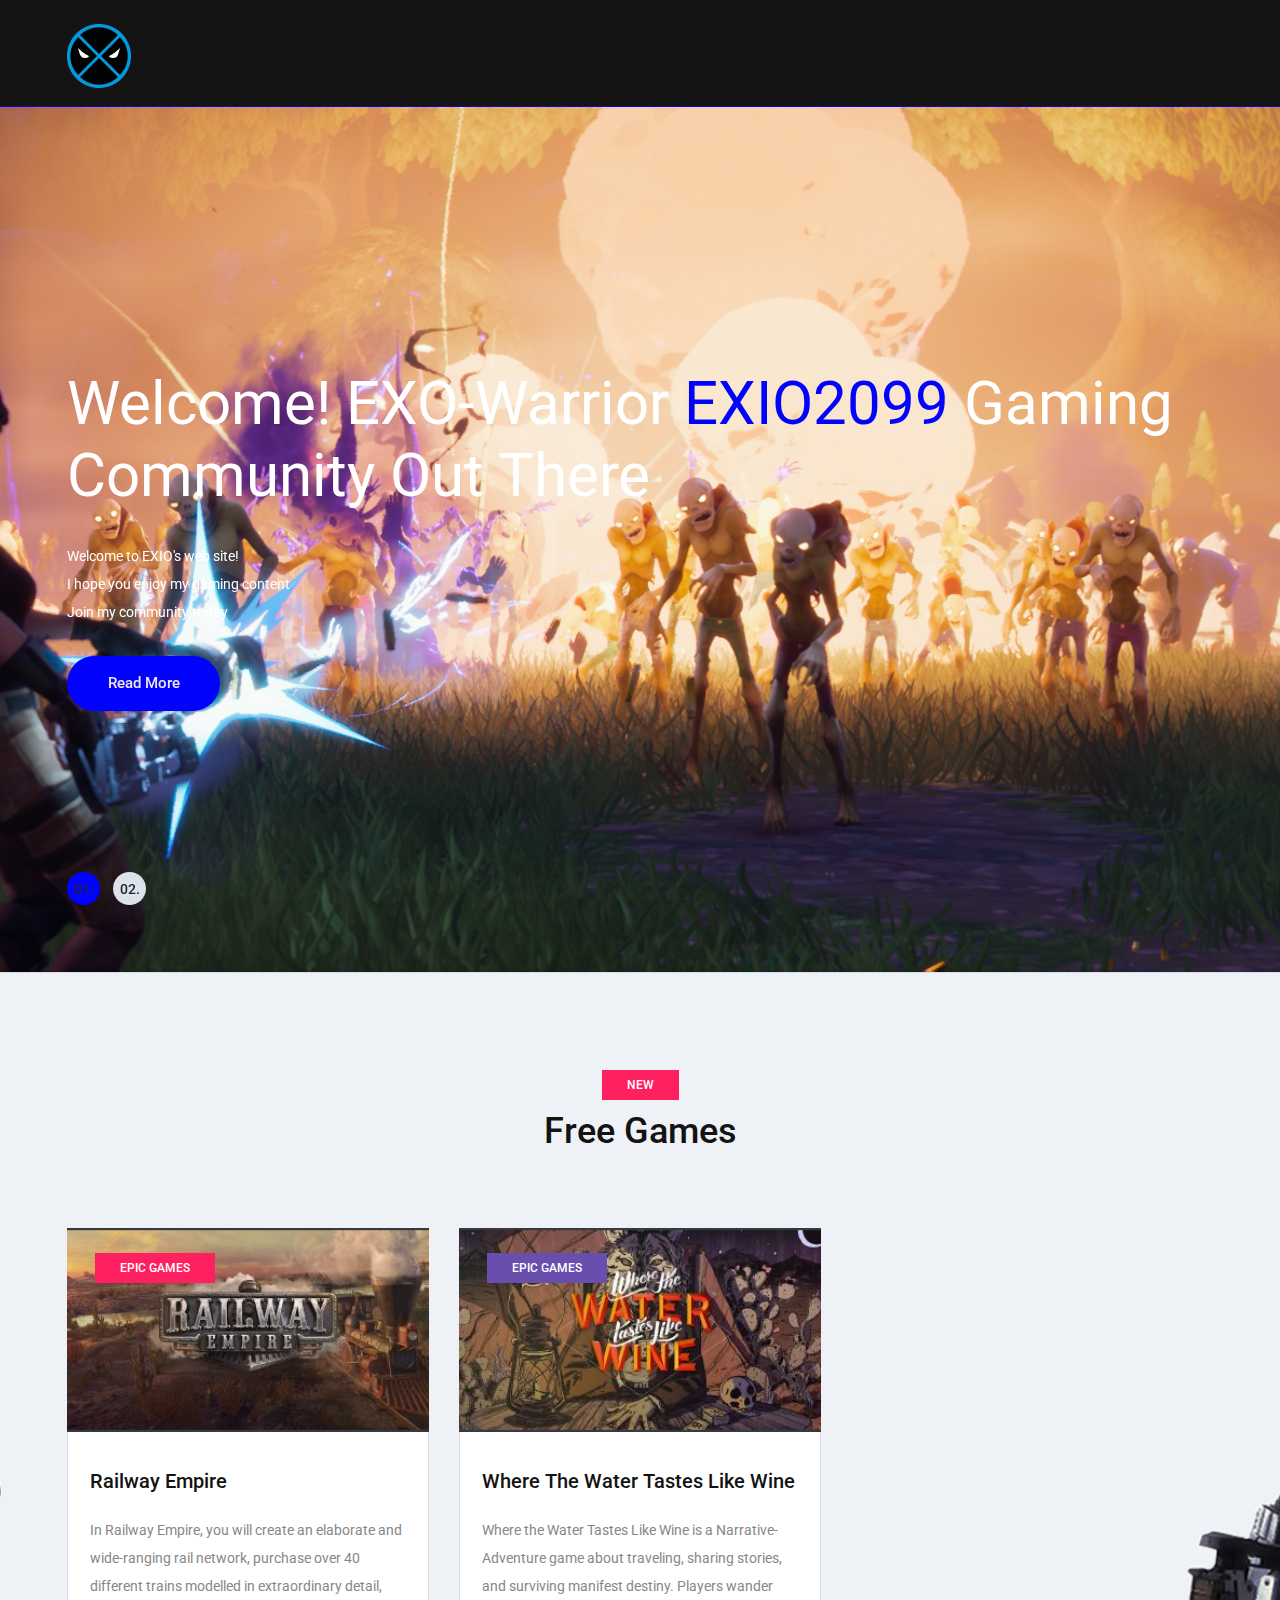
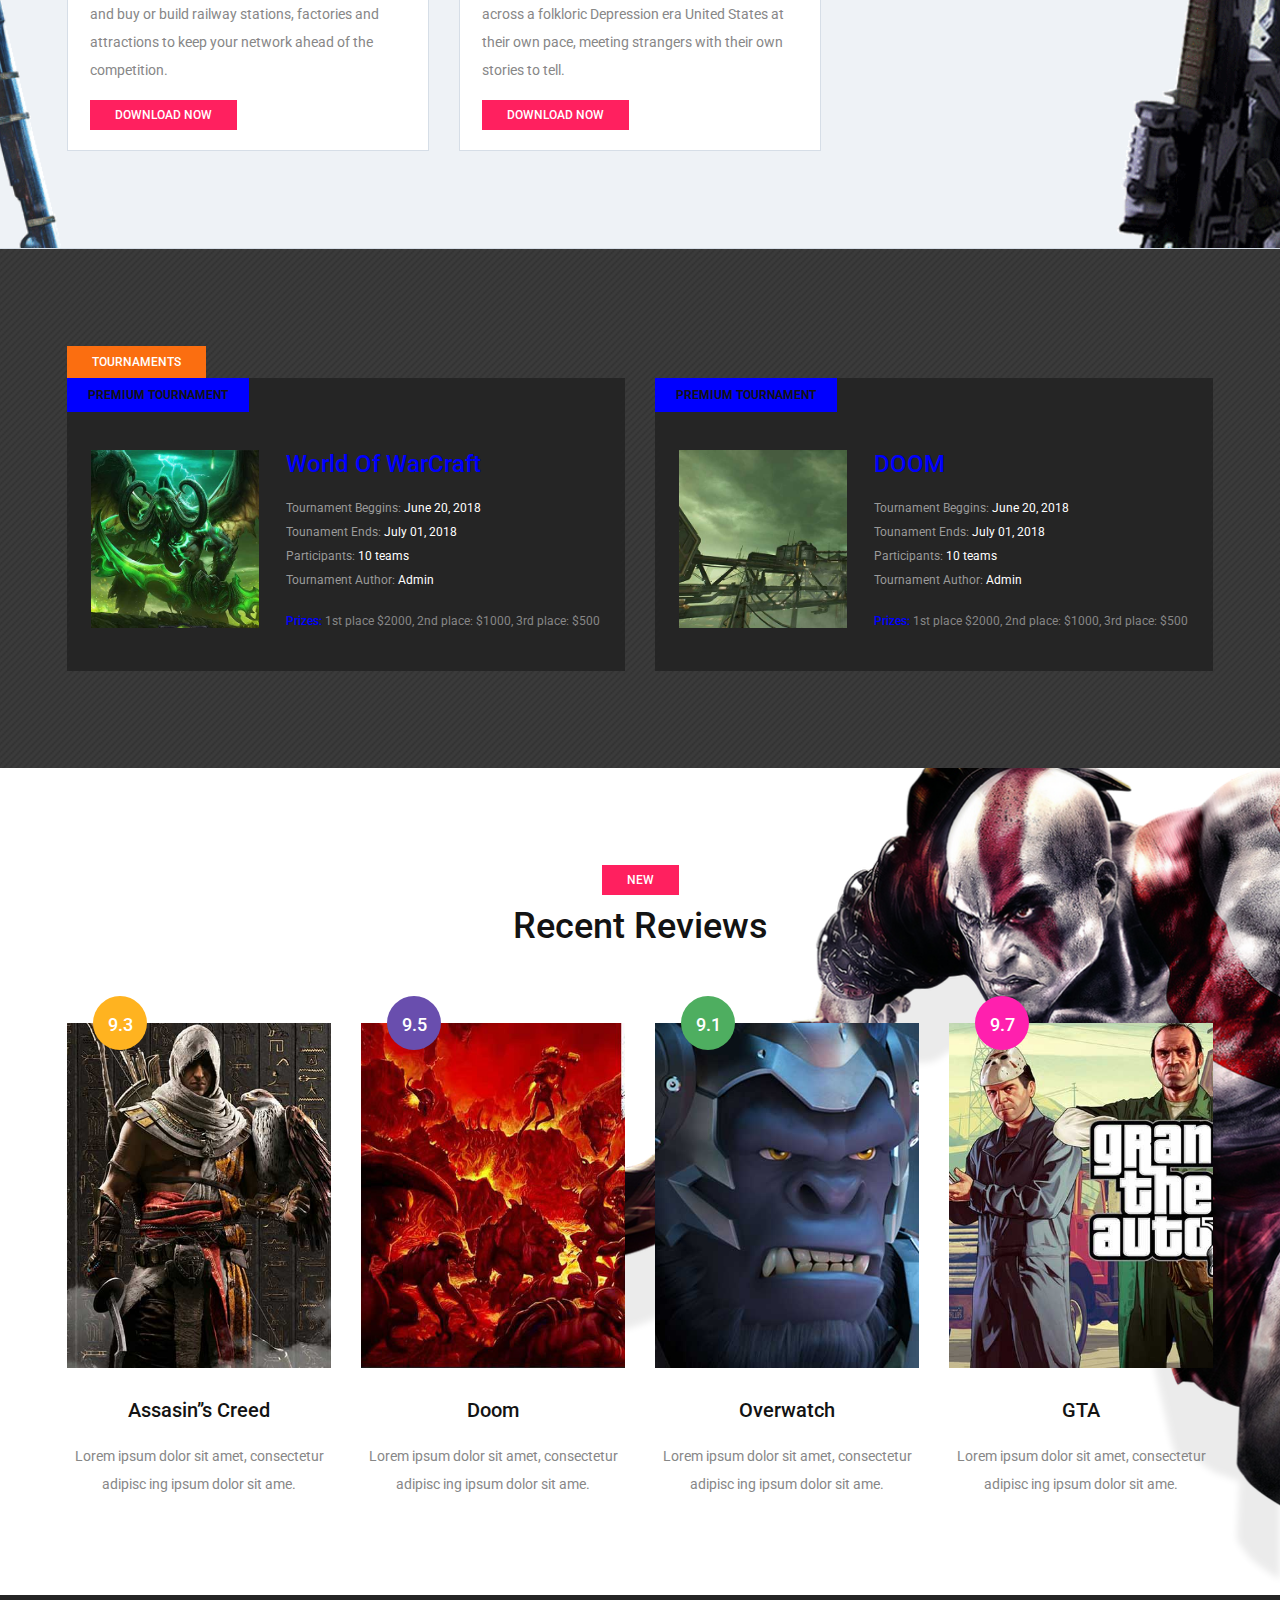
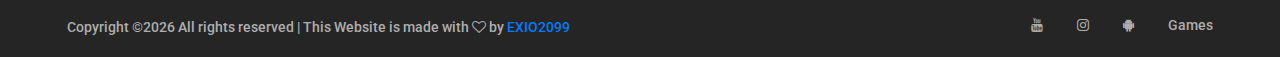
<file: index.html>
<!DOCTYPE html>
<html lang="zxx">
<head>
	<title>EXIO2099</title>
	<meta charset="UTF-8">
	<meta name="description" content="Game Warrior Template">
	<meta name="keywords" content="warrior, game, creative, html">
	<meta name="viewport" content="width=device-width, initial-scale=1.0">
	<!-- Favicon -->   
	<link href="img/EXIO2099_Icon.png" rel="shortcut icon"/>

	<!-- Add icon library -->
<link rel="stylesheet" href="https://cdnjs.cloudflare.com/ajax/libs/font-awesome/4.7.0/css/font-awesome.min.css">

	<!-- Google Fonts -->
	<link href="https://fonts.googleapis.com/css?family=Roboto:400,400i,500,500i,700,700i" rel="stylesheet">

	<!-- Stylesheets -->
	<link rel="stylesheet" href="css/bootstrap.min.css"/>
	<link rel="stylesheet" href="css/font-awesome.min.css"/>
	<link rel="stylesheet" href="css/owl.carousel.css"/>
	<link rel="stylesheet" href="css/style.css"/>
	<link rel="stylesheet" href="css/animate.css"/>


	<!--[if lt IE 9]>
	  <script src="https://oss.maxcdn.com/html5shiv/3.7.2/html5shiv.min.js"></script>
	  <script src="https://oss.maxcdn.com/respond/1.4.2/respond.min.js"></script>
	<![endif]-->

</head>
<body>
	<!-- Page Preloder -->
	<div id="preloder">
		<div class="loader"></div>
	</div>

	<!-- Header section -->
	<header class="header-section">
		<div class="container">
			<!-- logo -->
			<a class="site-logo" href="index.html">
				<img src="img/EXIO2099_Icon.png" alt="">
			</a>
			<!--<div class="user-panel">
				<a href="#">Login</a>  /  <a href="#">Register</a>
			</div>-->
			<!-- responsive -->
			<div class="nav-switch">
				<i class="fa fa-bars"></i>
			</div>
			<!-- site menu -->
			<nav class="main-menu">
				<ul>
					<!--<li><a href="index.html">Home</a></li>
					<li><a href="review.html">Games</a></li>
					<li><a href="categories.html">Blog</a></li>
					<li><a href="community.html">Forums</a></li>
					<li><a href="contact.html">Contact</a></li>-->
				</ul>
			</nav>
		</div>
	</header>
	<!-- Header section end -->


	<!-- Hero section -->
	<section class="hero-section">
		<div class="hero-slider owl-carousel">
			<div class="hs-item set-bg" data-setbg="img/slider-1.png">
				<div class="hs-text">
					<div class="container">
						<h2>Welcome! EXO-Warrior <span>EXIO2099</span> Gaming Community Out There</h2>
						<p>Welcome to EXIO's web site! <br> I hope you enjoy my gaming content <br>Join my community today</p>
						<a href="#" class="site-btn">Read More</a>
					</div>
				</div>
			</div>
			<div class="hs-item set-bg" data-setbg="img/slider-2.jpg">
				<div class="hs-text">
					<div class="container">
						<h2>Join My Developmet jorney with <span>EXIO2099 Development</span></h2>
						<p>Do you want.. <br> Play Games Made by me? <br>Create awsome content?<br>And more <br>Join Here</p>
						<a href="#" class="site-btn">Read More</a>
					</div>
				</div>
			</div>
		</div>
	</section>
	<!-- Hero section end -->


	<!-- Latest news section 
	<div class="latest-news-section">
		<div class="ln-title">Latest News</div>
		<div class="news-ticker">
			<div class="news-ticker-contant">
				<div class="nt-item"><span class="new">new</span>Lorem ipsum dolor sit amet, consectetur adipiscing elit. </div>
				<div class="nt-item"><span class="strategy">strategy</span>Isum dolor sit amet, consectetur adipiscing elit. </div>
				<div class="nt-item"><span class="racing">racing</span>Isum dolor sit amet, consectetur adipiscing elit. </div>
			</div>
		</div>
	</div>-->
	<!-- Latest news section end -->


	<!-- Feature section 
	<section class="feature-section spad">
		<div class="container">
			<div class="row">
				<div class="col-lg-3 col-md-6 p-0">
					<div class="feature-item set-bg" data-setbg="img/features/1.jpg">
						<span class="cata new">new</span>
						<div class="fi-content text-white">
							<h5><a href="#">Suspendisse ut justo tem por, rutrum</a></h5>
							<p>Lorem ipsum dolor sit amet, consectetur adipiscing elit. </p>
							<a href="#" class="fi-comment">3 Comments</a>
						</div>
					</div>
				</div>
				<div class="col-lg-3 col-md-6 p-0">
					<div class="feature-item set-bg" data-setbg="img/features/2.jpg">
						<span class="cata strategy">strategy</span>
						<div class="fi-content text-white">
							<h5><a href="#">Justo tempor, rutrum erat id, molestie</a></h5>
							<p>Lorem ipsum dolor sit amet, consectetur adipiscing elit. </p>
							<a href="#" class="fi-comment">3 Comments</a>
						</div>
					</div>
				</div>
				<div class="col-lg-3 col-md-6 p-0">
					<div class="feature-item set-bg" data-setbg="img/features/3.jpg">
						<span class="cata new">new</span>
						<div class="fi-content text-white">
							<h5><a href="#">Nullam lacinia ex eleifend orci porttitor</a></h5>
							<p>Lorem ipsum dolor sit amet, consectetur adipiscing elit. </p>
							<a href="#" class="fi-comment">3 Comments</a>
						</div>
					</div>
				</div>
				<div class="col-lg-3 col-md-6 p-0">
					<div class="feature-item set-bg" data-setbg="img/features/4.jpg">
						<span class="cata racing">racing</span>
						<div class="fi-content text-white">
							<h5><a href="#">Lacinia ex eleifend orci suscipit</a></h5>
							<p>Lorem ipsum dolor sit amet, consectetur adipiscing elit. </p>
							<a href="#" class="fi-comment">3 Comments</a>
						</div>
					</div>
				</div>
			</div>
		</div>
	</section>-->
	<!-- Feature section end -->


	<!-- Free game section  -->
	<section class="recent-game-section spad set-bg" data-setbg="img/recent-game-bg.png">
		<div class="container">
			<div class="section-title">
				<div class="cata new">new</div>
				<h2>Free Games</h2>
			</div>
			<div class="row">
				<div class="col-lg-4 col-md-6">
					<div class="recent-game-item">
						<div class="rgi-thumb set-bg" data-setbg="img/free-games/1.png">
							<div class="cata new">Epic Games</div>
						</div>
						<div class="rgi-content">
							<h5>Railway Empire</h5>
							<p>In Railway Empire, you will create an elaborate and wide-ranging rail network, 
								purchase over 40 different trains modelled in extraordinary detail, and buy or build railway stations,
								 factories and attractions to keep your network ahead of the competition.</p>
								 <a href="https://www.epicgames.com/store/product/where-the-water-tastes-like-wine" class="cata new">Download Now</a>
							<!--<div class="rgi-extra">
								<div class="rgi-star"><img src="img/icons/star.png" alt=""></div>
								<div class="rgi-heart"><img src="img/icons/heart.png" alt=""></div>
							</div>-->
						</div>
					</div>	
				</div>
				<div class="col-lg-4 col-md-6">
					<div class="recent-game-item">
						<div class="rgi-thumb set-bg" data-setbg="img/free-games/2.png">
							<div class="cata racing">Epic Games</div>
						</div>
						<div class="rgi-content">
							<h5>Where The Water Tastes Like Wine</h5>
							<p>Where the Water Tastes Like Wine is a Narrative-Adventure game about traveling, 
								sharing stories, and surviving manifest destiny. 
								Players wander across a folkloric Depression era United States at their own pace,
								meeting strangers with their own stories to tell. </p>
							<a href="https://www.epicgames.com/store/product/where-the-water-tastes-like-wine" class="cata new">Download Now</a>
							<!--<div class="rgi-extra">
								<div class="rgi-star"><img src="img/icons/star.png" alt=""></div>
								<div class="rgi-heart"><img src="img/icons/heart.png" alt=""></div>-->
							</div>
						</div>
					</div>	
				</div>
				<!--<div class="col-lg-4 col-md-6">
					<div class="recent-game-item">
						<div class="rgi-thumb set-bg" data-setbg="img/recent-game/3.jpg">
							<div class="cata adventure">Adventure</div>
						</div>
						<div class="rgi-content">
							<h5>Suspendisse ut justo tem por, rutrum</h5>
							<p>Lorem ipsum dolor sit amet, consectetur adipisc ing ipsum dolor sit amet, consectetur elit. </p>
							<a href="#" class="comment">3 Comments</a>
							<div class="rgi-extra">
								<div class="rgi-star"><img src="img/icons/star.png" alt=""></div>
								<div class="rgi-heart"><img src="img/icons/heart.png" alt=""></div>
							</div>
						</div>
					</div>	
				</div>
			</div>
		</div>-->
	</section>
	<!-- Recent game section end -->


	<!-- Tournaments section -->
	<section class="tournaments-section spad">
		<div class="container">
			<div class="tournament-title">Tournaments</div>
			<div class="row">
				<div class="col-md-6">
					<div class="tournament-item mb-4 mb-lg-0">
						<div class="ti-notic">Premium Tournament</div>
						<div class="ti-content">
							<div class="ti-thumb set-bg" data-setbg="img/tournament/1.jpg"></div>
							<div class="ti-text">
								<h4>World Of WarCraft</h4>
								<ul>
									<li><span>Tournament Beggins:</span> June 20, 2018</li>
									<li><span>Tounament Ends:</span> July 01, 2018</li>
									<li><span>Participants:</span> 10 teams</li>
									<li><span>Tournament Author:</span> Admin</li>
								</ul>
								<p><span>Prizes:</span> 1st place $2000, 2nd place: $1000, 3rd place: $500</p>
							</div>
						</div>
					</div>
				</div>
				<div class="col-md-6">
					<div class="tournament-item">
						<div class="ti-notic">Premium Tournament</div>
						<div class="ti-content">
							<div class="ti-thumb set-bg" data-setbg="img/tournament/2.jpg"></div>
							<div class="ti-text">
								<h4>DOOM</h4>
								<ul>
									<li><span>Tournament Beggins:</span> June 20, 2018</li>
									<li><span>Tounament Ends:</span> July 01, 2018</li>
									<li><span>Participants:</span> 10 teams</li>
									<li><span>Tournament Author:</span> Admin</li>
								</ul>
								<p><span>Prizes:</span> 1st place $2000, 2nd place: $1000, 3rd place: $500</p>
							</div>
						</div>
					</div>
				</div>
			</div>
		</div>
	</section>
	<!-- Tournaments section bg -->


	<!-- Review section -->
	<section class="review-section spad set-bg" data-setbg="img/review-bg.png">
		<div class="container">
			<div class="section-title">
				<div class="cata new">new</div>
				<h2>Recent Reviews</h2>
			</div>
			<div class="row">
				<div class="col-lg-3 col-md-6">
					<div class="review-item">
						<div class="review-cover set-bg" data-setbg="img/review/1.jpg">
							<div class="score yellow">9.3</div>
						</div>
						<div class="review-text">
							<h5>Assasin’’s Creed</h5>
							<p>Lorem ipsum dolor sit amet, consectetur adipisc ing ipsum dolor sit ame.</p>
						</div>
					</div>
				</div>
				<div class="col-lg-3 col-md-6">
					<div class="review-item">
						<div class="review-cover set-bg" data-setbg="img/review/2.jpg">
							<div class="score purple">9.5</div>
						</div>
						<div class="review-text">
							<h5>Doom</h5>
							<p>Lorem ipsum dolor sit amet, consectetur adipisc ing ipsum dolor sit ame.</p>
						</div>
					</div>
				</div>
				<div class="col-lg-3 col-md-6">
					<div class="review-item">
						<div class="review-cover set-bg" data-setbg="img/review/3.jpg">
							<div class="score green">9.1</div>
						</div>
						<div class="review-text">
							<h5>Overwatch</h5>
							<p>Lorem ipsum dolor sit amet, consectetur adipisc ing ipsum dolor sit ame.</p>
						</div>
					</div>
				</div>
				<div class="col-lg-3 col-md-6">
					<div class="review-item">
						<div class="review-cover set-bg" data-setbg="img/review/4.jpg">
							<div class="score pink">9.7</div>
						</div>
						<div class="review-text">
							<h5>GTA</h5>
							<p>Lorem ipsum dolor sit amet, consectetur adipisc ing ipsum dolor sit ame.</p>
						</div>
					</div>
				</div>
			</div>
		</div>
	</section>
	<!-- Review section end -->

	<!-- Footer section -->
	<footer class="footer-section">
		<div class="container">
			<ul class="footer-menu">
				<li><a href="https://www.youtube.com/channel/UC2KSx2bqUHYbEWfzRWMYRlg	" class="fa fa-youtube"></a></li>
				<li><a href="https://www.instagram.com/exio2099" class="fa fa-instagram"></a></li>
				<li><a href="#" class="fa fa-android"></a></li>
				<li><a href="https://exio2099.itch.io">Games</a></li>
				<!--<li><a href="contact.html">Contact Us</a></li>-->
			</ul>
			<p class="copyright">
Copyright &copy;<script>document.write(new Date().getFullYear());</script> All rights reserved | This Website is made with <i class="fa fa-heart-o" aria-hidden="true"></i> by <a href="https://EXIO2099.com" target="_blank">EXIO2099</a>
<!-- Link back to Colorlib can't be removed. Template is licensed under CC BY 3.0. -->
</p>
		</div>
	</footer>
	<!-- Footer section end -->


	<!--====== Javascripts & Jquery ======-->
	<script src="js/jquery-3.2.1.min.js"></script>
	<script src="js/bootstrap.min.js"></script>
	<script src="js/owl.carousel.min.js"></script>
	<script src="js/jquery.marquee.min.js"></script>
	<script src="js/main.js"></script>
    </body>
</html>
</file>
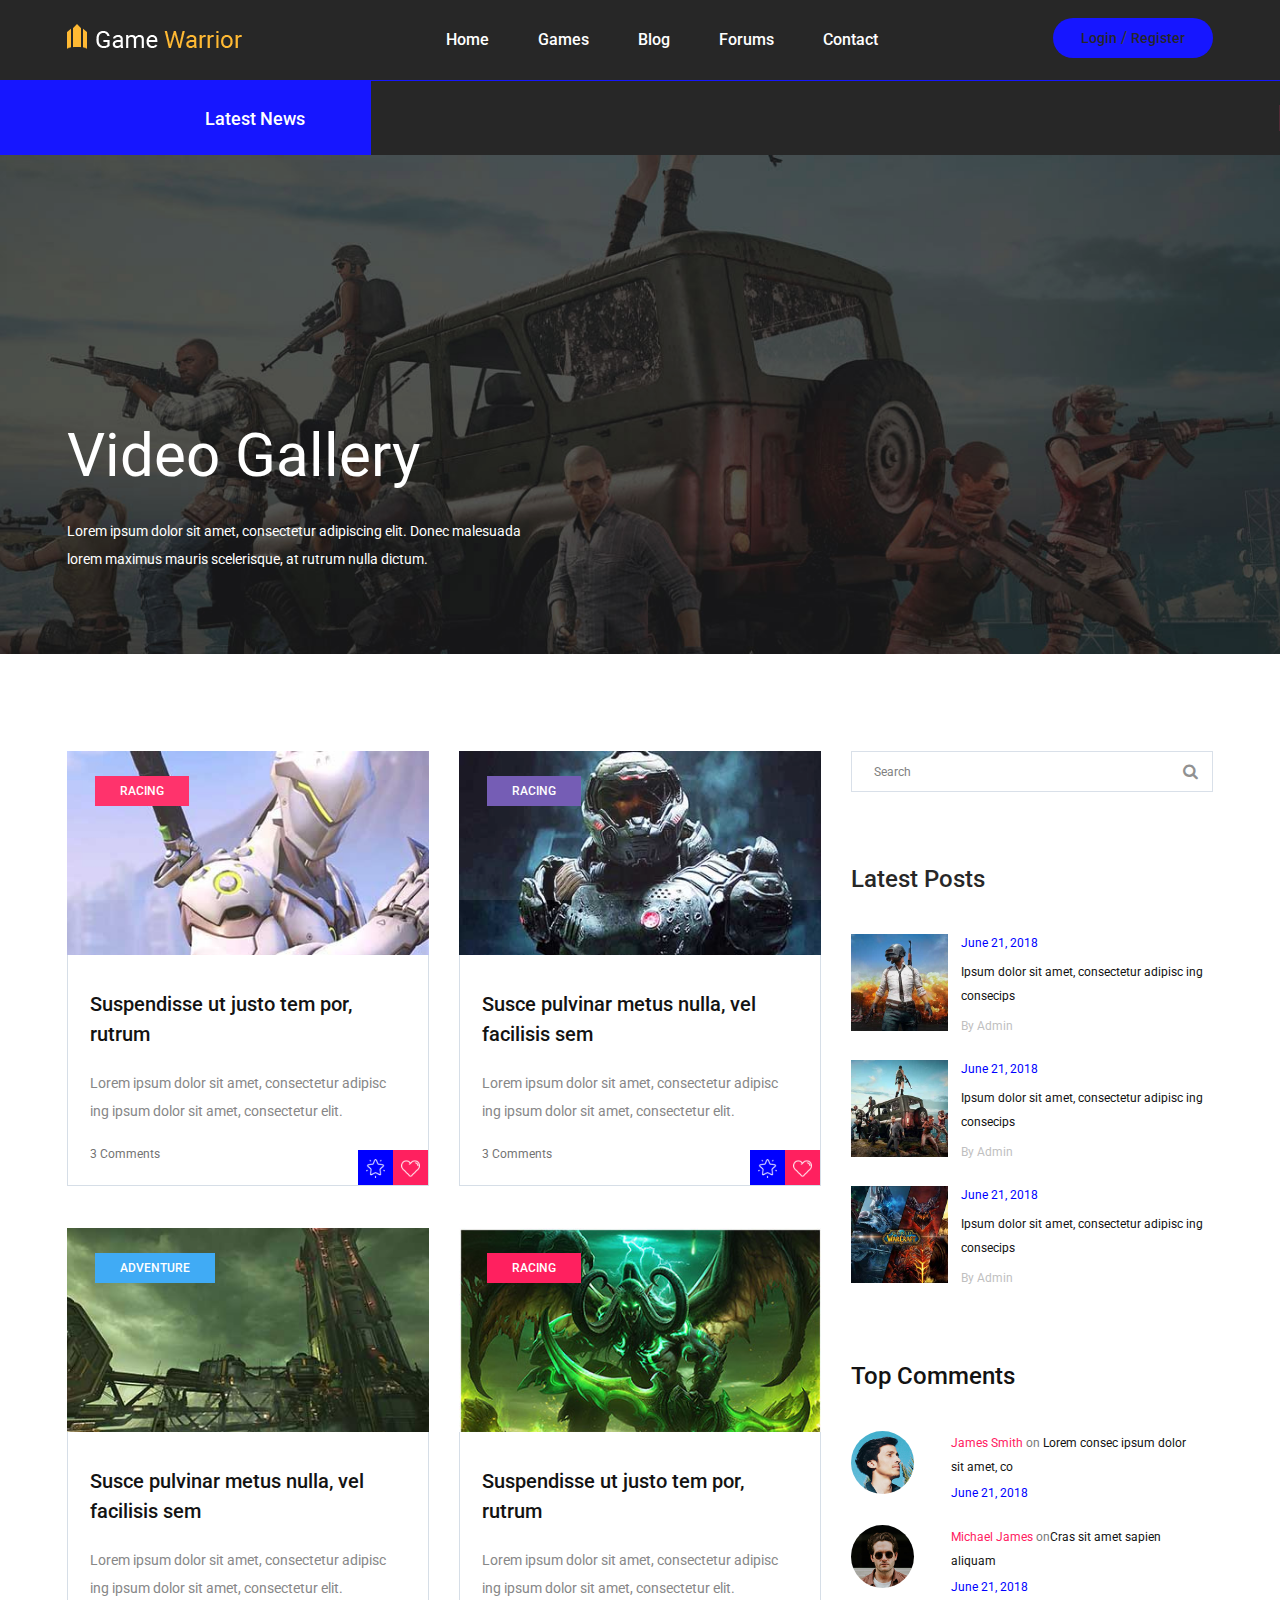
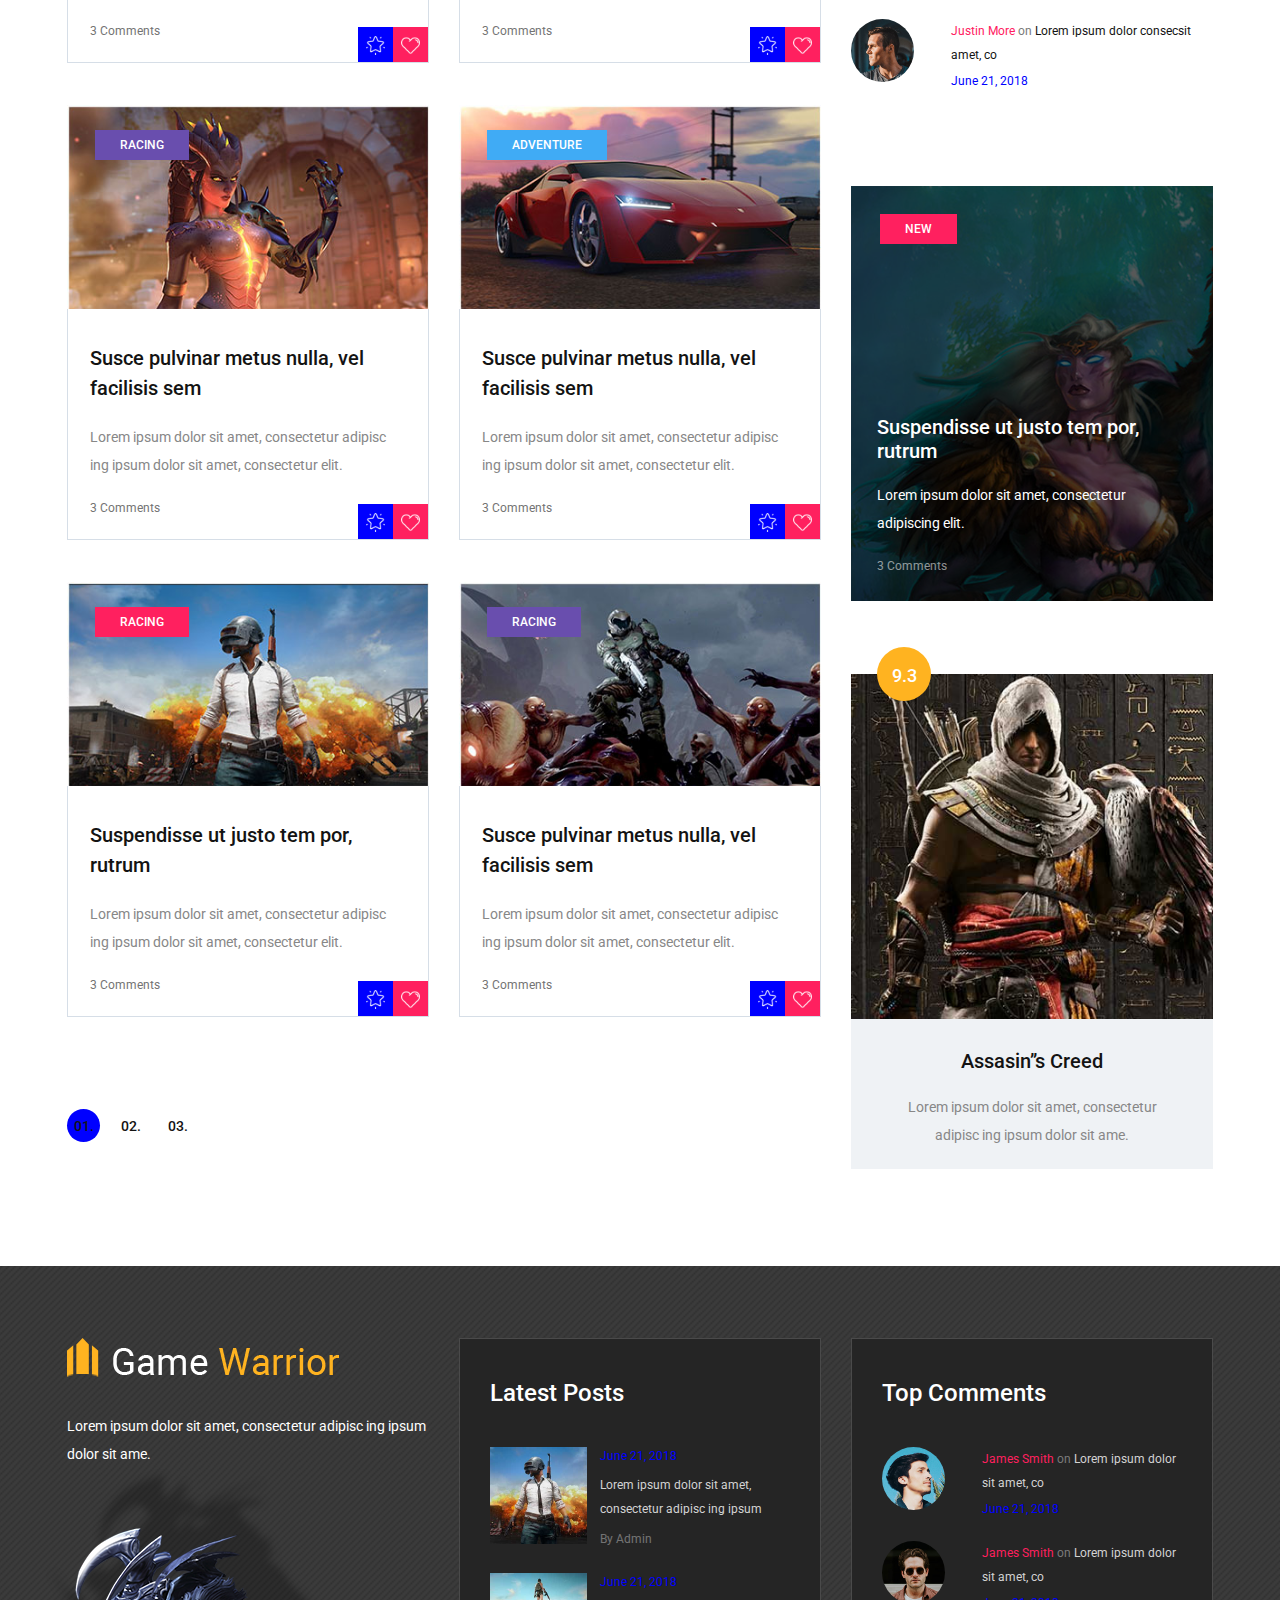
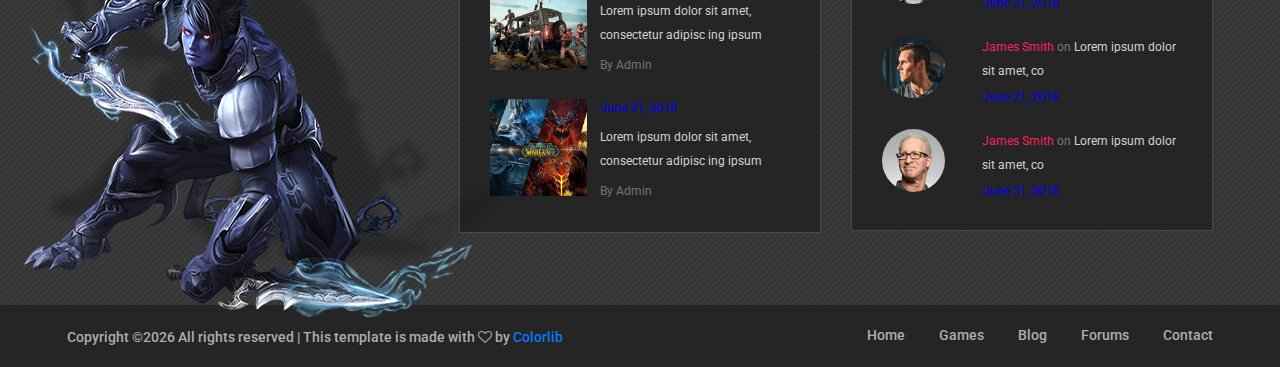
<file: categories.html>
<!DOCTYPE html>
<html lang="zxx">
<head>
	<title>Game Warrior Template</title>
	<meta charset="UTF-8">
	<meta name="description" content="Game Warrior Template">
	<meta name="keywords" content="warrior, game, creative, html">
	<meta name="viewport" content="width=device-width, initial-scale=1.0">
	<!-- Favicon -->   
	<link href="img/favicon.ico" rel="shortcut icon"/>

	<!-- Google Fonts -->
	<link href="https://fonts.googleapis.com/css?family=Roboto:400,400i,500,500i,700,700i" rel="stylesheet">

	<!-- Stylesheets -->
	<link rel="stylesheet" href="css/bootstrap.min.css"/>
	<link rel="stylesheet" href="css/font-awesome.min.css"/>
	<link rel="stylesheet" href="css/owl.carousel.css"/>
	<link rel="stylesheet" href="css/style.css"/>
	<link rel="stylesheet" href="css/animate.css"/>


	<!--[if lt IE 9]>
	  <script src="https://oss.maxcdn.com/html5shiv/3.7.2/html5shiv.min.js"></script>
	  <script src="https://oss.maxcdn.com/respond/1.4.2/respond.min.js"></script>
	<![endif]-->

</head>
<body>
	<!-- Page Preloder -->
	<div id="preloder">
		<div class="loader"></div>
	</div>

	<!-- Header section -->
	<header class="header-section">
		<div class="container">
			<!-- logo -->
			<a class="site-logo" href="index.html">
				<img src="img/logo.png" alt="">
			</a>
			<div class="user-panel">
				<a href="#">Login</a>  /  <a href="#">Register</a>
			</div>
			<!-- responsive -->
			<div class="nav-switch">
				<i class="fa fa-bars"></i>
			</div>
			<!-- site menu -->
			<nav class="main-menu">
				<ul>
					<li><a href="index.html">Home</a></li>
					<li><a href="review.html">Games</a></li>
					<li><a href="categories.html">Blog</a></li>
					<li><a href="community.html">Forums</a></li>
					<li><a href="contact.html">Contact</a></li>
				</ul>
			</nav>
		</div>
	</header>
	<!-- Header section end -->


	<!-- Latest news section -->
	<div class="latest-news-section">
		<div class="ln-title">Latest News</div>
		<div class="news-ticker">
			<div class="news-ticker-contant">
				<div class="nt-item"><span class="new">new</span>Lorem ipsum dolor sit amet, consectetur adipiscing elit. </div>
				<div class="nt-item"><span class="strategy">strategy</span>Isum dolor sit amet, consectetur adipiscing elit. </div>
				<div class="nt-item"><span class="racing">racing</span>Isum dolor sit amet, consectetur adipiscing elit. </div>
			</div>
		</div>
	</div>
	<!-- Latest news section end -->


	<!-- Page info section -->
	<section class="page-info-section set-bg" data-setbg="img/page-top-bg/1.jpg">
		<div class="pi-content">
			<div class="container">
				<div class="row">
					<div class="col-xl-5 col-lg-6 text-white">
						<h2>Video Gallery</h2>
						<p>Lorem ipsum dolor sit amet, consectetur adipiscing elit. Donec malesuada lorem maximus mauris scelerisque, at rutrum nulla dictum.</p>
					</div>
				</div>
			</div>
		</div>
	</section>
	<!-- Page info section -->


	<!-- Page section -->
	<section class="page-section recent-game-page spad">
		<div class="container">
			<div class="row">
				<div class="col-lg-8">
					<div class="row">
						<div class="col-md-6">
							<div class="recent-game-item">
								<div class="rgi-thumb set-bg" data-setbg="img/recent-game/1.jpg">
									<div class="cata new">racing</div>
								</div>
								<div class="rgi-content">
									<h5>Suspendisse ut justo tem por, rutrum</h5>
									<p>Lorem ipsum dolor sit amet, consectetur adipisc ing ipsum dolor sit amet, consectetur elit. </p>
									<a href="#" class="comment">3 Comments</a>
									<div class="rgi-extra">
										<div class="rgi-star"><img src="img/icons/star.png" alt=""></div>
										<div class="rgi-heart"><img src="img/icons/heart.png" alt=""></div>
									</div>
								</div>
							</div>	
						</div>
						<div class="col-md-6">
							<div class="recent-game-item">
								<div class="rgi-thumb set-bg" data-setbg="img/recent-game/2.jpg">
									<div class="cata racing">racing</div>
								</div>
								<div class="rgi-content">
									<h5>Susce pulvinar metus nulla, vel  facilisis sem </h5>
									<p>Lorem ipsum dolor sit amet, consectetur adipisc ing ipsum dolor sit amet, consectetur elit. </p>
									<a href="#" class="comment">3 Comments</a>
									<div class="rgi-extra">
										<div class="rgi-star"><img src="img/icons/star.png" alt=""></div>
										<div class="rgi-heart"><img src="img/icons/heart.png" alt=""></div>
									</div>
								</div>
							</div>	
						</div>
						<div class="col-md-6">
							<div class="recent-game-item">
								<div class="rgi-thumb set-bg" data-setbg="img/recent-game/3.jpg">
									<div class="cata adventure">Adventure</div>
								</div>
								<div class="rgi-content">
									<h5>Susce pulvinar metus nulla, vel  facilisis sem </h5>
									<p>Lorem ipsum dolor sit amet, consectetur adipisc ing ipsum dolor sit amet, consectetur elit. </p>
									<a href="#" class="comment">3 Comments</a>
									<div class="rgi-extra">
										<div class="rgi-star"><img src="img/icons/star.png" alt=""></div>
										<div class="rgi-heart"><img src="img/icons/heart.png" alt=""></div>
									</div>
								</div>
							</div>	
						</div>
						<div class="col-md-6">
							<div class="recent-game-item">
								<div class="rgi-thumb set-bg" data-setbg="img/recent-game/4.jpg">
									<div class="cata new">racing</div>
								</div>
								<div class="rgi-content">
									<h5>Suspendisse ut justo tem por, rutrum</h5>
									<p>Lorem ipsum dolor sit amet, consectetur adipisc ing ipsum dolor sit amet, consectetur elit. </p>
									<a href="#" class="comment">3 Comments</a>
									<div class="rgi-extra">
										<div class="rgi-star"><img src="img/icons/star.png" alt=""></div>
										<div class="rgi-heart"><img src="img/icons/heart.png" alt=""></div>
									</div>
								</div>
							</div>	
						</div>
						<div class="col-md-6">
							<div class="recent-game-item">
								<div class="rgi-thumb set-bg" data-setbg="img/recent-game/5.jpg">
									<div class="cata racing">racing</div>
								</div>
								<div class="rgi-content">
									<h5>Susce pulvinar metus nulla, vel  facilisis sem </h5>
									<p>Lorem ipsum dolor sit amet, consectetur adipisc ing ipsum dolor sit amet, consectetur elit. </p>
									<a href="#" class="comment">3 Comments</a>
									<div class="rgi-extra">
										<div class="rgi-star"><img src="img/icons/star.png" alt=""></div>
										<div class="rgi-heart"><img src="img/icons/heart.png" alt=""></div>
									</div>
								</div>
							</div>	
						</div>
						<div class="col-md-6">
							<div class="recent-game-item">
								<div class="rgi-thumb set-bg" data-setbg="img/recent-game/6.jpg">
									<div class="cata adventure">Adventure</div>
								</div>
								<div class="rgi-content">
									<h5>Susce pulvinar metus nulla, vel  facilisis sem </h5>
									<p>Lorem ipsum dolor sit amet, consectetur adipisc ing ipsum dolor sit amet, consectetur elit. </p>
									<a href="#" class="comment">3 Comments</a>
									<div class="rgi-extra">
										<div class="rgi-star"><img src="img/icons/star.png" alt=""></div>
										<div class="rgi-heart"><img src="img/icons/heart.png" alt=""></div>
									</div>
								</div>
							</div>	
						</div>
						<div class="col-md-6">
							<div class="recent-game-item">
								<div class="rgi-thumb set-bg" data-setbg="img/recent-game/7.jpg">
									<div class="cata new">racing</div>
								</div>
								<div class="rgi-content">
									<h5>Suspendisse ut justo tem por, rutrum</h5>
									<p>Lorem ipsum dolor sit amet, consectetur adipisc ing ipsum dolor sit amet, consectetur elit. </p>
									<a href="#" class="comment">3 Comments</a>
									<div class="rgi-extra">
										<div class="rgi-star"><img src="img/icons/star.png" alt=""></div>
										<div class="rgi-heart"><img src="img/icons/heart.png" alt=""></div>
									</div>
								</div>
							</div>	
						</div>
						<div class="col-md-6">
							<div class="recent-game-item">
								<div class="rgi-thumb set-bg" data-setbg="img/recent-game/8.jpg">
									<div class="cata racing">racing</div>
								</div>
								<div class="rgi-content">
									<h5>Susce pulvinar metus nulla, vel  facilisis sem </h5>
									<p>Lorem ipsum dolor sit amet, consectetur adipisc ing ipsum dolor sit amet, consectetur elit. </p>
									<a href="#" class="comment">3 Comments</a>
									<div class="rgi-extra">
										<div class="rgi-star"><img src="img/icons/star.png" alt=""></div>
										<div class="rgi-heart"><img src="img/icons/heart.png" alt=""></div>
									</div>
								</div>
							</div>	
						</div>
					</div>
					<div class="site-pagination">
						<span class="active">01.</span>
						<a href="#">02.</a>
						<a href="#">03.</a>
					</div>
				</div>
				<!-- sidebar -->
				<div class="col-lg-4 col-md-7 sidebar pt-5 pt-lg-0">
					<!-- widget -->
					<div class="widget-item">
						<form class="search-widget">
							<input type="text" placeholder="Search">
							<button><i class="fa fa-search"></i></button>
						</form>
					</div>
					<!-- widget -->
					<div class="widget-item">
						<h4 class="widget-title">Latest Posts</h4>
						<div class="latest-blog">
							<div class="lb-item">
								<div class="lb-thumb set-bg" data-setbg="img/latest-blog/1.jpg"></div>
								<div class="lb-content">
									<div class="lb-date">June 21, 2018</div>
									<p>Ipsum dolor sit amet, consectetur adipisc ing consecips</p>
									<a href="#" class="lb-author">By Admin</a>
								</div>
							</div>
							<div class="lb-item">
								<div class="lb-thumb set-bg" data-setbg="img/latest-blog/2.jpg"></div>
								<div class="lb-content">
									<div class="lb-date">June 21, 2018</div>
									<p>Ipsum dolor sit amet, consectetur adipisc ing consecips</p>
									<a href="#" class="lb-author">By Admin</a>
								</div>
							</div>
							<div class="lb-item">
								<div class="lb-thumb set-bg" data-setbg="img/latest-blog/3.jpg"></div>
								<div class="lb-content">
									<div class="lb-date">June 21, 2018</div>
									<p>Ipsum dolor sit amet, consectetur adipisc ing consecips</p>
									<a href="#" class="lb-author">By Admin</a>
								</div>
							</div>
						</div>
					</div>
					<!-- widget -->
					<div class="widget-item">
						<h4 class="widget-title">Top Comments</h4>
						<div class="top-comment">
							<div class="tc-item">
								<div class="tc-thumb set-bg" data-setbg="img/authors/1.jpg"></div>
								<div class="tc-content">
									<p><a href="#">James Smith</a> <span>on</span> Lorem consec ipsum dolor sit amet, co</p>
									<div class="tc-date">June 21, 2018</div>
								</div>
							</div>
							<div class="tc-item">
								<div class="tc-thumb set-bg" data-setbg="img/authors/2.jpg"></div>
								<div class="tc-content">
									<p><a href="#">Michael James</a> <span>on</span>Cras sit amet sapien aliquam</p>
									<div class="tc-date">June 21, 2018</div>
								</div>
							</div>
							<div class="tc-item">
								<div class="tc-thumb set-bg" data-setbg="img/authors/3.jpg"></div>
								<div class="tc-content">
									<p><a href="#">Justin More</a> <span>on</span> Lorem ipsum dolor consecsit amet, co</p>
									<div class="tc-date">June 21, 2018</div>
								</div>
							</div>
						</div>
					</div>
					<!-- widget -->
					<div class="widget-item">
						<div class="feature-item set-bg" data-setbg="img/features/1.jpg">
							<span class="cata new">new</span>
							<div class="fi-content text-white">
								<h5><a href="#">Suspendisse ut justo tem por, rutrum</a></h5>
								<p>Lorem ipsum dolor sit amet, consectetur adipiscing elit. </p>
								<a href="#" class="fi-comment">3 Comments</a>
							</div>
						</div>
					</div>
					<!-- widget -->
					<div class="widget-item">
						<div class="review-item">
							<div class="review-cover set-bg" data-setbg="img/review/1.jpg">
								<div class="score yellow">9.3</div>
							</div>
							<div class="review-text">
								<h5>Assasin’’s Creed</h5>
								<p>Lorem ipsum dolor sit amet, consectetur adipisc ing ipsum dolor sit ame.</p>
							</div>
						</div>
					</div>
				</div>
			</div>
		</div>
	</section>
	<!-- Page section end -->


	<!-- Footer top section -->
	<section class="footer-top-section">
		<div class="container">
			<div class="footer-top-bg">
				<img src="img/footer-top-bg.png" alt="">
			</div>
			<div class="row">
				<div class="col-lg-4">
					<div class="footer-logo text-white">
						<img src="img/footer-logo.png" alt="">
						<p>Lorem ipsum dolor sit amet, consectetur adipisc ing ipsum dolor sit ame.</p>
					</div>
				</div>
				<div class="col-lg-4 col-md-6">
					<div class="footer-widget mb-5 mb-md-0">
						<h4 class="fw-title">Latest Posts</h4>
						<div class="latest-blog">
							<div class="lb-item">
								<div class="lb-thumb set-bg" data-setbg="img/latest-blog/1.jpg"></div>
								<div class="lb-content">
									<div class="lb-date">June 21, 2018</div>
									<p>Lorem ipsum dolor sit amet, consectetur adipisc ing ipsum </p>
									<a href="#" class="lb-author">By Admin</a>
								</div>
							</div>
							<div class="lb-item">
								<div class="lb-thumb set-bg" data-setbg="img/latest-blog/2.jpg"></div>
								<div class="lb-content">
									<div class="lb-date">June 21, 2018</div>
									<p>Lorem ipsum dolor sit amet, consectetur adipisc ing ipsum </p>
									<a href="#" class="lb-author">By Admin</a>
								</div>
							</div>
							<div class="lb-item">
								<div class="lb-thumb set-bg" data-setbg="img/latest-blog/3.jpg"></div>
								<div class="lb-content">
									<div class="lb-date">June 21, 2018</div>
									<p>Lorem ipsum dolor sit amet, consectetur adipisc ing ipsum </p>
									<a href="#" class="lb-author">By Admin</a>
								</div>
							</div>
						</div>
					</div>
				</div>
				<div class="col-lg-4 col-md-6">
					<div class="footer-widget">
						<h4 class="fw-title">Top Comments</h4>
						<div class="top-comment">
							<div class="tc-item">
								<div class="tc-thumb set-bg" data-setbg="img/authors/1.jpg"></div>
								<div class="tc-content">
									<p><a href="#">James Smith</a> <span>on</span>  Lorem ipsum dolor sit amet, co</p>
									<div class="tc-date">June 21, 2018</div>
								</div>
							</div>
							<div class="tc-item">
								<div class="tc-thumb set-bg" data-setbg="img/authors/2.jpg"></div>
								<div class="tc-content">
									<p><a href="#">James Smith</a> <span>on</span>  Lorem ipsum dolor sit amet, co</p>
									<div class="tc-date">June 21, 2018</div>
								</div>
							</div>
							<div class="tc-item">
								<div class="tc-thumb set-bg" data-setbg="img/authors/3.jpg"></div>
								<div class="tc-content">
									<p><a href="#">James Smith</a> <span>on</span>  Lorem ipsum dolor sit amet, co</p>
									<div class="tc-date">June 21, 2018</div>
								</div>
							</div>
							<div class="tc-item">
								<div class="tc-thumb set-bg" data-setbg="img/authors/4.jpg"></div>
								<div class="tc-content">
									<p><a href="#">James Smith</a> <span>on</span>  Lorem ipsum dolor sit amet, co</p>
									<div class="tc-date">June 21, 2018</div>
								</div>
							</div>
						</div>
					</div>
				</div>
			</div>
		</div>
	</section>
	<!-- Footer top section end -->

	
	<!-- Footer section -->
	<footer class="footer-section">
		<div class="container">
			<ul class="footer-menu">
				<li><a href="index.html">Home</a></li>
				<li><a href="review.html">Games</a></li>
				<li><a href="categories.html">Blog</a></li>
				<li><a href="community.html">Forums</a></li>
				<li><a href="contact.html">Contact</a></li>
			</ul>
			<p class="copyright"><!-- Link back to Colorlib can't be removed. Template is licensed under CC BY 3.0. -->
Copyright &copy;<script>document.write(new Date().getFullYear());</script> All rights reserved | This template is made with <i class="fa fa-heart-o" aria-hidden="true"></i> by <a href="https://colorlib.com" target="_blank">Colorlib</a>
<!-- Link back to Colorlib can't be removed. Template is licensed under CC BY 3.0. -->
</p>
		</div>
	</footer>
	<!-- Footer section end -->


	<!--====== Javascripts & Jquery ======-->
	<script src="js/jquery-3.2.1.min.js"></script>
	<script src="js/bootstrap.min.js"></script>
	<script src="js/owl.carousel.min.js"></script>
	<script src="js/jquery.marquee.min.js"></script>
	<script src="js/main.js"></script>
    </body>
</html>
</file>
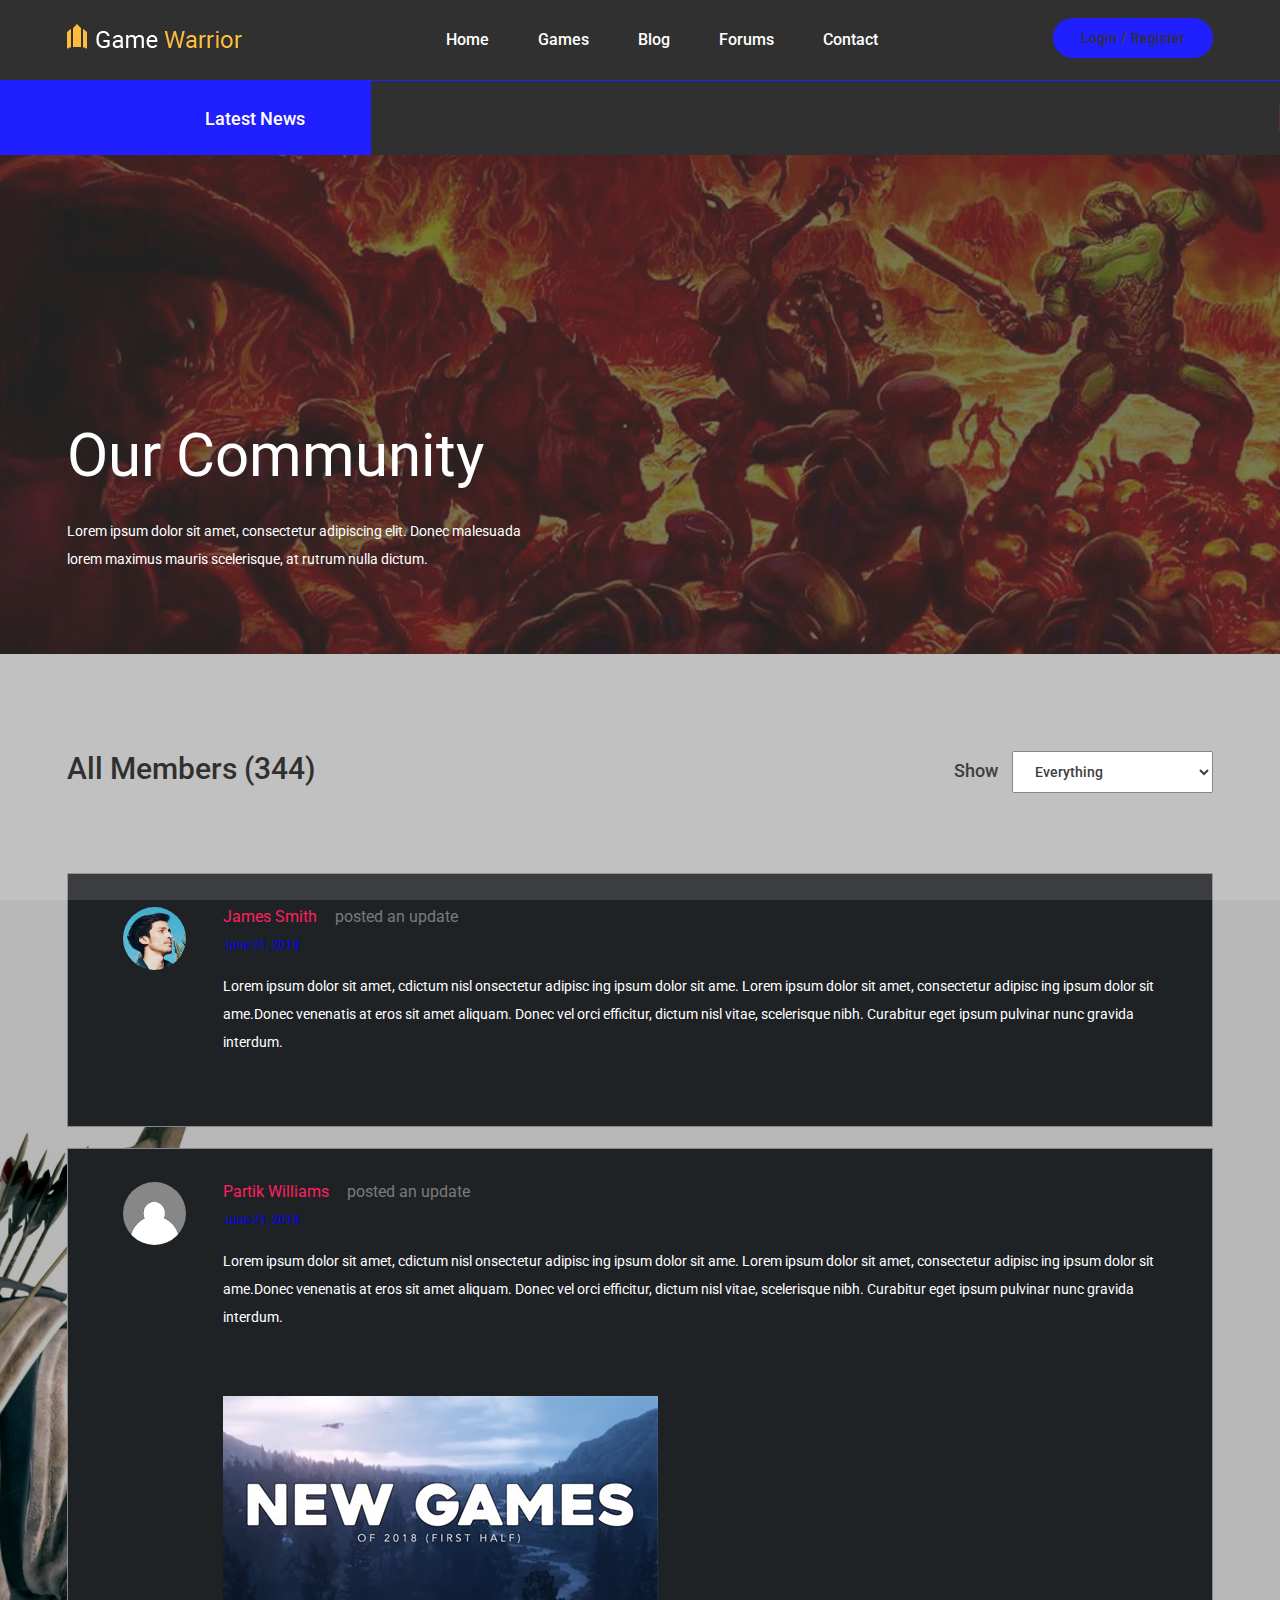
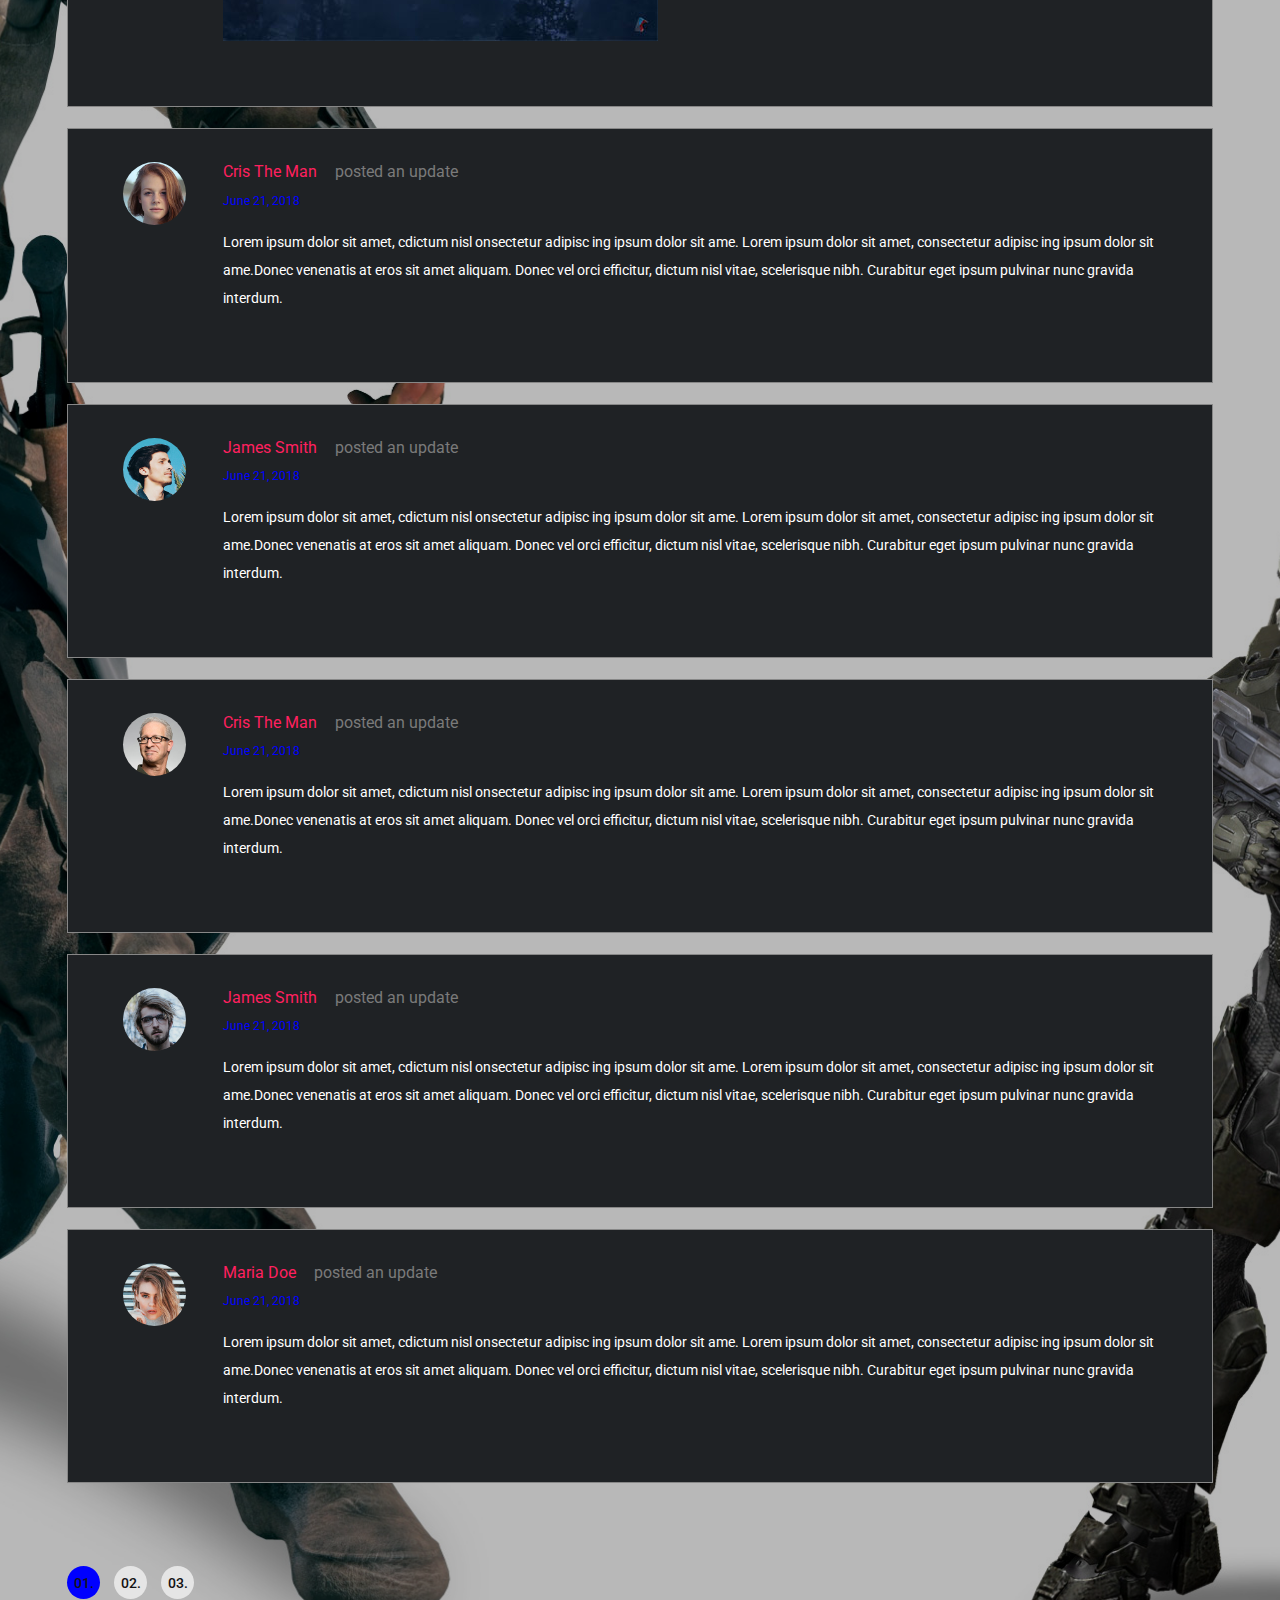
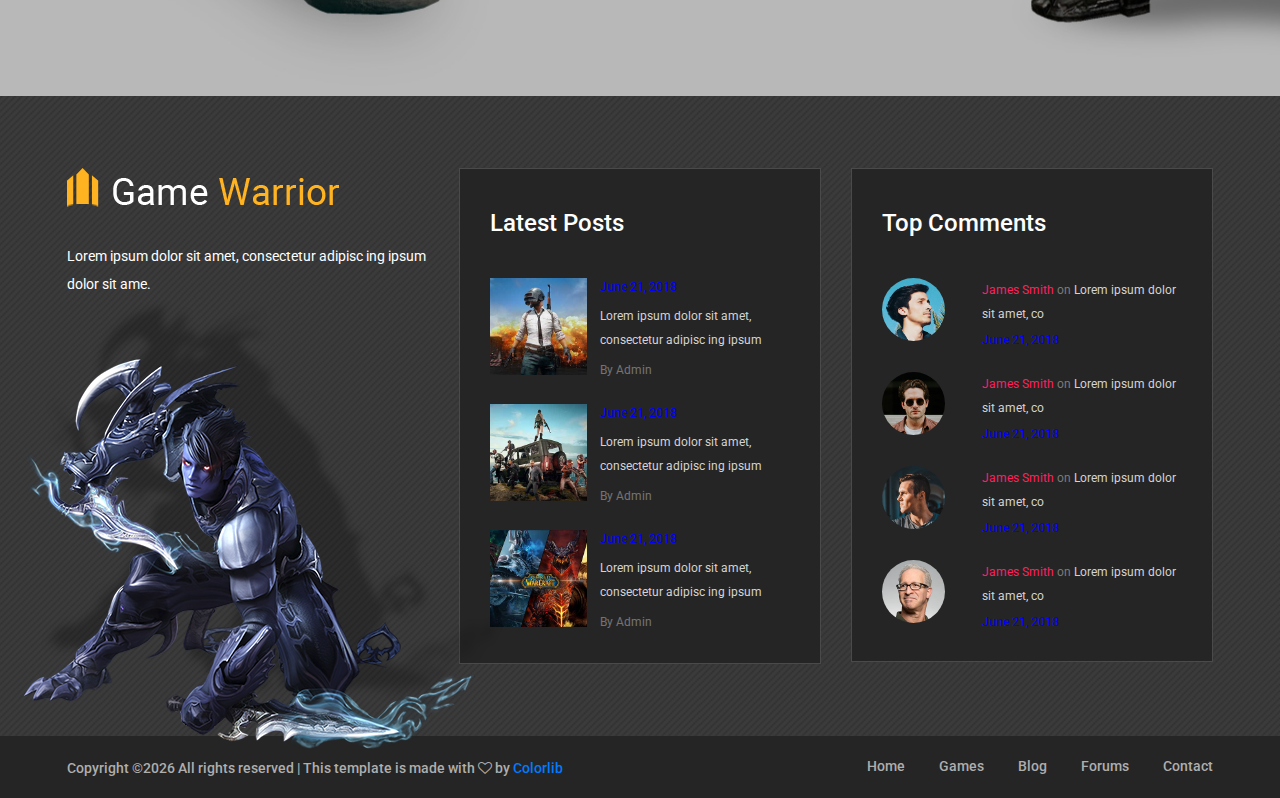
<file: community.html>
<!DOCTYPE html>
<html lang="en">
<head>
	<title>Game Warrior Template</title>
	<meta charset="UTF-8">
	<meta name="description" content="Game Warrior Template">
	<meta name="keywords" content="warrior, game, creative, html">
	<meta name="viewport" content="width=device-width, initial-scale=1.0">
	<!-- Favicon -->   
	<link href="img/favicon.ico" rel="shortcut icon"/>

	<!-- Google Fonts -->
	<link href="https://fonts.googleapis.com/css?family=Roboto:400,400i,500,500i,700,700i" rel="stylesheet">

	<!-- Stylesheets -->
	<link rel="stylesheet" href="css/bootstrap.min.css"/>
	<link rel="stylesheet" href="css/font-awesome.min.css"/>
	<link rel="stylesheet" href="css/owl.carousel.css"/>
	<link rel="stylesheet" href="css/style.css"/>
	<link rel="stylesheet" href="css/animate.css"/>


	<!--[if lt IE 9]>
	  <script src="https://oss.maxcdn.com/html5shiv/3.7.2/html5shiv.min.js"></script>
	  <script src="https://oss.maxcdn.com/respond/1.4.2/respond.min.js"></script>
	<![endif]-->

</head>
<body>
	<!-- Page Preloder -->
	<div id="preloder">
		<div class="loader"></div>
	</div>

	<!-- Header section -->
	<header class="header-section">
		<div class="container">
			<!-- logo -->
			<a class="site-logo" href="index.html">
				<img src="img/logo.png" alt="">
			</a>
			<div class="user-panel">
				<a href="#">Login</a>  /  <a href="#">Register</a>
			</div>
			<!-- responsive -->
			<div class="nav-switch">
				<i class="fa fa-bars"></i>
			</div>
			<!-- site menu -->
			<nav class="main-menu">
				<ul>
					<li><a href="index.html">Home</a></li>
					<li><a href="review.html">Games</a></li>
					<li><a href="categories.html">Blog</a></li>
					<li><a href="community.html">Forums</a></li>
					<li><a href="contact.html">Contact</a></li>
				</ul>
			</nav>
		</div>
	</header>
	<!-- Header section end -->


	<!-- Latest news section -->
	<div class="latest-news-section">
		<div class="ln-title">Latest News</div>
		<div class="news-ticker">
			<div class="news-ticker-contant">
				<div class="nt-item"><span class="new">new</span>Lorem ipsum dolor sit amet, consectetur adipiscing elit. </div>
				<div class="nt-item"><span class="strategy">strategy</span>Isum dolor sit amet, consectetur adipiscing elit. </div>
				<div class="nt-item"><span class="racing">racing</span>Isum dolor sit amet, consectetur adipiscing elit. </div>
			</div>
		</div>
	</div>
	<!-- Latest news section end -->


	<!-- Page info section -->
	<section class="page-info-section set-bg" data-setbg="img/page-top-bg/4.jpg">
		<div class="pi-content">
			<div class="container">
				<div class="row">
					<div class="col-xl-5 col-lg-6 text-white">
						<h2>Our Community</h2>
						<p>Lorem ipsum dolor sit amet, consectetur adipiscing elit. Donec malesuada lorem maximus mauris scelerisque, at rutrum nulla dictum.</p>
					</div>
				</div>
			</div>
		</div>
	</section>
	<!-- Page info section -->


	<!-- Page section -->
	<section class="page-section community-page set-bg" data-setbg="img/community-bg.jpg">
		<div class="community-warp spad">
			<div class="container">
				<div class="row">
					<div class="col-md-6">
						<h3 class="community-top-title">All Members (344)</h3>
					</div>
					<div class="col-md-6 text-lg-right">
						<form class="community-filter">
							<label for="fdf5">Show</label>
							<select id="fdf5">
								<option value="#">Everything</option>
								<option value="#">Everything</option>
							</select>
						</form>
					</div>
				</div>
				<ul class="community-post-list">
					<li>
						<div class="community-post">
							<div class="author-avator set-bg" data-setbg="img/authors/1.jpg"></div>
							<div class="post-content">
								<h5>James Smith<span>posted an update</span></h5>
								<div class="post-date">June 21, 2018</div>
								<p>Lorem ipsum dolor sit amet, cdictum nisl onsectetur adipisc ing ipsum dolor sit ame. Lorem ipsum dolor sit amet, consectetur adipisc ing ipsum dolor sit ame.Donec venenatis at eros sit amet aliquam. Donec vel orci efficitur, dictum nisl vitae, scelerisque nibh. Curabitur eget ipsum pulvinar nunc gravida interdum. </p>
							</div>
						</div>
					</li>
					<li>
						<div class="community-post">
							<div class="author-avator set-bg" data-setbg="img/authors/8.jpg"></div>
							<div class="post-content">
								<h5>Partik Williams<span>posted an update</span></h5>
								<div class="post-date">June 21, 2018</div>
								<p>Lorem ipsum dolor sit amet, cdictum nisl onsectetur adipisc ing ipsum dolor sit ame. Lorem ipsum dolor sit amet, consectetur adipisc ing ipsum dolor sit ame.Donec venenatis at eros sit amet aliquam. Donec vel orci efficitur, dictum nisl vitae, scelerisque nibh. Curabitur eget ipsum pulvinar nunc gravida interdum. </p>
								<div class="attachment-file">
									<img src="img/attachment.jpg" alt="">
								</div>
							</div>
						</div>
					</li>
					<li>
						<div class="community-post">
							<div class="author-avator set-bg" data-setbg="img/authors/5.jpg"></div>
							<div class="post-content">
								<h5>Cris The Man<span>posted an update</span></h5>
								<div class="post-date">June 21, 2018</div>
								<p>Lorem ipsum dolor sit amet, cdictum nisl onsectetur adipisc ing ipsum dolor sit ame. Lorem ipsum dolor sit amet, consectetur adipisc ing ipsum dolor sit ame.Donec venenatis at eros sit amet aliquam. Donec vel orci efficitur, dictum nisl vitae, scelerisque nibh. Curabitur eget ipsum pulvinar nunc gravida interdum. </p>
							</div>
						</div>
					</li>
					<li>
						<div class="community-post">
							<div class="author-avator set-bg" data-setbg="img/authors/1.jpg"></div>
							<div class="post-content">
								<h5>James Smith<span>posted an update</span></h5>
								<div class="post-date">June 21, 2018</div>
								<p>Lorem ipsum dolor sit amet, cdictum nisl onsectetur adipisc ing ipsum dolor sit ame. Lorem ipsum dolor sit amet, consectetur adipisc ing ipsum dolor sit ame.Donec venenatis at eros sit amet aliquam. Donec vel orci efficitur, dictum nisl vitae, scelerisque nibh. Curabitur eget ipsum pulvinar nunc gravida interdum. </p>
							</div>
						</div>
					</li>
					<li>
						<div class="community-post">
							<div class="author-avator set-bg" data-setbg="img/authors/4.jpg"></div>
							<div class="post-content">
								<h5>Cris The Man<span>posted an update</span></h5>
								<div class="post-date">June 21, 2018</div>
								<p>Lorem ipsum dolor sit amet, cdictum nisl onsectetur adipisc ing ipsum dolor sit ame. Lorem ipsum dolor sit amet, consectetur adipisc ing ipsum dolor sit ame.Donec venenatis at eros sit amet aliquam. Donec vel orci efficitur, dictum nisl vitae, scelerisque nibh. Curabitur eget ipsum pulvinar nunc gravida interdum. </p>
							</div>
						</div>
					</li>
					<li>
						<div class="community-post">
							<div class="author-avator set-bg" data-setbg="img/authors/6.jpg"></div>
							<div class="post-content">
								<h5>James Smith<span>posted an update</span></h5>
								<div class="post-date">June 21, 2018</div>
								<p>Lorem ipsum dolor sit amet, cdictum nisl onsectetur adipisc ing ipsum dolor sit ame. Lorem ipsum dolor sit amet, consectetur adipisc ing ipsum dolor sit ame.Donec venenatis at eros sit amet aliquam. Donec vel orci efficitur, dictum nisl vitae, scelerisque nibh. Curabitur eget ipsum pulvinar nunc gravida interdum. </p>
							</div>
						</div>
					</li>
					<li>
						<div class="community-post">
							<div class="author-avator set-bg" data-setbg="img/authors/7.jpg"></div>
							<div class="post-content">
								<h5>Maria Doe<span>posted an update</span></h5>
								<div class="post-date">June 21, 2018</div>
								<p>Lorem ipsum dolor sit amet, cdictum nisl onsectetur adipisc ing ipsum dolor sit ame. Lorem ipsum dolor sit amet, consectetur adipisc ing ipsum dolor sit ame.Donec venenatis at eros sit amet aliquam. Donec vel orci efficitur, dictum nisl vitae, scelerisque nibh. Curabitur eget ipsum pulvinar nunc gravida interdum. </p>
							</div>
						</div>
					</li>
				</ul>
				<div class="site-pagination sp-style-2">
					<span class="active">01.</span>
					<a href="#">02.</a>
					<a href="#">03.</a>
				</div>
			</div>
		</div>
	</section>
	<!-- Page section end -->


	<!-- Footer top section -->
	<section class="footer-top-section">
		<div class="container">
			<div class="footer-top-bg">
				<img src="img/footer-top-bg.png" alt="">
			</div>
			<div class="row">
				<div class="col-lg-4">
					<div class="footer-logo text-white">
						<img src="img/footer-logo.png" alt="">
						<p>Lorem ipsum dolor sit amet, consectetur adipisc ing ipsum dolor sit ame.</p>
					</div>
				</div>
				<div class="col-lg-4 col-md-6">
					<div class="footer-widget mb-5 mb-md-0">
						<h4 class="fw-title">Latest Posts</h4>
						<div class="latest-blog">
							<div class="lb-item">
								<div class="lb-thumb set-bg" data-setbg="img/latest-blog/1.jpg"></div>
								<div class="lb-content">
									<div class="lb-date">June 21, 2018</div>
									<p>Lorem ipsum dolor sit amet, consectetur adipisc ing ipsum </p>
									<a href="#" class="lb-author">By Admin</a>
								</div>
							</div>
							<div class="lb-item">
								<div class="lb-thumb set-bg" data-setbg="img/latest-blog/2.jpg"></div>
								<div class="lb-content">
									<div class="lb-date">June 21, 2018</div>
									<p>Lorem ipsum dolor sit amet, consectetur adipisc ing ipsum </p>
									<a href="#" class="lb-author">By Admin</a>
								</div>
							</div>
							<div class="lb-item">
								<div class="lb-thumb set-bg" data-setbg="img/latest-blog/3.jpg"></div>
								<div class="lb-content">
									<div class="lb-date">June 21, 2018</div>
									<p>Lorem ipsum dolor sit amet, consectetur adipisc ing ipsum </p>
									<a href="#" class="lb-author">By Admin</a>
								</div>
							</div>
						</div>
					</div>
				</div>
				<div class="col-lg-4 col-md-6">
					<div class="footer-widget">
						<h4 class="fw-title">Top Comments</h4>
						<div class="top-comment">
							<div class="tc-item">
								<div class="tc-thumb set-bg" data-setbg="img/authors/1.jpg"></div>
								<div class="tc-content">
									<p><a href="#">James Smith</a> <span>on</span>  Lorem ipsum dolor sit amet, co</p>
									<div class="tc-date">June 21, 2018</div>
								</div>
							</div>
							<div class="tc-item">
								<div class="tc-thumb set-bg" data-setbg="img/authors/2.jpg"></div>
								<div class="tc-content">
									<p><a href="#">James Smith</a> <span>on</span>  Lorem ipsum dolor sit amet, co</p>
									<div class="tc-date">June 21, 2018</div>
								</div>
							</div>
							<div class="tc-item">
								<div class="tc-thumb set-bg" data-setbg="img/authors/3.jpg"></div>
								<div class="tc-content">
									<p><a href="#">James Smith</a> <span>on</span>  Lorem ipsum dolor sit amet, co</p>
									<div class="tc-date">June 21, 2018</div>
								</div>
							</div>
							<div class="tc-item">
								<div class="tc-thumb set-bg" data-setbg="img/authors/4.jpg"></div>
								<div class="tc-content">
									<p><a href="#">James Smith</a> <span>on</span>  Lorem ipsum dolor sit amet, co</p>
									<div class="tc-date">June 21, 2018</div>
								</div>
							</div>
						</div>
					</div>
				</div>
			</div>
		</div>
	</section>
	<!-- Footer top section end -->

	
	<!-- Footer section -->
	<footer class="footer-section">
		<div class="container">
			<ul class="footer-menu">
				<li><a href="index.html">Home</a></li>
				<li><a href="review.html">Games</a></li>
				<li><a href="categories.html">Blog</a></li>
				<li><a href="community.html">Forums</a></li>
				<li><a href="contact.html">Contact</a></li>
			</ul>
			<p class="copyright"><!-- Link back to Colorlib can't be removed. Template is licensed under CC BY 3.0. -->
Copyright &copy;<script>document.write(new Date().getFullYear());</script> All rights reserved | This template is made with <i class="fa fa-heart-o" aria-hidden="true"></i> by <a href="https://colorlib.com" target="_blank">Colorlib</a>
<!-- Link back to Colorlib can't be removed. Template is licensed under CC BY 3.0. -->
</p>
		</div>
	</footer>
	<!-- Footer section end -->


	<!--====== Javascripts & Jquery ======-->
	<script src="js/jquery-3.2.1.min.js"></script>
	<script src="js/bootstrap.min.js"></script>
	<script src="js/owl.carousel.min.js"></script>
	<script src="js/jquery.marquee.min.js"></script>
	<script src="js/main.js"></script>
    </body>
</html>
</file>
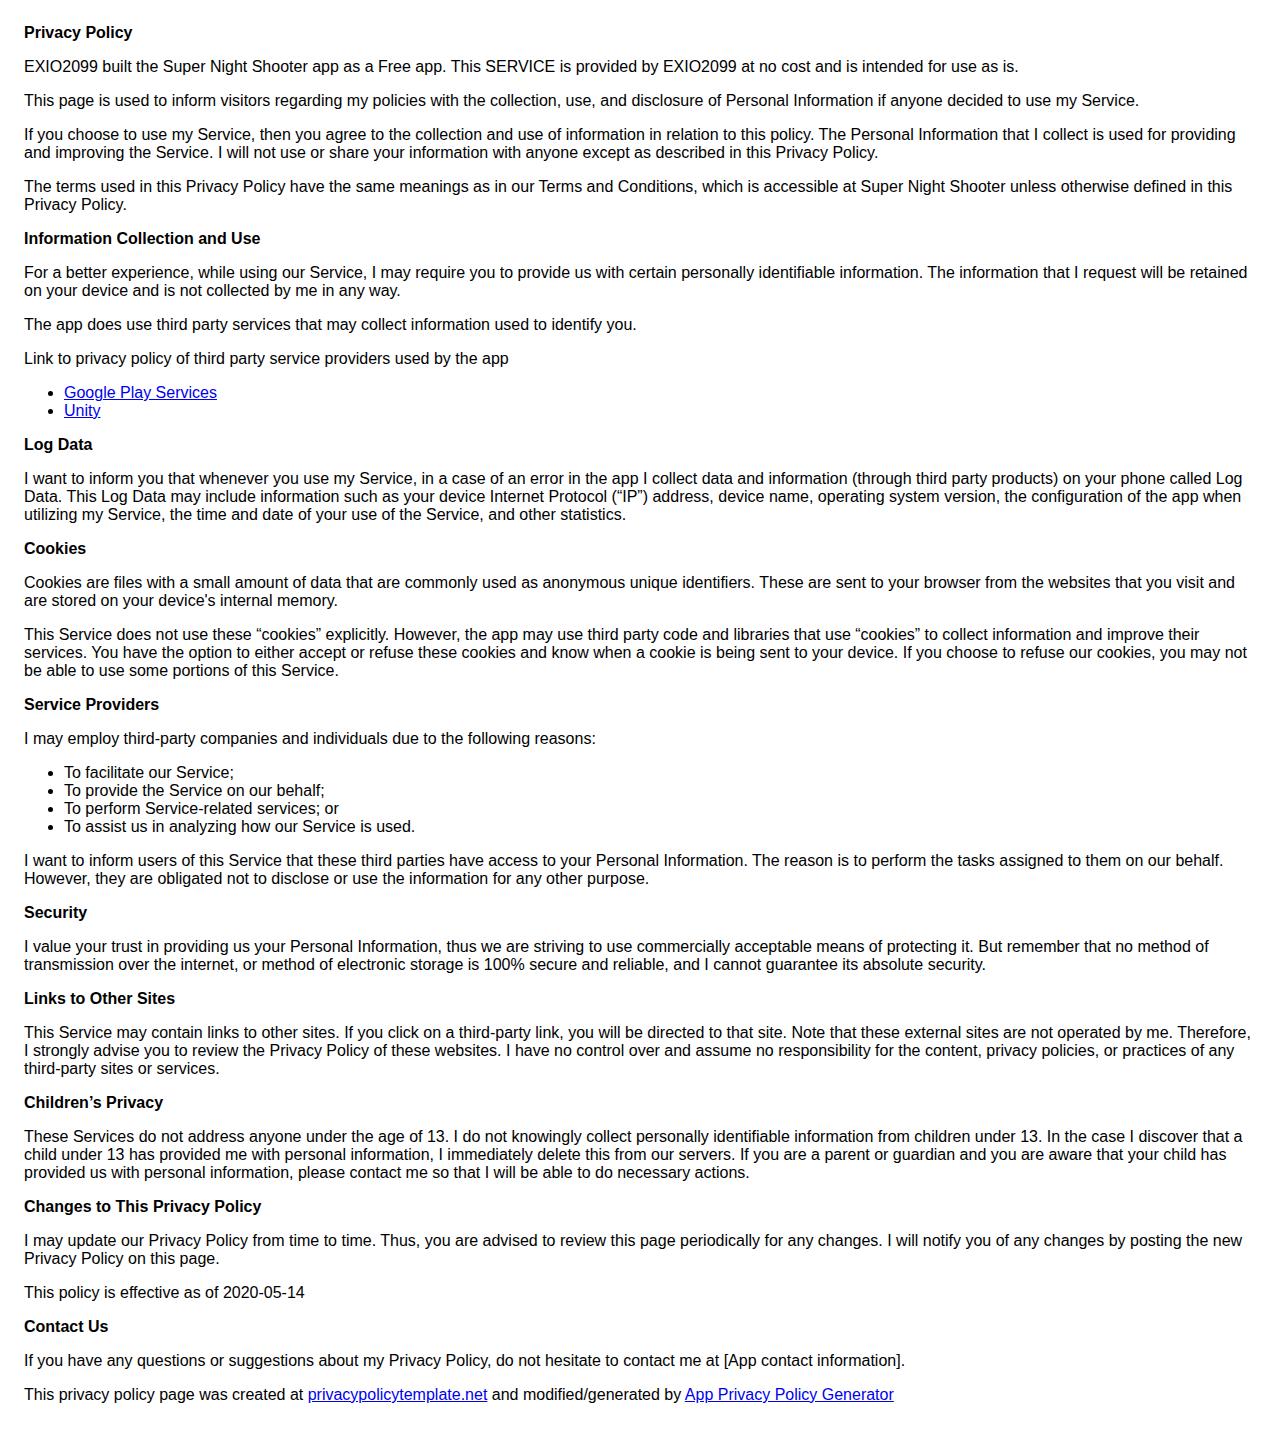
<file: Privacy.html>
<!DOCTYPE html>
    <html>
    <head>
      <meta charset='utf-8'>
      <meta name='viewport' content='width=device-width'>
      <title>Privacy Policy</title>
      <style> body { font-family: 'Helvetica Neue', Helvetica, Arial, sans-serif; padding:1em; } </style>
    </head>
    <body>
    <strong>Privacy Policy</strong> <p>
                  EXIO2099 built the Super Night Shooter app as
                  a Free app. This SERVICE is provided by
                  EXIO2099 at no cost and is intended for use as
                  is.
                </p> <p>
                  This page is used to inform visitors regarding my
                  policies with the collection, use, and disclosure of Personal
                  Information if anyone decided to use my Service.
                </p> <p>
                  If you choose to use my Service, then you agree to
                  the collection and use of information in relation to this
                  policy. The Personal Information that I collect is
                  used for providing and improving the Service. I will not use or share your information with
                  anyone except as described in this Privacy Policy.
                </p> <p>
                  The terms used in this Privacy Policy have the same meanings
                  as in our Terms and Conditions, which is accessible at
                  Super Night Shooter unless otherwise defined in this Privacy Policy.
                </p> <p><strong>Information Collection and Use</strong></p> <p>
                  For a better experience, while using our Service, I
                  may require you to provide us with certain personally
                  identifiable information. The information that
                  I request will be retained on your device and is not collected by me in any way.
                </p> <div><p>
                    The app does use third party services that may collect
                    information used to identify you.
                  </p> <p>
                    Link to privacy policy of third party service providers used
                    by the app
                  </p> <ul><li><a href="https://www.google.com/policies/privacy/" target="_blank">Google Play Services</a></li><!----><!----><!----><!----><!----><!----><!----><!----><!----><!----><li><a href="https://unity3d.com/legal/privacy-policy" target="_blank">Unity</a></li><!----><!----><!----><!----></ul></div> <p><strong>Log Data</strong></p> <p>
                  I want to inform you that whenever you
                  use my Service, in a case of an error in the app
                  I collect data and information (through third party
                  products) on your phone called Log Data. This Log Data may
                  include information such as your device Internet Protocol
                  (“IP”) address, device name, operating system version, the
                  configuration of the app when utilizing my Service,
                  the time and date of your use of the Service, and other
                  statistics.
                </p> <p><strong>Cookies</strong></p> <p>
                  Cookies are files with a small amount of data that are
                  commonly used as anonymous unique identifiers. These are sent
                  to your browser from the websites that you visit and are
                  stored on your device's internal memory.
                </p> <p>
                  This Service does not use these “cookies” explicitly. However,
                  the app may use third party code and libraries that use
                  “cookies” to collect information and improve their services.
                  You have the option to either accept or refuse these cookies
                  and know when a cookie is being sent to your device. If you
                  choose to refuse our cookies, you may not be able to use some
                  portions of this Service.
                </p> <p><strong>Service Providers</strong></p> <p>
                  I may employ third-party companies and
                  individuals due to the following reasons:
                </p> <ul><li>To facilitate our Service;</li> <li>To provide the Service on our behalf;</li> <li>To perform Service-related services; or</li> <li>To assist us in analyzing how our Service is used.</li></ul> <p>
                  I want to inform users of this Service
                  that these third parties have access to your Personal
                  Information. The reason is to perform the tasks assigned to
                  them on our behalf. However, they are obligated not to
                  disclose or use the information for any other purpose.
                </p> <p><strong>Security</strong></p> <p>
                  I value your trust in providing us your
                  Personal Information, thus we are striving to use commercially
                  acceptable means of protecting it. But remember that no method
                  of transmission over the internet, or method of electronic
                  storage is 100% secure and reliable, and I cannot
                  guarantee its absolute security.
                </p> <p><strong>Links to Other Sites</strong></p> <p>
                  This Service may contain links to other sites. If you click on
                  a third-party link, you will be directed to that site. Note
                  that these external sites are not operated by me.
                  Therefore, I strongly advise you to review the
                  Privacy Policy of these websites. I have
                  no control over and assume no responsibility for the content,
                  privacy policies, or practices of any third-party sites or
                  services.
                </p> <p><strong>Children’s Privacy</strong></p> <p>
                  These Services do not address anyone under the age of 13.
                  I do not knowingly collect personally
                  identifiable information from children under 13. In the case
                  I discover that a child under 13 has provided
                  me with personal information, I immediately
                  delete this from our servers. If you are a parent or guardian
                  and you are aware that your child has provided us with
                  personal information, please contact me so that
                  I will be able to do necessary actions.
                </p> <p><strong>Changes to This Privacy Policy</strong></p> <p>
                  I may update our Privacy Policy from
                  time to time. Thus, you are advised to review this page
                  periodically for any changes. I will
                  notify you of any changes by posting the new Privacy Policy on
                  this page.
                </p> <p>This policy is effective as of 2020-05-14</p> <p><strong>Contact Us</strong></p> <p>
                  If you have any questions or suggestions about my
                  Privacy Policy, do not hesitate to contact me at [App contact information].
                </p> <p>
                  This privacy policy page was created at
                  <a href="https://privacypolicytemplate.net" target="_blank">privacypolicytemplate.net</a>
                  and modified/generated by
                  <a href="https://app-privacy-policy-generator.firebaseapp.com/" target="_blank">App Privacy Policy Generator</a></p>
    </body>
    </html>
</file>
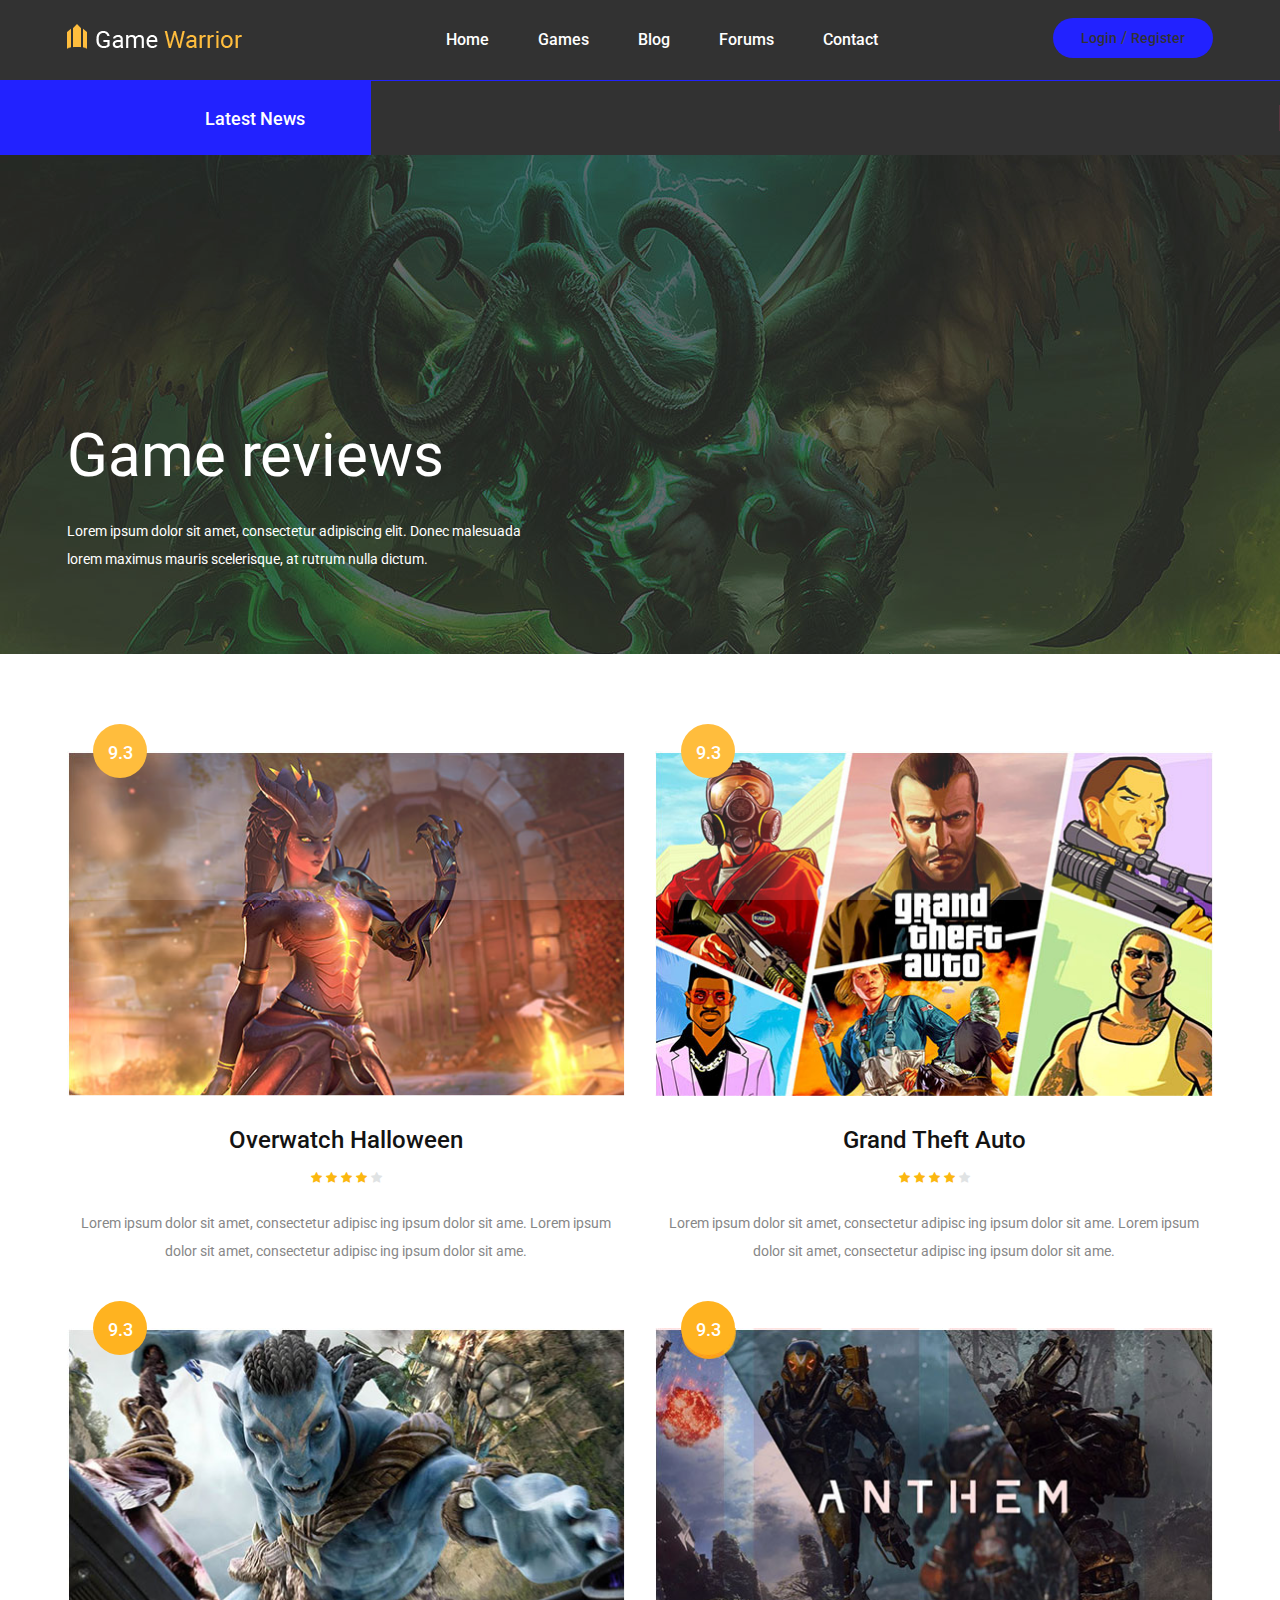
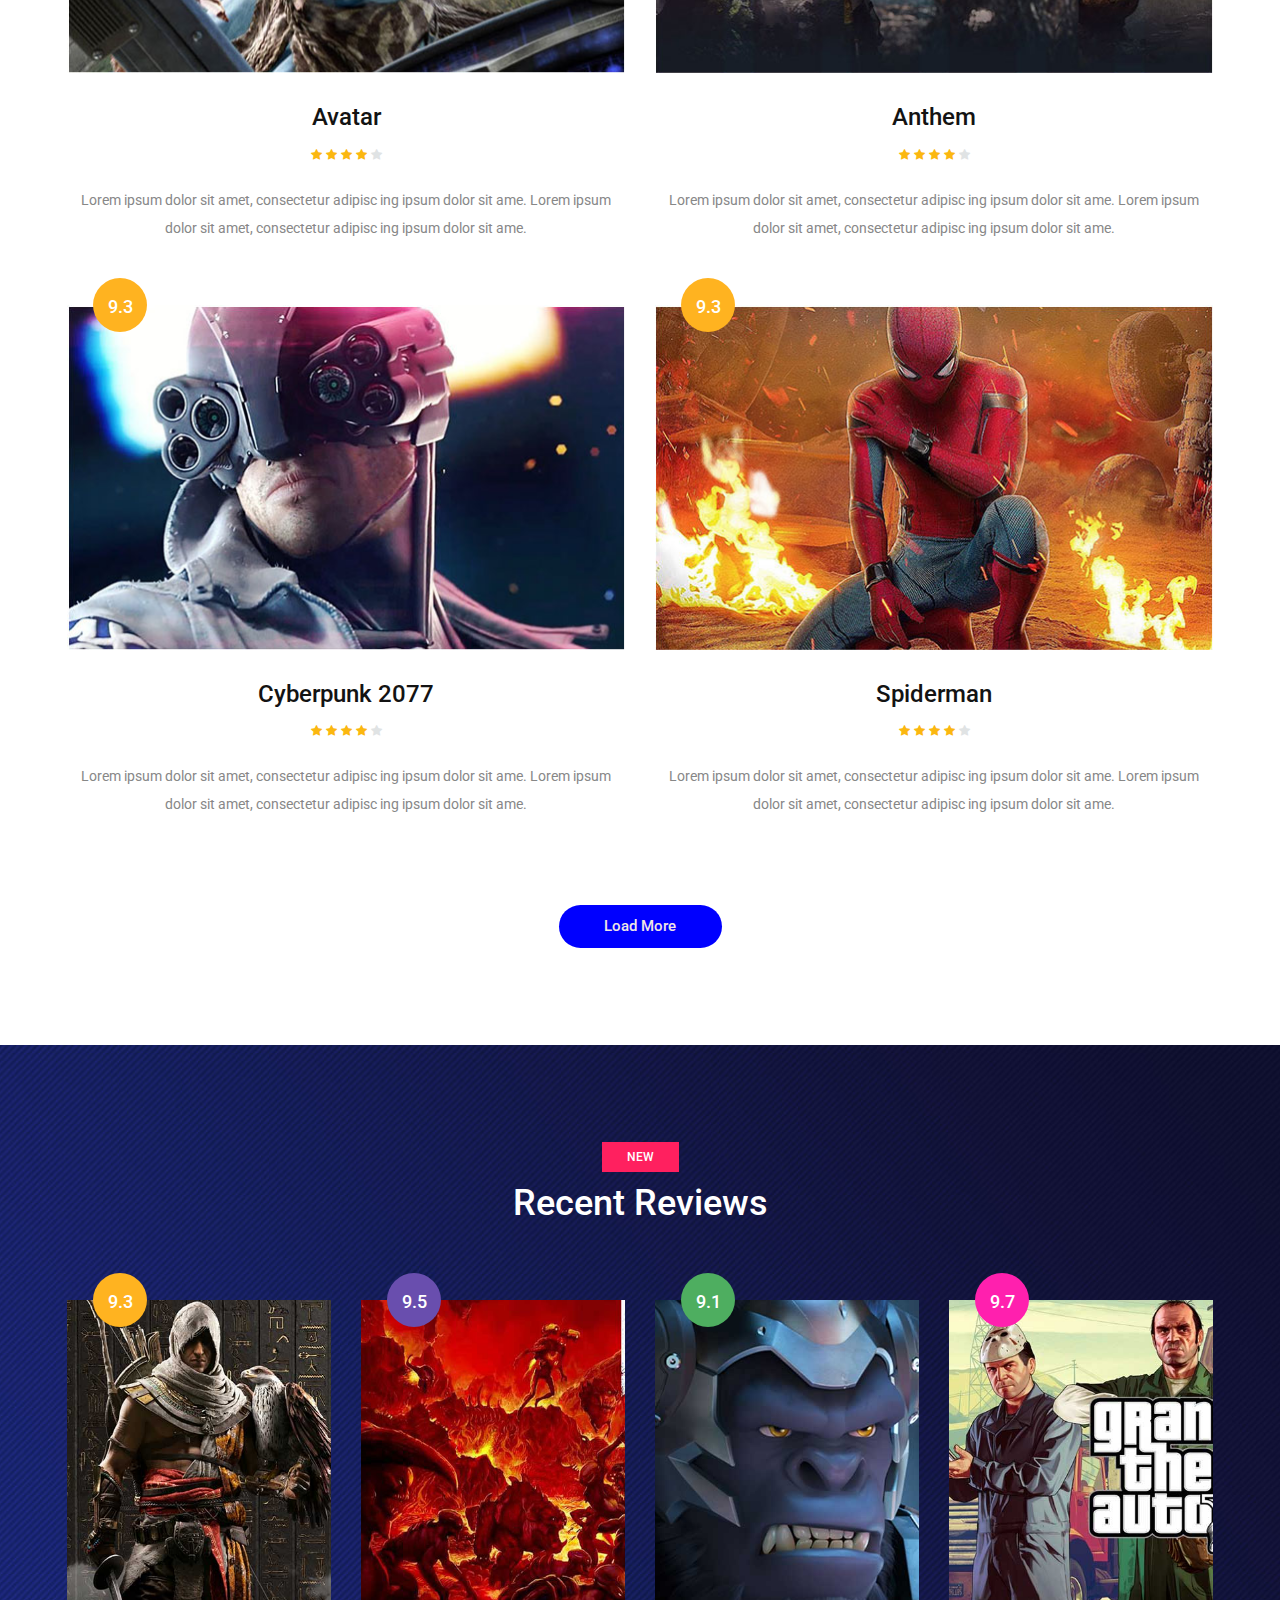
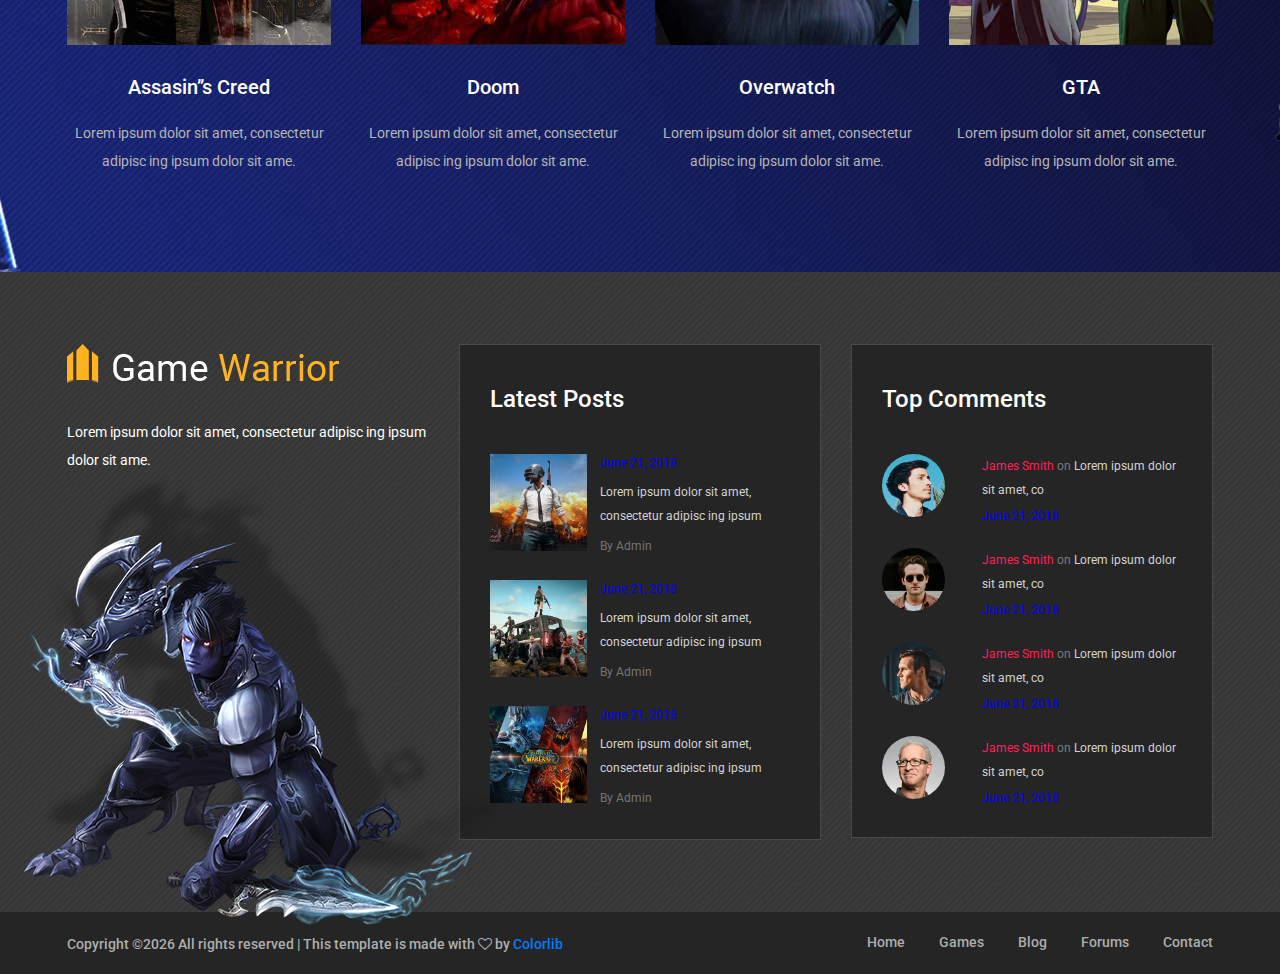
<file: review.html>
<!DOCTYPE html>
<html lang="zxx">
<head>
	<title>Game Warrior Template</title>
	<meta charset="UTF-8">
	<meta name="description" content="Game Warrior Template">
	<meta name="keywords" content="warrior, game, creative, html">
	<meta name="viewport" content="width=device-width, initial-scale=1.0">
	<!-- Favicon -->   
	<link href="img/favicon.ico" rel="shortcut icon"/>

	<!-- Google Fonts -->
	<link href="https://fonts.googleapis.com/css?family=Roboto:400,400i,500,500i,700,700i" rel="stylesheet">

	<!-- Stylesheets -->
	<link rel="stylesheet" href="css/bootstrap.min.css"/>
	<link rel="stylesheet" href="css/font-awesome.min.css"/>
	<link rel="stylesheet" href="css/owl.carousel.css"/>
	<link rel="stylesheet" href="css/style.css"/>
	<link rel="stylesheet" href="css/animate.css"/>


	<!--[if lt IE 9]>
	  <script src="https://oss.maxcdn.com/html5shiv/3.7.2/html5shiv.min.js"></script>
	  <script src="https://oss.maxcdn.com/respond/1.4.2/respond.min.js"></script>
	<![endif]-->

</head>
<body>
	<!-- Page Preloder -->
	<div id="preloder">
		<div class="loader"></div>
	</div>

	<!-- Header section -->
	<header class="header-section">
		<div class="container">
			<!-- logo -->
			<a class="site-logo" href="index.html">
				<img src="img/logo.png" alt="">
			</a>
			<div class="user-panel">
				<a href="#">Login</a>  /  <a href="#">Register</a>
			</div>
			<!-- responsive -->
			<div class="nav-switch">
				<i class="fa fa-bars"></i>
			</div>
			<!-- site menu -->
			<nav class="main-menu">
				<ul>
					<li><a href="index.html">Home</a></li>
					<li><a href="review.html">Games</a></li>
					<li><a href="categories.html">Blog</a></li>
					<li><a href="community.html">Forums</a></li>
					<li><a href="contact.html">Contact</a></li>
				</ul>
			</nav>
		</div>
	</header>
	<!-- Header section end -->


	<!-- Latest news section -->
	<div class="latest-news-section">
		<div class="ln-title">Latest News</div>
		<div class="news-ticker">
			<div class="news-ticker-contant">
				<div class="nt-item"><span class="new">new</span>Lorem ipsum dolor sit amet, consectetur adipiscing elit. </div>
				<div class="nt-item"><span class="strategy">strategy</span>Isum dolor sit amet, consectetur adipiscing elit. </div>
				<div class="nt-item"><span class="racing">racing</span>Isum dolor sit amet, consectetur adipiscing elit. </div>
			</div>
		</div>
	</div>
	<!-- Latest news section end -->


	<!-- Page info section -->
	<section class="page-info-section set-bg" data-setbg="img/page-top-bg/3.jpg">
		<div class="pi-content">
			<div class="container">
				<div class="row">
					<div class="col-xl-5 col-lg-6 text-white">
						<h2>Game reviews</h2>
						<p>Lorem ipsum dolor sit amet, consectetur adipiscing elit. Donec malesuada lorem maximus mauris scelerisque, at rutrum nulla dictum.</p>
					</div>
				</div>
			</div>
		</div>
	</section>
	<!-- Page info section -->


	<!-- Page section -->
	<section class="page-section review-page spad">
		<div class="container">
			<div class="row">
				<div class="col-md-6">
					<div class="review-item">
						<div class="review-cover set-bg" data-setbg="img/review/5.jpg">
							<div class="score yellow">9.3</div>
						</div>
						<div class="review-text">
							<h4>Overwatch Halloween</h4>
							<div class="rating">
								<i class="fa fa-star"></i>
								<i class="fa fa-star"></i>
								<i class="fa fa-star"></i>
								<i class="fa fa-star"></i>
								<i class="fa fa-star is-fade"></i>
							</div>
							<p>Lorem ipsum dolor sit amet, consectetur adipisc ing ipsum dolor sit ame. Lorem ipsum dolor sit amet, consectetur adipisc ing ipsum dolor sit ame.</p>
						</div>
					</div>
				</div>
				<div class="col-md-6">
					<div class="review-item">
						<div class="review-cover set-bg" data-setbg="img/review/6.jpg">
							<div class="score yellow">9.3</div>
						</div>
						<div class="review-text">
							<h4>Grand Theft Auto</h4>
							<div class="rating">
								<i class="fa fa-star"></i>
								<i class="fa fa-star"></i>
								<i class="fa fa-star"></i>
								<i class="fa fa-star"></i>
								<i class="fa fa-star is-fade"></i>
							</div>
							<p>Lorem ipsum dolor sit amet, consectetur adipisc ing ipsum dolor sit ame. Lorem ipsum dolor sit amet, consectetur adipisc ing ipsum dolor sit ame.</p>
						</div>
					</div>
				</div>
				<div class="col-md-6">
					<div class="review-item">
						<div class="review-cover set-bg" data-setbg="img/review/7.jpg">
							<div class="score yellow">9.3</div>
						</div>
						<div class="review-text">
							<h4>Avatar</h4>
							<div class="rating">
								<i class="fa fa-star"></i>
								<i class="fa fa-star"></i>
								<i class="fa fa-star"></i>
								<i class="fa fa-star"></i>
								<i class="fa fa-star is-fade"></i>
							</div>
							<p>Lorem ipsum dolor sit amet, consectetur adipisc ing ipsum dolor sit ame. Lorem ipsum dolor sit amet, consectetur adipisc ing ipsum dolor sit ame.</p>
						</div>
					</div>
				</div>
				<div class="col-md-6">
					<div class="review-item">
						<div class="review-cover set-bg" data-setbg="img/review/8.jpg">
							<div class="score yellow">9.3</div>
						</div>
						<div class="review-text">
							<h4>Anthem</h4>
							<div class="rating">
								<i class="fa fa-star"></i>
								<i class="fa fa-star"></i>
								<i class="fa fa-star"></i>
								<i class="fa fa-star"></i>
								<i class="fa fa-star is-fade"></i>
							</div>
							<p>Lorem ipsum dolor sit amet, consectetur adipisc ing ipsum dolor sit ame. Lorem ipsum dolor sit amet, consectetur adipisc ing ipsum dolor sit ame.</p>
						</div>
					</div>
				</div>
				<div class="col-md-6">
					<div class="review-item">
						<div class="review-cover set-bg" data-setbg="img/review/9.jpg">
							<div class="score yellow">9.3</div>
						</div>
						<div class="review-text">
							<h4>Cyberpunk 2077</h4>
							<div class="rating">
								<i class="fa fa-star"></i>
								<i class="fa fa-star"></i>
								<i class="fa fa-star"></i>
								<i class="fa fa-star"></i>
								<i class="fa fa-star is-fade"></i>
							</div>
							<p>Lorem ipsum dolor sit amet, consectetur adipisc ing ipsum dolor sit ame. Lorem ipsum dolor sit amet, consectetur adipisc ing ipsum dolor sit ame.</p>
						</div>
					</div>
				</div>
				<div class="col-md-6">
					<div class="review-item">
						<div class="review-cover set-bg" data-setbg="img/review/10.jpg">
							<div class="score yellow">9.3</div>
						</div>
						<div class="review-text">
							<h4>Spiderman</h4>
							<div class="rating">
								<i class="fa fa-star"></i>
								<i class="fa fa-star"></i>
								<i class="fa fa-star"></i>
								<i class="fa fa-star"></i>
								<i class="fa fa-star is-fade"></i>
							</div>
							<p>Lorem ipsum dolor sit amet, consectetur adipisc ing ipsum dolor sit ame. Lorem ipsum dolor sit amet, consectetur adipisc ing ipsum dolor sit ame.</p>
						</div>
					</div>
				</div>
			</div>
			<div class="text-center pt-4">
				<button class="site-btn btn-sm">Load More</button>
			</div>
		</div>
	</section>
	<!-- Page section end -->


	<!-- Review section -->
	<section class="review-section review-dark spad set-bg" data-setbg="img/review-bg-2.jpg">
		<div class="container">
			<div class="section-title text-white">
				<div class="cata new">new</div>
				<h2>Recent Reviews</h2>
			</div>
			<div class="row text-white">
				<div class="col-lg-3 col-md-6">
					<div class="review-item">
						<div class="review-cover set-bg" data-setbg="img/review/1.jpg">
							<div class="score yellow">9.3</div>
						</div>
						<div class="review-text">
							<h5>Assasin’’s Creed</h5>
							<p>Lorem ipsum dolor sit amet, consectetur adipisc ing ipsum dolor sit ame.</p>
						</div>
					</div>
				</div>
				<div class="col-lg-3 col-md-6">
					<div class="review-item">
						<div class="review-cover set-bg" data-setbg="img/review/2.jpg">
							<div class="score purple">9.5</div>
						</div>
						<div class="review-text">
							<h5>Doom</h5>
							<p>Lorem ipsum dolor sit amet, consectetur adipisc ing ipsum dolor sit ame.</p>
						</div>
					</div>
				</div>
				<div class="col-lg-3 col-md-6">
					<div class="review-item">
						<div class="review-cover set-bg" data-setbg="img/review/3.jpg">
							<div class="score green">9.1</div>
						</div>
						<div class="review-text">
							<h5>Overwatch</h5>
							<p>Lorem ipsum dolor sit amet, consectetur adipisc ing ipsum dolor sit ame.</p>
						</div>
					</div>
				</div>
				<div class="col-lg-3 col-md-6">
					<div class="review-item">
						<div class="review-cover set-bg" data-setbg="img/review/4.jpg">
							<div class="score pink">9.7</div>
						</div>
						<div class="review-text">
							<h5>GTA</h5>
							<p>Lorem ipsum dolor sit amet, consectetur adipisc ing ipsum dolor sit ame.</p>
						</div>
					</div>
				</div>
			</div>
		</div>
	</section>
	<!-- Review section end -->


	<!-- Footer top section -->
	<section class="footer-top-section">
		<div class="container">
			<div class="footer-top-bg">
				<img src="img/footer-top-bg.png" alt="">
			</div>
			<div class="row">
				<div class="col-lg-4">
					<div class="footer-logo text-white">
						<img src="img/footer-logo.png" alt="">
						<p>Lorem ipsum dolor sit amet, consectetur adipisc ing ipsum dolor sit ame.</p>
					</div>
				</div>
				<div class="col-lg-4 col-md-6">
					<div class="footer-widget mb-5 mb-md-0">
						<h4 class="fw-title">Latest Posts</h4>
						<div class="latest-blog">
							<div class="lb-item">
								<div class="lb-thumb set-bg" data-setbg="img/latest-blog/1.jpg"></div>
								<div class="lb-content">
									<div class="lb-date">June 21, 2018</div>
									<p>Lorem ipsum dolor sit amet, consectetur adipisc ing ipsum </p>
									<a href="#" class="lb-author">By Admin</a>
								</div>
							</div>
							<div class="lb-item">
								<div class="lb-thumb set-bg" data-setbg="img/latest-blog/2.jpg"></div>
								<div class="lb-content">
									<div class="lb-date">June 21, 2018</div>
									<p>Lorem ipsum dolor sit amet, consectetur adipisc ing ipsum </p>
									<a href="#" class="lb-author">By Admin</a>
								</div>
							</div>
							<div class="lb-item">
								<div class="lb-thumb set-bg" data-setbg="img/latest-blog/3.jpg"></div>
								<div class="lb-content">
									<div class="lb-date">June 21, 2018</div>
									<p>Lorem ipsum dolor sit amet, consectetur adipisc ing ipsum </p>
									<a href="#" class="lb-author">By Admin</a>
								</div>
							</div>
						</div>
					</div>
				</div>
				<div class="col-lg-4 col-md-6">
					<div class="footer-widget">
						<h4 class="fw-title">Top Comments</h4>
						<div class="top-comment">
							<div class="tc-item">
								<div class="tc-thumb set-bg" data-setbg="img/authors/1.jpg"></div>
								<div class="tc-content">
									<p><a href="#">James Smith</a> <span>on</span>  Lorem ipsum dolor sit amet, co</p>
									<div class="tc-date">June 21, 2018</div>
								</div>
							</div>
							<div class="tc-item">
								<div class="tc-thumb set-bg" data-setbg="img/authors/2.jpg"></div>
								<div class="tc-content">
									<p><a href="#">James Smith</a> <span>on</span>  Lorem ipsum dolor sit amet, co</p>
									<div class="tc-date">June 21, 2018</div>
								</div>
							</div>
							<div class="tc-item">
								<div class="tc-thumb set-bg" data-setbg="img/authors/3.jpg"></div>
								<div class="tc-content">
									<p><a href="#">James Smith</a> <span>on</span>  Lorem ipsum dolor sit amet, co</p>
									<div class="tc-date">June 21, 2018</div>
								</div>
							</div>
							<div class="tc-item">
								<div class="tc-thumb set-bg" data-setbg="img/authors/4.jpg"></div>
								<div class="tc-content">
									<p><a href="#">James Smith</a> <span>on</span>  Lorem ipsum dolor sit amet, co</p>
									<div class="tc-date">June 21, 2018</div>
								</div>
							</div>
						</div>
					</div>
				</div>
			</div>
		</div>
	</section>
	<!-- Footer top section end -->

	
	<!-- Footer section -->
	<footer class="footer-section">
		<div class="container">
			<ul class="footer-menu">
				<li><a href="index.html">Home</a></li>
				<li><a href="review.html">Games</a></li>
				<li><a href="categories.html">Blog</a></li>
				<li><a href="community.html">Forums</a></li>
				<li><a href="contact.html">Contact</a></li>
			</ul>
			<p class="copyright"><!-- Link back to Colorlib can't be removed. Template is licensed under CC BY 3.0. -->
Copyright &copy;<script>document.write(new Date().getFullYear());</script> All rights reserved | This template is made with <i class="fa fa-heart-o" aria-hidden="true"></i> by <a href="https://colorlib.com" target="_blank">Colorlib</a>
<!-- Link back to Colorlib can't be removed. Template is licensed under CC BY 3.0. -->
</p>
		</div>
	</footer>
	<!-- Footer section end -->


	<!--====== Javascripts & Jquery ======-->
	<script src="js/jquery-3.2.1.min.js"></script>
	<script src="js/bootstrap.min.js"></script>
	<script src="js/owl.carousel.min.js"></script>
	<script src="js/jquery.marquee.min.js"></script>
	<script src="js/main.js"></script>
    </body>
</html>
</file>
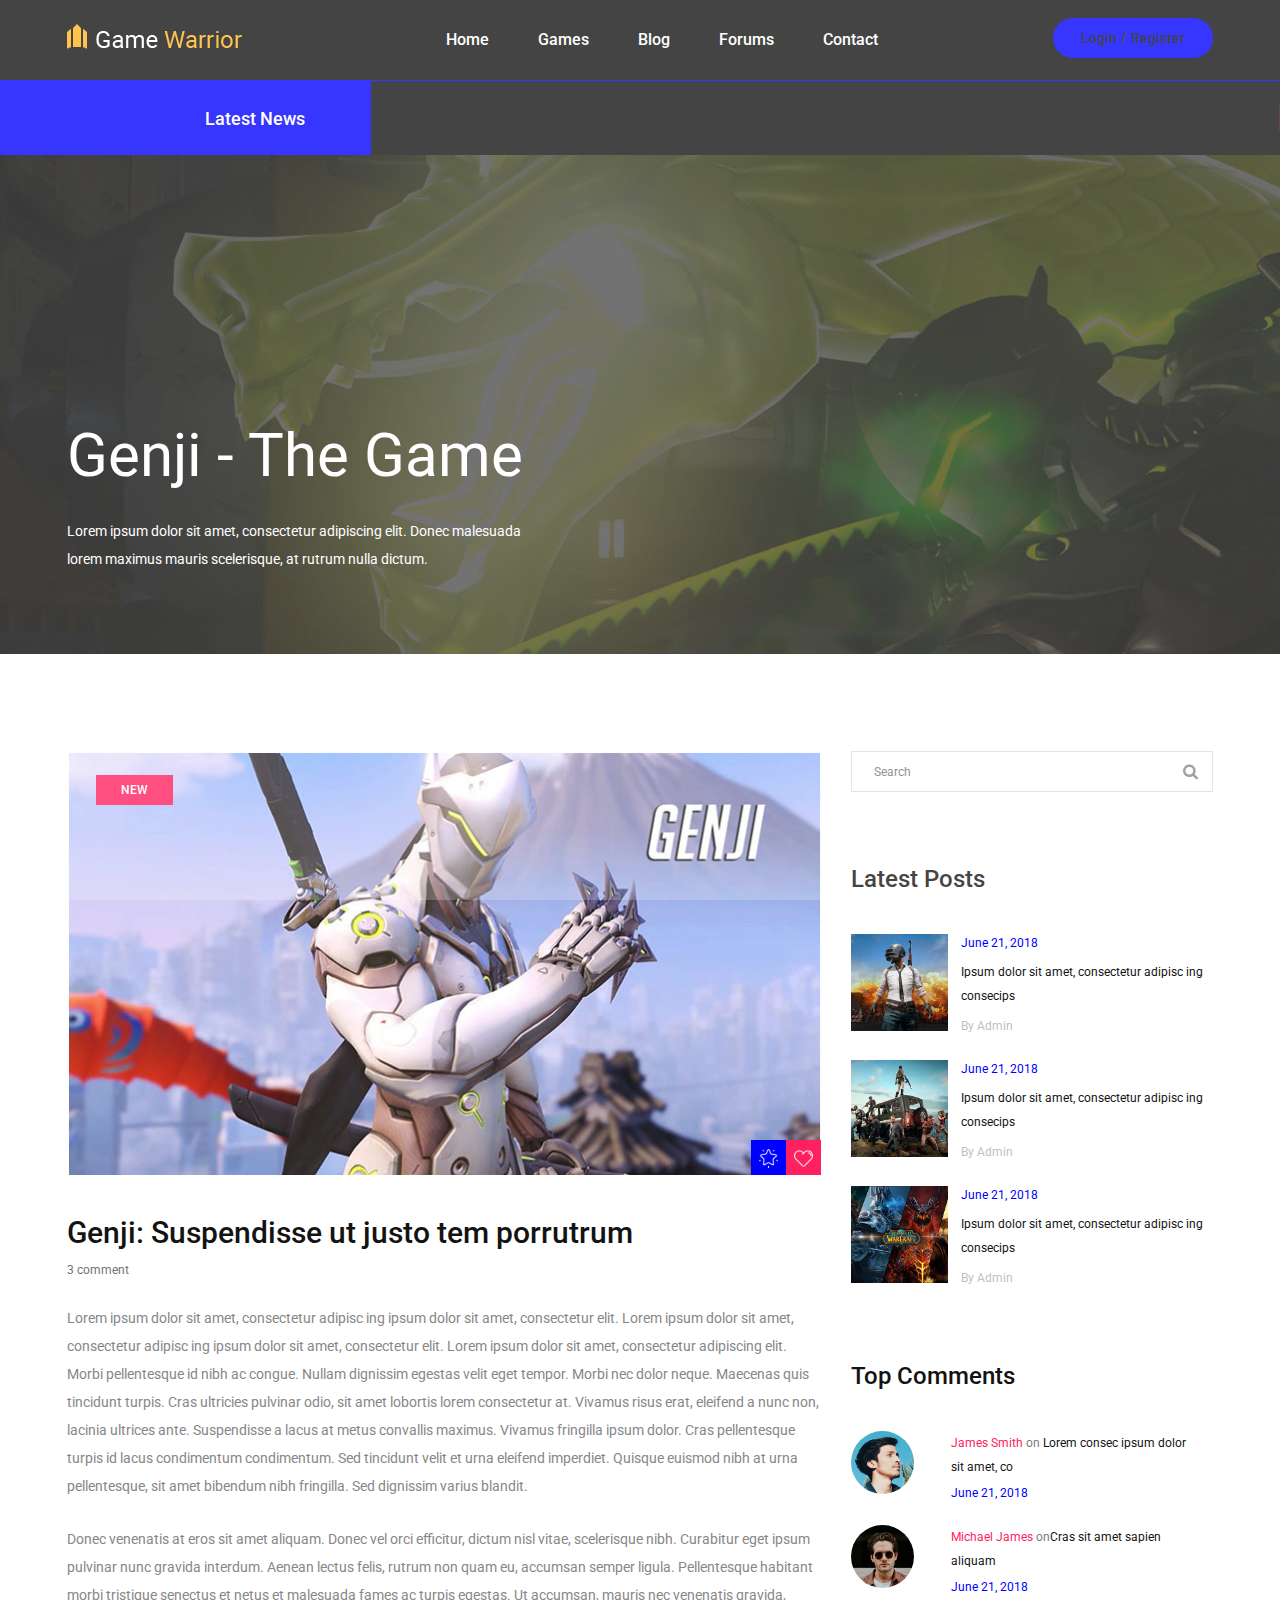
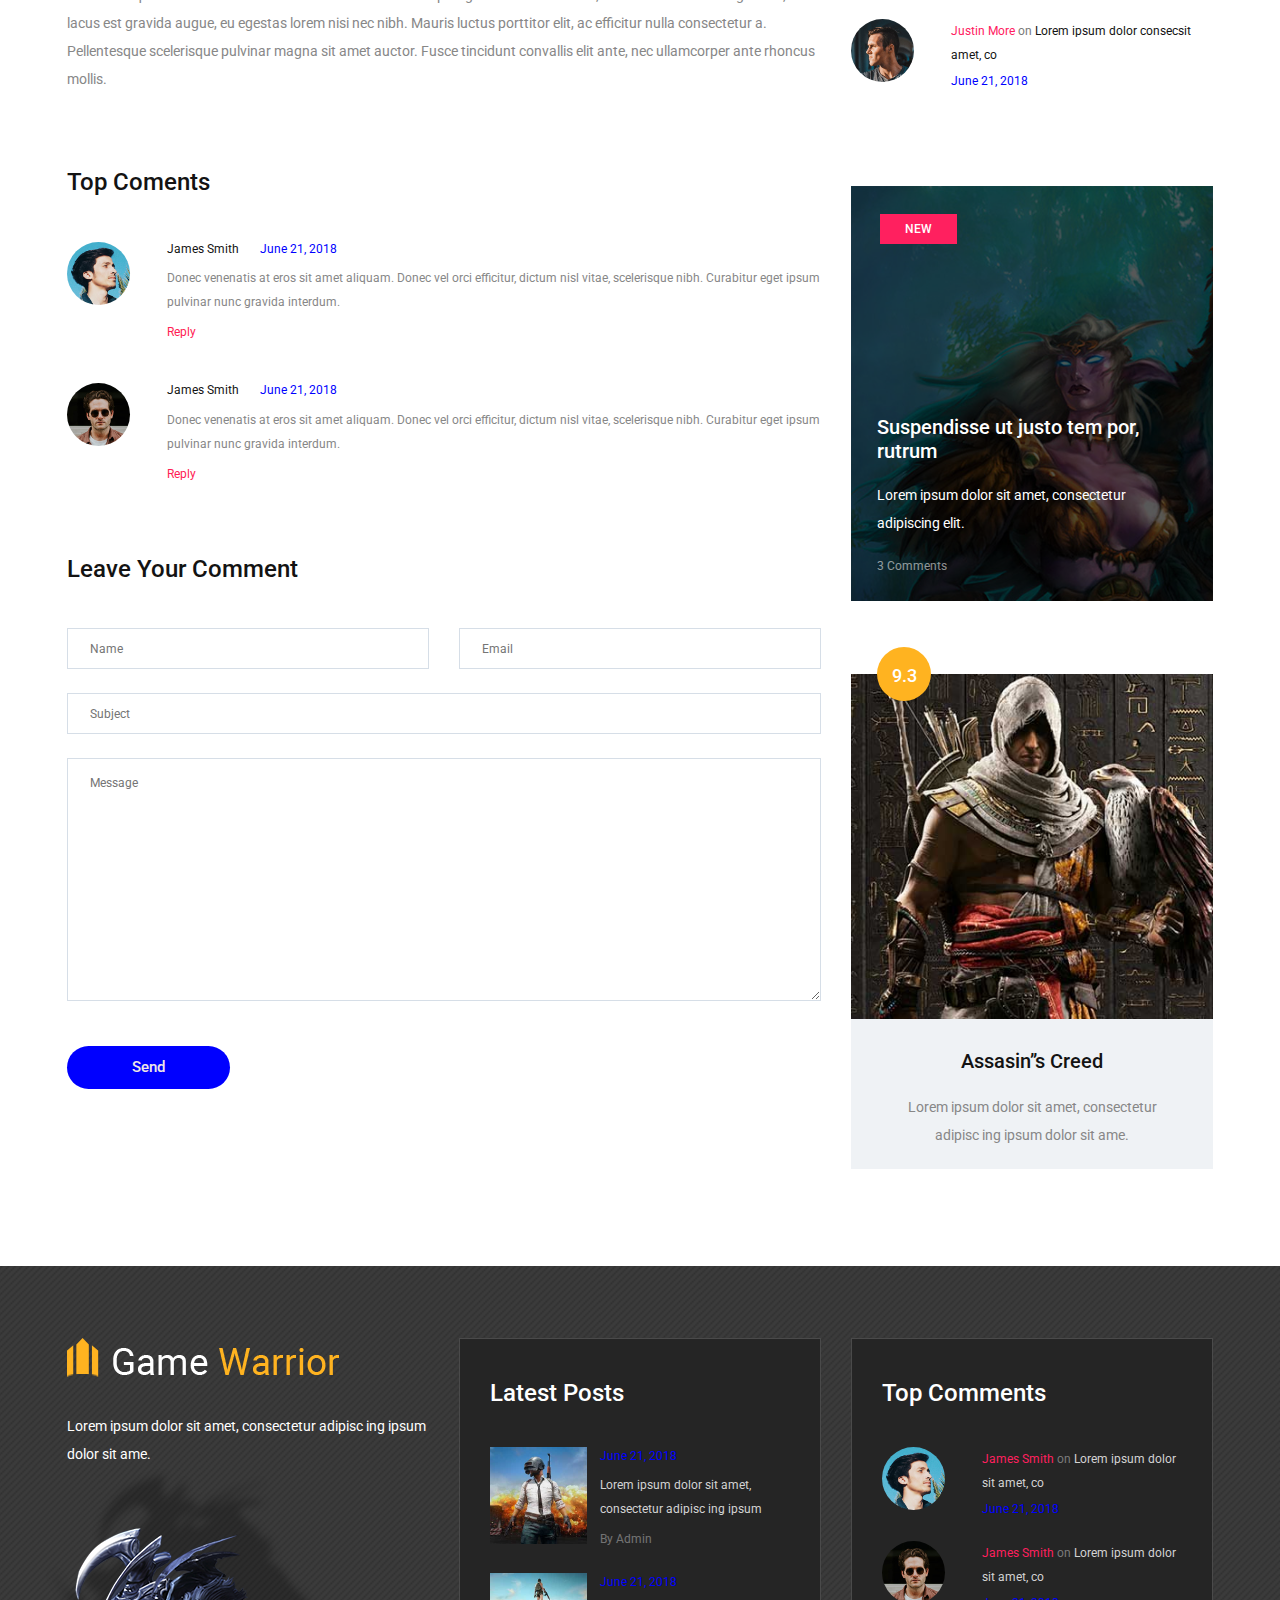
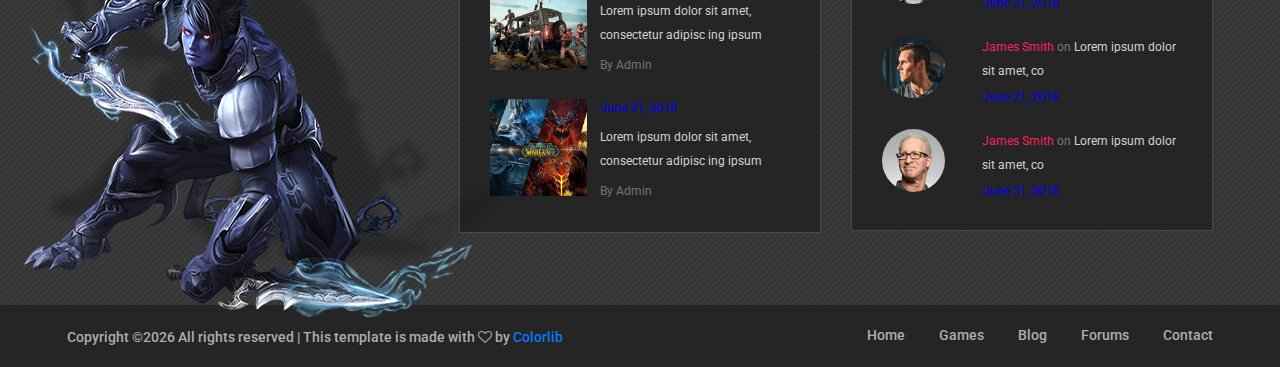
<file: single-blog.html>
<!DOCTYPE html>
<html lang="zxx">
<head>
	<title>Game Warrior Template</title>
	<meta charset="UTF-8">
	<meta name="description" content="Game Warrior Template">
	<meta name="keywords" content="warrior, game, creative, html">
	<meta name="viewport" content="width=device-width, initial-scale=1.0">
	<!-- Favicon -->   
	<link href="img/favicon.ico" rel="shortcut icon"/>

	<!-- Google Fonts -->
	<link href="https://fonts.googleapis.com/css?family=Roboto:400,400i,500,500i,700,700i" rel="stylesheet">

	<!-- Stylesheets -->
	<link rel="stylesheet" href="css/bootstrap.min.css"/>
	<link rel="stylesheet" href="css/font-awesome.min.css"/>
	<link rel="stylesheet" href="css/owl.carousel.css"/>
	<link rel="stylesheet" href="css/style.css"/>
	<link rel="stylesheet" href="css/animate.css"/>


	<!--[if lt IE 9]>
	  <script src="https://oss.maxcdn.com/html5shiv/3.7.2/html5shiv.min.js"></script>
	  <script src="https://oss.maxcdn.com/respond/1.4.2/respond.min.js"></script>
	<![endif]-->

</head>
<body>
	<!-- Page Preloder -->
	<div id="preloder">
		<div class="loader"></div>
	</div>

	<!-- Header section -->
	<header class="header-section">
		<div class="container">
			<!-- logo -->
			<a class="site-logo" href="index.html">
				<img src="img/logo.png" alt="">
			</a>
			<div class="user-panel">
				<a href="#">Login</a>  /  <a href="#">Register</a>
			</div>
			<!-- responsive -->
			<div class="nav-switch">
				<i class="fa fa-bars"></i>
			</div>
			<!-- site menu -->
			<nav class="main-menu">
				<ul>
					<li><a href="index.html">Home</a></li>
					<li><a href="review.html">Games</a></li>
					<li><a href="categories.html">Blog</a></li>
					<li><a href="community.html">Forums</a></li>
					<li><a href="contact.html">Contact</a></li>
				</ul>
			</nav>
		</div>
	</header>
	<!-- Header section end -->


	<!-- Latest news section -->
	<div class="latest-news-section">
		<div class="ln-title">Latest News</div>
		<div class="news-ticker">
			<div class="news-ticker-contant">
				<div class="nt-item"><span class="new">new</span>Lorem ipsum dolor sit amet, consectetur adipiscing elit. </div>
				<div class="nt-item"><span class="strategy">strategy</span>Isum dolor sit amet, consectetur adipiscing elit. </div>
				<div class="nt-item"><span class="racing">racing</span>Isum dolor sit amet, consectetur adipiscing elit. </div>
			</div>
		</div>
	</div>
	<!-- Latest news section end -->


	<!-- Page info section -->
	<section class="page-info-section set-bg" data-setbg="img/page-top-bg/2.jpg">
		<div class="pi-content">
			<div class="container">
				<div class="row">
					<div class="col-xl-5 col-lg-6 text-white">
						<h2>Genji - The Game</h2>
						<p>Lorem ipsum dolor sit amet, consectetur adipiscing elit. Donec malesuada lorem maximus mauris scelerisque, at rutrum nulla dictum.</p>
					</div>
				</div>
			</div>
		</div>
	</section>
	<!-- Page info section -->


	<!-- Page section -->
	<section class="page-section single-blog-page spad">
		<div class="container">
			<div class="row">
				<div class="col-lg-8">
					<div class="blog-thumb set-bg" data-setbg="img/recent-game/big.jpg">
						<div class="cata new">new</div>
						<div class="rgi-extra">
							<div class="rgi-star"><img src="img/icons/star.png" alt=""></div>
							<div class="rgi-heart"><img src="img/icons/heart.png" alt=""></div>
						</div>
					</div>
					<div class="blog-content">
						<h3>Genji: Suspendisse ut justo tem porrutrum</h3>
						<a href="" class="meta-comment">3 comment</a>
						<p>Lorem ipsum dolor sit amet, consectetur adipisc ing ipsum dolor sit amet, consectetur elit. Lorem ipsum dolor sit amet, consectetur adipisc ing ipsum dolor sit amet, consectetur elit.  Lorem ipsum dolor sit amet, consectetur adipiscing elit. Morbi pellentesque id nibh ac congue. Nullam dignissim egestas velit eget tempor. Morbi nec dolor neque. Maecenas quis tincidunt turpis. Cras ultricies pulvinar odio, sit amet lobortis lorem consectetur at. Vivamus risus erat, eleifend a nunc non, lacinia ultrices ante. Suspendisse a lacus at metus convallis maximus. Vivamus fringilla ipsum dolor. Cras pellentesque turpis id lacus condimentum condimentum. Sed tincidunt velit et urna eleifend imperdiet. Quisque euismod nibh at urna pellentesque, sit amet bibendum nibh fringilla. Sed dignissim varius blandit.</p>
						<p>Donec venenatis at eros sit amet aliquam. Donec vel orci efficitur, dictum nisl vitae, scelerisque nibh. Curabitur eget ipsum pulvinar nunc gravida interdum. Aenean lectus felis, rutrum non quam eu, accumsan semper ligula. Pellentesque habitant morbi tristique senectus et netus et malesuada fames ac turpis egestas. Ut accumsan, mauris nec venenatis gravida, lacus est gravida augue, eu egestas lorem nisi nec nibh. Mauris luctus porttitor elit, ac efficitur nulla consectetur a. Pellentesque scelerisque pulvinar magna sit amet auctor. Fusce tincidunt convallis elit ante, nec ullamcorper ante rhoncus mollis. </p>
					</div>
					<div class="comment-warp">
						<h4 class="comment-title">Top Coments</h4>
						<ul class="comment-list">
							<li>
								<div class="comment">
									<div class="comment-avator set-bg" data-setbg="img/authors/1.jpg"></div>
									<div class="comment-content">
										<h5>James Smith <span>June 21, 2018</span></h5>
										<p>Donec venenatis at eros sit amet aliquam. Donec vel orci efficitur, dictum nisl vitae, scelerisque nibh. Curabitur eget ipsum pulvinar nunc gravida interdum. </p>
										<a href="" class="reply">Reply</a>
									</div>
								</div>
							</li>
							<li>
								<div class="comment">
									<div class="comment-avator set-bg" data-setbg="img/authors/2.jpg"></div>
									<div class="comment-content">
										<h5>James Smith <span>June 21, 2018</span></h5>
										<p>Donec venenatis at eros sit amet aliquam. Donec vel orci efficitur, dictum nisl vitae, scelerisque nibh. Curabitur eget ipsum pulvinar nunc gravida interdum. </p>
										<a href="" class="reply">Reply</a>
									</div>
								</div>
							</li>
						</ul>
					</div>
					<div class="comment-form-warp">
						<h4 class="comment-title">Leave Your Comment</h4>
						<form class="comment-form">
							<div class="row">
								<div class="col-md-6">
									<input type="text" placeholder="Name">
								</div>
								<div class="col-md-6">
									<input type="email" placeholder="Email">
								</div>
								<div class="col-lg-12">
									<input type="text" placeholder="Subject">
									<textarea placeholder="Message"></textarea>
									<button class="site-btn btn-sm">Send</button>
								</div>
							</div>
						</form>
					</div>
				</div>
				<!-- sidebar -->
				<div class="col-lg-4 col-md-7 sidebar pt-5 pt-lg-0">
					<!-- widget -->
					<div class="widget-item">
						<form class="search-widget">
							<input type="text" placeholder="Search">
							<button><i class="fa fa-search"></i></button>
						</form>
					</div>
					<!-- widget -->
					<div class="widget-item">
						<h4 class="widget-title">Latest Posts</h4>
						<div class="latest-blog">
							<div class="lb-item">
								<div class="lb-thumb set-bg" data-setbg="img/latest-blog/1.jpg"></div>
								<div class="lb-content">
									<div class="lb-date">June 21, 2018</div>
									<p>Ipsum dolor sit amet, consectetur adipisc ing consecips</p>
									<a href="#" class="lb-author">By Admin</a>
								</div>
							</div>
							<div class="lb-item">
								<div class="lb-thumb set-bg" data-setbg="img/latest-blog/2.jpg"></div>
								<div class="lb-content">
									<div class="lb-date">June 21, 2018</div>
									<p>Ipsum dolor sit amet, consectetur adipisc ing consecips</p>
									<a href="#" class="lb-author">By Admin</a>
								</div>
							</div>
							<div class="lb-item">
								<div class="lb-thumb set-bg" data-setbg="img/latest-blog/3.jpg"></div>
								<div class="lb-content">
									<div class="lb-date">June 21, 2018</div>
									<p>Ipsum dolor sit amet, consectetur adipisc ing consecips</p>
									<a href="#" class="lb-author">By Admin</a>
								</div>
							</div>
						</div>
					</div>
					<!-- widget -->
					<div class="widget-item">
						<h4 class="widget-title">Top Comments</h4>
						<div class="top-comment">
							<div class="tc-item">
								<div class="tc-thumb set-bg" data-setbg="img/authors/1.jpg"></div>
								<div class="tc-content">
									<p><a href="#">James Smith</a> <span>on</span> Lorem consec ipsum dolor sit amet, co</p>
									<div class="tc-date">June 21, 2018</div>
								</div>
							</div>
							<div class="tc-item">
								<div class="tc-thumb set-bg" data-setbg="img/authors/2.jpg"></div>
								<div class="tc-content">
									<p><a href="#">Michael James</a> <span>on</span>Cras sit amet sapien aliquam</p>
									<div class="tc-date">June 21, 2018</div>
								</div>
							</div>
							<div class="tc-item">
								<div class="tc-thumb set-bg" data-setbg="img/authors/3.jpg"></div>
								<div class="tc-content">
									<p><a href="#">Justin More</a> <span>on</span> Lorem ipsum dolor consecsit amet, co</p>
									<div class="tc-date">June 21, 2018</div>
								</div>
							</div>
						</div>
					</div>
					<!-- widget -->
					<div class="widget-item">
						<div class="feature-item set-bg" data-setbg="img/features/1.jpg">
							<span class="cata new">new</span>
							<div class="fi-content text-white">
								<h5><a href="#">Suspendisse ut justo tem por, rutrum</a></h5>
								<p>Lorem ipsum dolor sit amet, consectetur adipiscing elit. </p>
								<a href="#" class="fi-comment">3 Comments</a>
							</div>
						</div>
					</div>
					<!-- widget -->
					<div class="widget-item">
						<div class="review-item">
							<div class="review-cover set-bg" data-setbg="img/review/1.jpg">
								<div class="score yellow">9.3</div>
							</div>
							<div class="review-text">
								<h5>Assasin’’s Creed</h5>
								<p>Lorem ipsum dolor sit amet, consectetur adipisc ing ipsum dolor sit ame.</p>
							</div>
						</div>
					</div>
				</div>
			</div>
		</div>
	</section>
	<!-- Page section end -->


	<!-- Footer top section -->
	<section class="footer-top-section">
		<div class="container">
			<div class="footer-top-bg">
				<img src="img/footer-top-bg.png" alt="">
			</div>
			<div class="row">
				<div class="col-lg-4">
					<div class="footer-logo text-white">
						<img src="img/footer-logo.png" alt="">
						<p>Lorem ipsum dolor sit amet, consectetur adipisc ing ipsum dolor sit ame.</p>
					</div>
				</div>
				<div class="col-lg-4 col-md-6">
					<div class="footer-widget mb-5 mb-md-0">
						<h4 class="fw-title">Latest Posts</h4>
						<div class="latest-blog">
							<div class="lb-item">
								<div class="lb-thumb set-bg" data-setbg="img/latest-blog/1.jpg"></div>
								<div class="lb-content">
									<div class="lb-date">June 21, 2018</div>
									<p>Lorem ipsum dolor sit amet, consectetur adipisc ing ipsum </p>
									<a href="#" class="lb-author">By Admin</a>
								</div>
							</div>
							<div class="lb-item">
								<div class="lb-thumb set-bg" data-setbg="img/latest-blog/2.jpg"></div>
								<div class="lb-content">
									<div class="lb-date">June 21, 2018</div>
									<p>Lorem ipsum dolor sit amet, consectetur adipisc ing ipsum </p>
									<a href="#" class="lb-author">By Admin</a>
								</div>
							</div>
							<div class="lb-item">
								<div class="lb-thumb set-bg" data-setbg="img/latest-blog/3.jpg"></div>
								<div class="lb-content">
									<div class="lb-date">June 21, 2018</div>
									<p>Lorem ipsum dolor sit amet, consectetur adipisc ing ipsum </p>
									<a href="#" class="lb-author">By Admin</a>
								</div>
							</div>
						</div>
					</div>
				</div>
				<div class="col-lg-4 col-md-6">
					<div class="footer-widget">
						<h4 class="fw-title">Top Comments</h4>
						<div class="top-comment">
							<div class="tc-item">
								<div class="tc-thumb set-bg" data-setbg="img/authors/1.jpg"></div>
								<div class="tc-content">
									<p><a href="#">James Smith</a> <span>on</span>  Lorem ipsum dolor sit amet, co</p>
									<div class="tc-date">June 21, 2018</div>
								</div>
							</div>
							<div class="tc-item">
								<div class="tc-thumb set-bg" data-setbg="img/authors/2.jpg"></div>
								<div class="tc-content">
									<p><a href="#">James Smith</a> <span>on</span>  Lorem ipsum dolor sit amet, co</p>
									<div class="tc-date">June 21, 2018</div>
								</div>
							</div>
							<div class="tc-item">
								<div class="tc-thumb set-bg" data-setbg="img/authors/3.jpg"></div>
								<div class="tc-content">
									<p><a href="#">James Smith</a> <span>on</span>  Lorem ipsum dolor sit amet, co</p>
									<div class="tc-date">June 21, 2018</div>
								</div>
							</div>
							<div class="tc-item">
								<div class="tc-thumb set-bg" data-setbg="img/authors/4.jpg"></div>
								<div class="tc-content">
									<p><a href="#">James Smith</a> <span>on</span>  Lorem ipsum dolor sit amet, co</p>
									<div class="tc-date">June 21, 2018</div>
								</div>
							</div>
						</div>
					</div>
				</div>
			</div>
		</div>
	</section>
	<!-- Footer top section end -->

	
	<!-- Footer section -->
	<footer class="footer-section">
		<div class="container">
			<ul class="footer-menu">
				<li><a href="index.html">Home</a></li>
				<li><a href="review.html">Games</a></li>
				<li><a href="categories.html">Blog</a></li>
				<li><a href="community.html">Forums</a></li>
				<li><a href="contact.html">Contact</a></li>
			</ul>
			<p class="copyright"><!-- Link back to Colorlib can't be removed. Template is licensed under CC BY 3.0. -->
Copyright &copy;<script>document.write(new Date().getFullYear());</script> All rights reserved | This template is made with <i class="fa fa-heart-o" aria-hidden="true"></i> by <a href="https://colorlib.com" target="_blank">Colorlib</a>
<!-- Link back to Colorlib can't be removed. Template is licensed under CC BY 3.0. -->
</p>
		</div>
	</footer>
	<!-- Footer section end -->


	<!--====== Javascripts & Jquery ======-->
	<script src="js/jquery-3.2.1.min.js"></script>
	<script src="js/bootstrap.min.js"></script>
	<script src="js/owl.carousel.min.js"></script>
	<script src="js/jquery.marquee.min.js"></script>
	<script src="js/main.js"></script>
    </body>
</html>
</file>
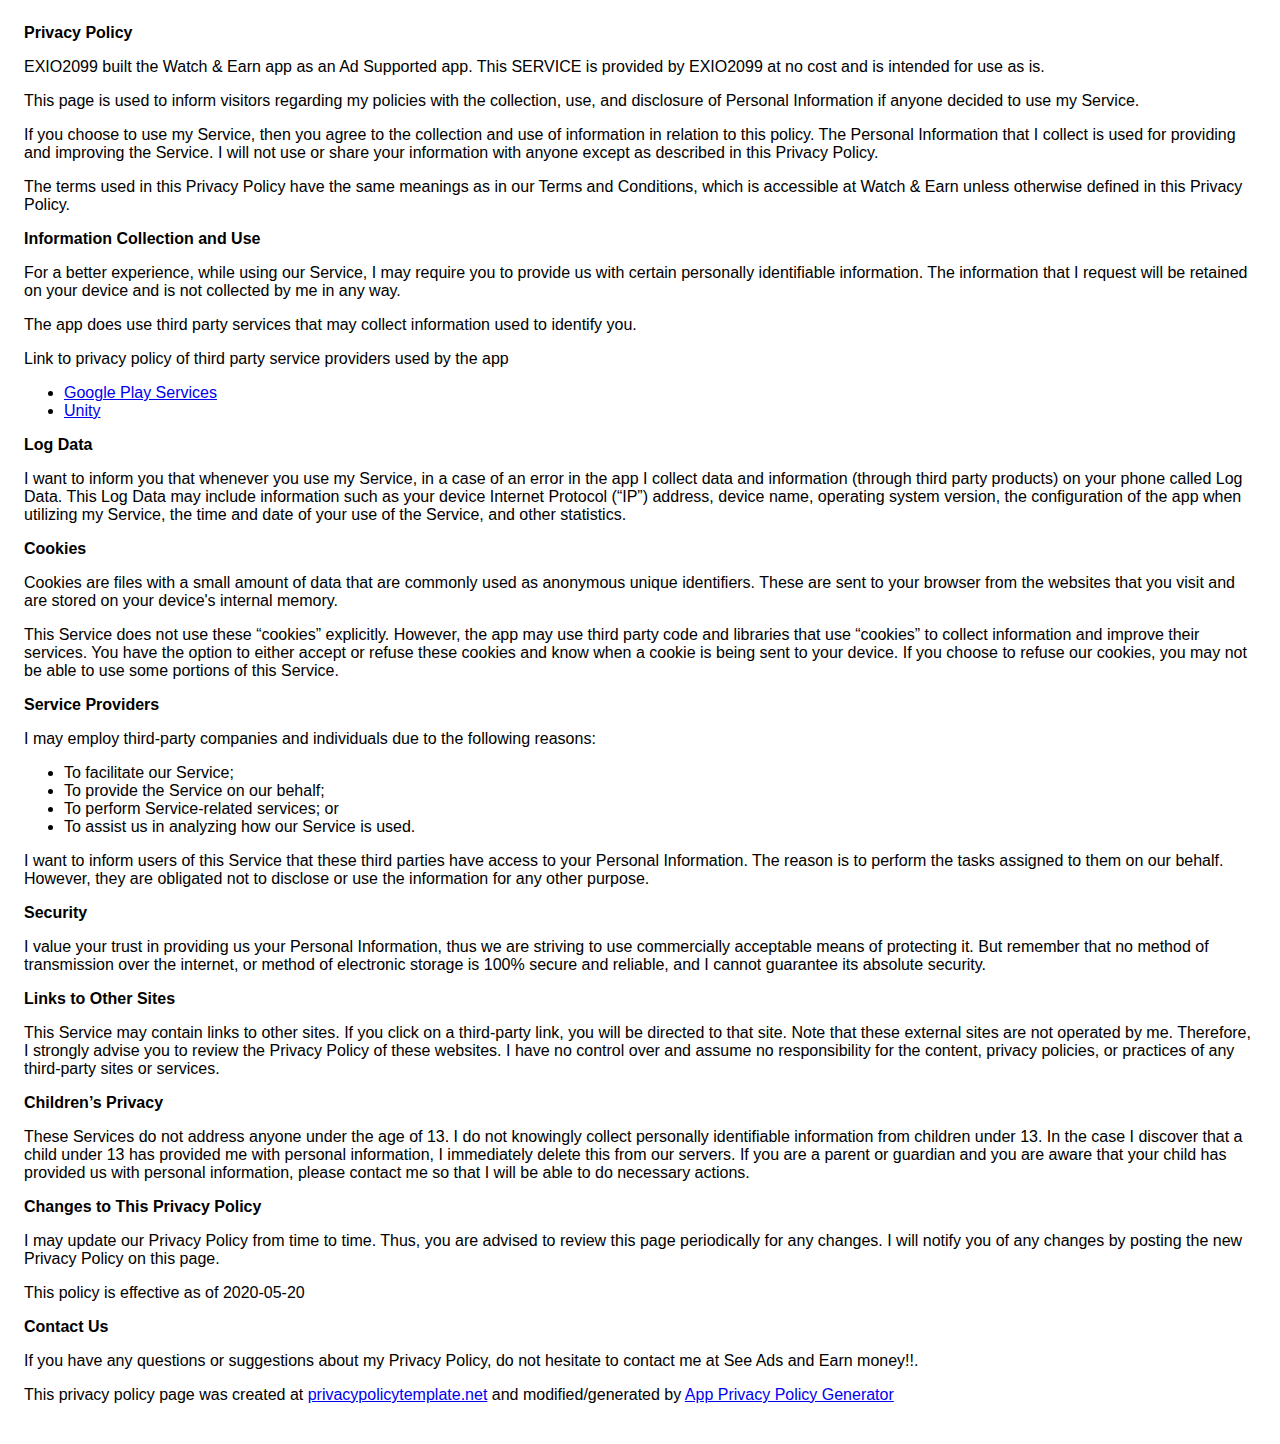
<file: Watch&EarnPrivacyPolicy.html>
<!DOCTYPE html>
    <html>
    <head>
      <meta charset='utf-8'>
      <meta name='viewport' content='width=device-width'>
      <title>Privacy Policy</title>
      <style> body { font-family: 'Helvetica Neue', Helvetica, Arial, sans-serif; padding:1em; } </style>
    </head>
    <body>
    <strong>Privacy Policy</strong> <p>
                  EXIO2099 built the Watch &amp; Earn app as
                  an Ad Supported app. This SERVICE is provided by
                  EXIO2099 at no cost and is intended for use as
                  is.
                </p> <p>
                  This page is used to inform visitors regarding my
                  policies with the collection, use, and disclosure of Personal
                  Information if anyone decided to use my Service.
                </p> <p>
                  If you choose to use my Service, then you agree to
                  the collection and use of information in relation to this
                  policy. The Personal Information that I collect is
                  used for providing and improving the Service. I will not use or share your information with
                  anyone except as described in this Privacy Policy.
                </p> <p>
                  The terms used in this Privacy Policy have the same meanings
                  as in our Terms and Conditions, which is accessible at
                  Watch &amp; Earn unless otherwise defined in this Privacy Policy.
                </p> <p><strong>Information Collection and Use</strong></p> <p>
                  For a better experience, while using our Service, I
                  may require you to provide us with certain personally
                  identifiable information. The information that
                  I request will be retained on your device and is not collected by me in any way.
                </p> <div><p>
                    The app does use third party services that may collect
                    information used to identify you.
                  </p> <p>
                    Link to privacy policy of third party service providers used
                    by the app
                  </p> <ul><li><a href="https://www.google.com/policies/privacy/" target="_blank">Google Play Services</a></li><!----><!----><!----><!----><!----><!----><!----><!----><!----><!----><li><a href="https://unity3d.com/legal/privacy-policy" target="_blank">Unity</a></li><!----><!----><!----><!----></ul></div> <p><strong>Log Data</strong></p> <p>
                  I want to inform you that whenever you
                  use my Service, in a case of an error in the app
                  I collect data and information (through third party
                  products) on your phone called Log Data. This Log Data may
                  include information such as your device Internet Protocol
                  (“IP”) address, device name, operating system version, the
                  configuration of the app when utilizing my Service,
                  the time and date of your use of the Service, and other
                  statistics.
                </p> <p><strong>Cookies</strong></p> <p>
                  Cookies are files with a small amount of data that are
                  commonly used as anonymous unique identifiers. These are sent
                  to your browser from the websites that you visit and are
                  stored on your device's internal memory.
                </p> <p>
                  This Service does not use these “cookies” explicitly. However,
                  the app may use third party code and libraries that use
                  “cookies” to collect information and improve their services.
                  You have the option to either accept or refuse these cookies
                  and know when a cookie is being sent to your device. If you
                  choose to refuse our cookies, you may not be able to use some
                  portions of this Service.
                </p> <p><strong>Service Providers</strong></p> <p>
                  I may employ third-party companies and
                  individuals due to the following reasons:
                </p> <ul><li>To facilitate our Service;</li> <li>To provide the Service on our behalf;</li> <li>To perform Service-related services; or</li> <li>To assist us in analyzing how our Service is used.</li></ul> <p>
                  I want to inform users of this Service
                  that these third parties have access to your Personal
                  Information. The reason is to perform the tasks assigned to
                  them on our behalf. However, they are obligated not to
                  disclose or use the information for any other purpose.
                </p> <p><strong>Security</strong></p> <p>
                  I value your trust in providing us your
                  Personal Information, thus we are striving to use commercially
                  acceptable means of protecting it. But remember that no method
                  of transmission over the internet, or method of electronic
                  storage is 100% secure and reliable, and I cannot
                  guarantee its absolute security.
                </p> <p><strong>Links to Other Sites</strong></p> <p>
                  This Service may contain links to other sites. If you click on
                  a third-party link, you will be directed to that site. Note
                  that these external sites are not operated by me.
                  Therefore, I strongly advise you to review the
                  Privacy Policy of these websites. I have
                  no control over and assume no responsibility for the content,
                  privacy policies, or practices of any third-party sites or
                  services.
                </p> <p><strong>Children’s Privacy</strong></p> <p>
                  These Services do not address anyone under the age of 13.
                  I do not knowingly collect personally
                  identifiable information from children under 13. In the case
                  I discover that a child under 13 has provided
                  me with personal information, I immediately
                  delete this from our servers. If you are a parent or guardian
                  and you are aware that your child has provided us with
                  personal information, please contact me so that
                  I will be able to do necessary actions.
                </p> <p><strong>Changes to This Privacy Policy</strong></p> <p>
                  I may update our Privacy Policy from
                  time to time. Thus, you are advised to review this page
                  periodically for any changes. I will
                  notify you of any changes by posting the new Privacy Policy on
                  this page.
                </p> <p>This policy is effective as of 2020-05-20</p> <p><strong>Contact Us</strong></p> <p>
                  If you have any questions or suggestions about my
                  Privacy Policy, do not hesitate to contact me at See Ads and Earn money!!.
                </p> <p>
                  This privacy policy page was created at
                  <a href="https://privacypolicytemplate.net" target="_blank">privacypolicytemplate.net</a>
                  and modified/generated by
                  <a href="https://app-privacy-policy-generator.firebaseapp.com/" target="_blank">App Privacy Policy Generator</a></p>
    </body>
    </html>
</file>
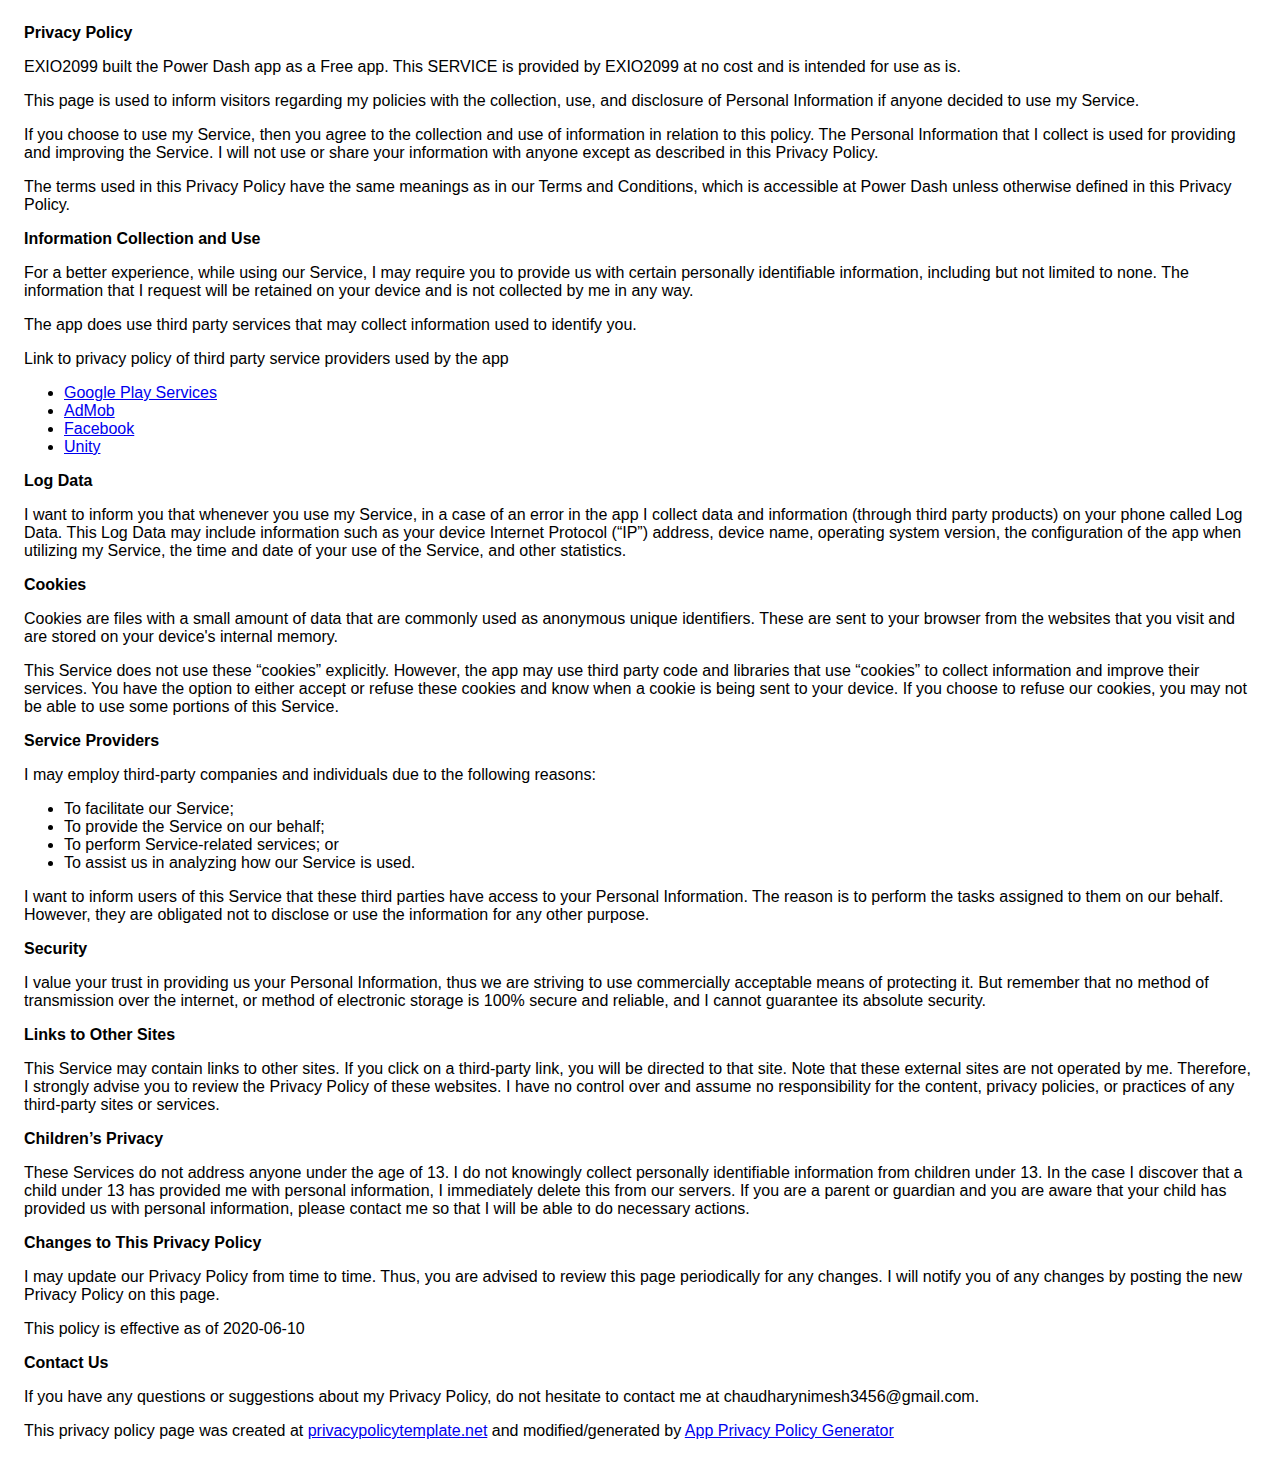
<file: PowerDash/Powerdashprivacy&Policy.html>
<!DOCTYPE html>
    <html>
    <head>
      <meta charset='utf-8'>
      <meta name='viewport' content='width=device-width'>
      <title>Privacy Policy</title>
      <style> body { font-family: 'Helvetica Neue', Helvetica, Arial, sans-serif; padding:1em; } </style>
    </head>
    <body>
    <strong>Privacy Policy</strong> <p>
                  EXIO2099 built the Power Dash app as
                  a Free app. This SERVICE is provided by
                  EXIO2099 at no cost and is intended for use as
                  is.
                </p> <p>
                  This page is used to inform visitors regarding my
                  policies with the collection, use, and disclosure of Personal
                  Information if anyone decided to use my Service.
                </p> <p>
                  If you choose to use my Service, then you agree to
                  the collection and use of information in relation to this
                  policy. The Personal Information that I collect is
                  used for providing and improving the Service. I will not use or share your information with
                  anyone except as described in this Privacy Policy.
                </p> <p>
                  The terms used in this Privacy Policy have the same meanings
                  as in our Terms and Conditions, which is accessible at
                  Power Dash unless otherwise defined in this Privacy Policy.
                </p> <p><strong>Information Collection and Use</strong></p> <p>
                  For a better experience, while using our Service, I
                  may require you to provide us with certain personally
                  identifiable information, including but not limited to none. The information that
                  I request will be retained on your device and is not collected by me in any way.
                </p> <div><p>
                    The app does use third party services that may collect
                    information used to identify you.
                  </p> <p>
                    Link to privacy policy of third party service providers used
                    by the app
                  </p> <ul><li><a href="https://www.google.com/policies/privacy/" target="_blank" rel="noopener noreferrer">Google Play Services</a></li><li><a href="https://support.google.com/admob/answer/6128543?hl=en" target="_blank" rel="noopener noreferrer">AdMob</a></li><!----><!----><li><a href="https://www.facebook.com/about/privacy/update/printable" target="_blank" rel="noopener noreferrer">Facebook</a></li><!----><!----><!----><!----><!----><!----><li><a href="https://unity3d.com/legal/privacy-policy" target="_blank" rel="noopener noreferrer">Unity</a></li><!----><!----><!----><!----><!----></ul></div> <p><strong>Log Data</strong></p> <p>
                  I want to inform you that whenever you
                  use my Service, in a case of an error in the app
                  I collect data and information (through third party
                  products) on your phone called Log Data. This Log Data may
                  include information such as your device Internet Protocol
                  (“IP”) address, device name, operating system version, the
                  configuration of the app when utilizing my Service,
                  the time and date of your use of the Service, and other
                  statistics.
                </p> <p><strong>Cookies</strong></p> <p>
                  Cookies are files with a small amount of data that are
                  commonly used as anonymous unique identifiers. These are sent
                  to your browser from the websites that you visit and are
                  stored on your device's internal memory.
                </p> <p>
                  This Service does not use these “cookies” explicitly. However,
                  the app may use third party code and libraries that use
                  “cookies” to collect information and improve their services.
                  You have the option to either accept or refuse these cookies
                  and know when a cookie is being sent to your device. If you
                  choose to refuse our cookies, you may not be able to use some
                  portions of this Service.
                </p> <p><strong>Service Providers</strong></p> <p>
                  I may employ third-party companies and
                  individuals due to the following reasons:
                </p> <ul><li>To facilitate our Service;</li> <li>To provide the Service on our behalf;</li> <li>To perform Service-related services; or</li> <li>To assist us in analyzing how our Service is used.</li></ul> <p>
                  I want to inform users of this Service
                  that these third parties have access to your Personal
                  Information. The reason is to perform the tasks assigned to
                  them on our behalf. However, they are obligated not to
                  disclose or use the information for any other purpose.
                </p> <p><strong>Security</strong></p> <p>
                  I value your trust in providing us your
                  Personal Information, thus we are striving to use commercially
                  acceptable means of protecting it. But remember that no method
                  of transmission over the internet, or method of electronic
                  storage is 100% secure and reliable, and I cannot
                  guarantee its absolute security.
                </p> <p><strong>Links to Other Sites</strong></p> <p>
                  This Service may contain links to other sites. If you click on
                  a third-party link, you will be directed to that site. Note
                  that these external sites are not operated by me.
                  Therefore, I strongly advise you to review the
                  Privacy Policy of these websites. I have
                  no control over and assume no responsibility for the content,
                  privacy policies, or practices of any third-party sites or
                  services.
                </p> <p><strong>Children’s Privacy</strong></p> <p>
                  These Services do not address anyone under the age of 13.
                  I do not knowingly collect personally
                  identifiable information from children under 13. In the case
                  I discover that a child under 13 has provided
                  me with personal information, I immediately
                  delete this from our servers. If you are a parent or guardian
                  and you are aware that your child has provided us with
                  personal information, please contact me so that
                  I will be able to do necessary actions.
                </p> <p><strong>Changes to This Privacy Policy</strong></p> <p>
                  I may update our Privacy Policy from
                  time to time. Thus, you are advised to review this page
                  periodically for any changes. I will
                  notify you of any changes by posting the new Privacy Policy on
                  this page.
                </p> <p>This policy is effective as of 2020-06-10</p> <p><strong>Contact Us</strong></p> <p>
                  If you have any questions or suggestions about my
                  Privacy Policy, do not hesitate to contact me at chaudharynimesh3456@gmail.com.
                </p> <p>
                  This privacy policy page was created at
                  <a href="https://privacypolicytemplate.net" target="_blank" rel="noopener noreferrer">privacypolicytemplate.net</a>
                  and modified/generated by
                  <a href="https://app-privacy-policy-generator.firebaseapp.com/" target="_blank" rel="noopener noreferrer">App Privacy Policy Generator</a></p>
    </body>
    </html>
</file>
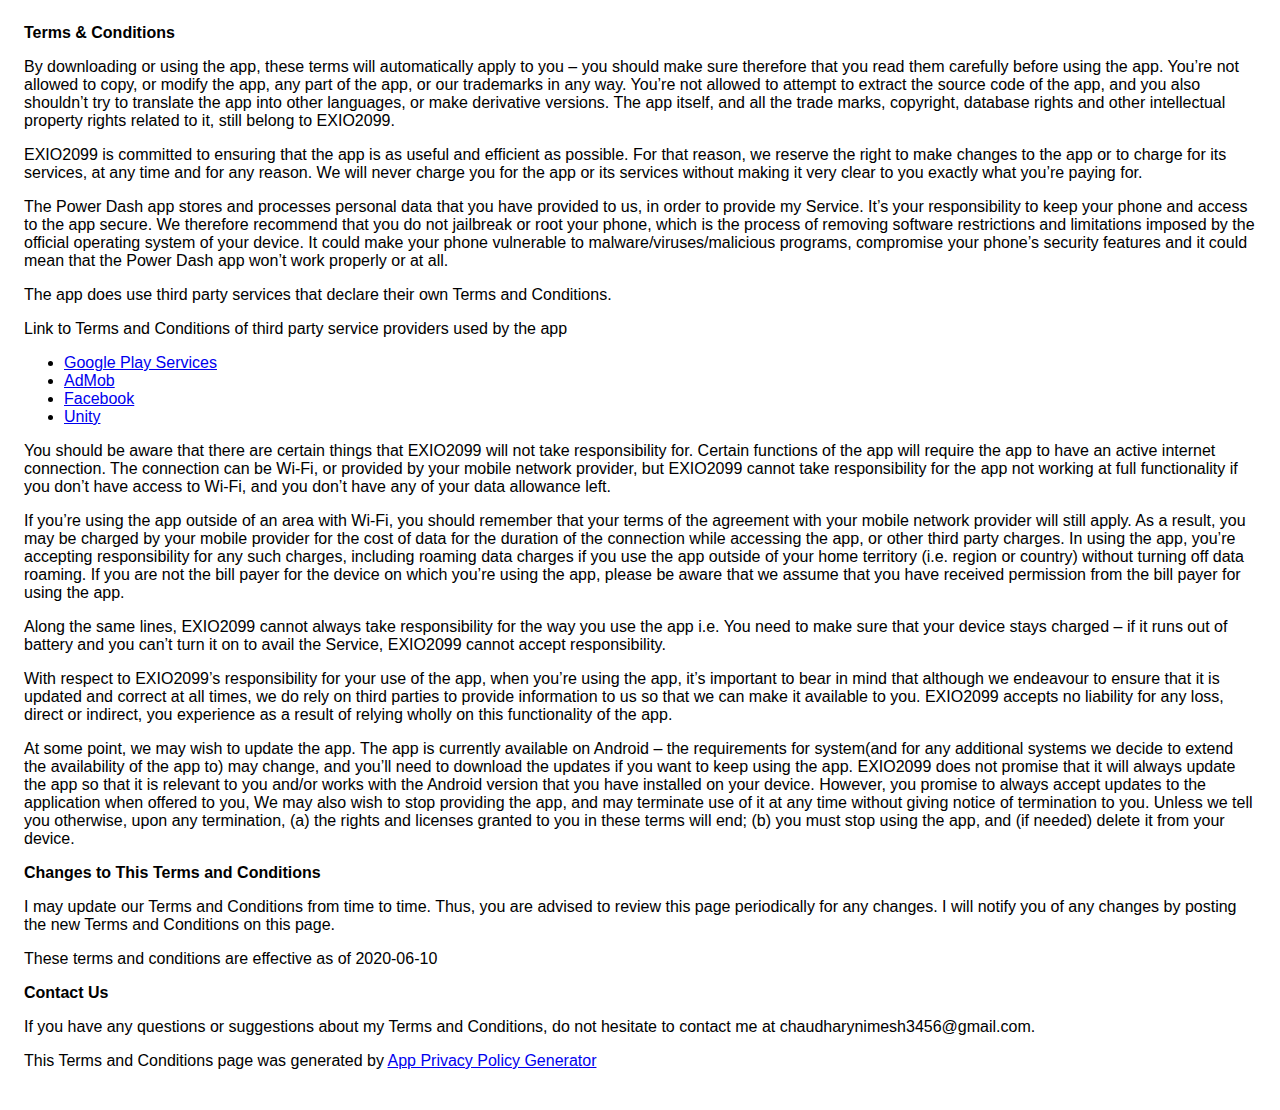
<file: PowerDash/Term&condition.html>
<!DOCTYPE html>
    <html>
    <head>
      <meta charset='utf-8'>
      <meta name='viewport' content='width=device-width'>
      <title>Terms &amp; Conditions</title>
      <style> body { font-family: 'Helvetica Neue', Helvetica, Arial, sans-serif; padding:1em; } </style>
    </head>
    <body>
    <strong>Terms &amp; Conditions</strong> <p>
                  By downloading or using the app, these terms will
                  automatically apply to you – you should make sure therefore
                  that you read them carefully before using the app. You’re not
                  allowed to copy, or modify the app, any part of the app, or
                  our trademarks in any way. You’re not allowed to attempt to
                  extract the source code of the app, and you also shouldn’t try
                  to translate the app into other languages, or make derivative
                  versions. The app itself, and all the trade marks, copyright,
                  database rights and other intellectual property rights related
                  to it, still belong to EXIO2099.
                </p> <p>
                  EXIO2099 is committed to ensuring that the app is
                  as useful and efficient as possible. For that reason, we
                  reserve the right to make changes to the app or to charge for
                  its services, at any time and for any reason. We will never
                  charge you for the app or its services without making it very
                  clear to you exactly what you’re paying for.
                </p> <p>
                  The Power Dash app stores and processes personal data that
                  you have provided to us, in order to provide my
                  Service. It’s your responsibility to keep your phone and
                  access to the app secure. We therefore recommend that you do
                  not jailbreak or root your phone, which is the process of
                  removing software restrictions and limitations imposed by the
                  official operating system of your device. It could make your
                  phone vulnerable to malware/viruses/malicious programs,
                  compromise your phone’s security features and it could mean
                  that the Power Dash app won’t work properly or at all.
                </p> <div><p>
                    The app does use third party services that declare their own
                    Terms and Conditions.
                  </p> <p>
                    Link to Terms and Conditions of third party service
                    providers used by the app
                  </p> <ul><li><a href="https://policies.google.com/terms" target="_blank" rel="noopener noreferrer">Google Play Services</a></li><li><a href="https://developers.google.com/admob/terms" target="_blank" rel="noopener noreferrer">AdMob</a></li><!----><!----><li><a href="https://www.facebook.com/legal/terms/plain_text_terms" target="_blank" rel="noopener noreferrer">Facebook</a></li><!----><!----><!----><!----><!----><!----><li><a href="https://unity3d.com/legal/terms-of-service" target="_blank" rel="noopener noreferrer">Unity</a></li><!----><!----><!----><!----><!----></ul></div> <p>
                  You should be aware that there are certain things that
                  EXIO2099 will not take responsibility for. Certain
                  functions of the app will require the app to have an active
                  internet connection. The connection can be Wi-Fi, or provided
                  by your mobile network provider, but EXIO2099
                  cannot take responsibility for the app not working at full
                  functionality if you don’t have access to Wi-Fi, and you don’t
                  have any of your data allowance left.
                </p> <p></p> <p>
                  If you’re using the app outside of an area with Wi-Fi, you
                  should remember that your terms of the agreement with your
                  mobile network provider will still apply. As a result, you may
                  be charged by your mobile provider for the cost of data for
                  the duration of the connection while accessing the app, or
                  other third party charges. In using the app, you’re accepting
                  responsibility for any such charges, including roaming data
                  charges if you use the app outside of your home territory
                  (i.e. region or country) without turning off data roaming. If
                  you are not the bill payer for the device on which you’re
                  using the app, please be aware that we assume that you have
                  received permission from the bill payer for using the app.
                </p> <p>
                  Along the same lines, EXIO2099 cannot always take
                  responsibility for the way you use the app i.e. You need to
                  make sure that your device stays charged – if it runs out of
                  battery and you can’t turn it on to avail the Service,
                  EXIO2099 cannot accept responsibility.
                </p> <p>
                  With respect to EXIO2099’s responsibility for your
                  use of the app, when you’re using the app, it’s important to
                  bear in mind that although we endeavour to ensure that it is
                  updated and correct at all times, we do rely on third parties
                  to provide information to us so that we can make it available
                  to you. EXIO2099 accepts no liability for any
                  loss, direct or indirect, you experience as a result of
                  relying wholly on this functionality of the app.
                </p> <p>
                  At some point, we may wish to update the app. The app is
                  currently available on Android – the requirements for
                  system(and for any additional systems we
                  decide to extend the availability of the app to) may change,
                  and you’ll need to download the updates if you want to keep
                  using the app. EXIO2099 does not promise that it
                  will always update the app so that it is relevant to you
                  and/or works with the Android version that you have
                  installed on your device. However, you promise to always
                  accept updates to the application when offered to you, We may
                  also wish to stop providing the app, and may terminate use of
                  it at any time without giving notice of termination to you.
                  Unless we tell you otherwise, upon any termination, (a) the
                  rights and licenses granted to you in these terms will end;
                  (b) you must stop using the app, and (if needed) delete it
                  from your device.
                </p> <p><strong>Changes to This Terms and Conditions</strong></p> <p>
                  I may update our Terms and Conditions
                  from time to time. Thus, you are advised to review this page
                  periodically for any changes. I will
                  notify you of any changes by posting the new Terms and
                  Conditions on this page.
                </p> <p>
                  These terms and conditions are effective as of 2020-06-10
                </p> <p><strong>Contact Us</strong></p> <p>
                  If you have any questions or suggestions about my
                  Terms and Conditions, do not hesitate to contact me
                  at chaudharynimesh3456@gmail.com.
                </p> <p>
                  This Terms and Conditions page was generated by
                  <a href="https://app-privacy-policy-generator.firebaseapp.com/" target="_blank" rel="noopener noreferrer">App Privacy Policy Generator</a></p>
    </body>
    </html>
</file>
<file: css/style.css>
/* =================================
------------------------------------
  Game Warrior Template
  Version: 1.0
 ------------------------------------ 
 ====================================*/

/*---------------------------*/
/* Template default CSS
/*---------------------------*/

html,
body {
	height: 100%;
	font-family: 'Roboto', sans-serif;
	-webkit-font-smoothing: antialiased;
	font-smoothing: antialiased;
}

h1,
h2,
h3,
h4,
h5,
h6 {
	margin: 0;
	font-weight: 500;
	color: #131313;
}

h1 {
	font-size: 70px;
}

h2 {
	font-size: 36px;
}

h3 {
	font-size: 30px;
}

h4 {
	font-size: 24px;
}

h5 {
	font-size: 20px;
}

h6 {
	font-size: 16px;
}

p {
	font-size: 14px;
	color: #878787;
	line-height: 2;
}

img {
	max-width: 100%;
}

input:focus,
select:focus,
button:focus,
textarea:focus {
	outline: none;
}

a:hover,
a:focus {
	text-decoration: none;
	outline: none;
}

ul,
ol {
	padding: 0;
	margin: 0;
}

/*---------------------
  Helper CSS
-----------------------*/

.section-title {
	text-align: center;
	margin-bottom: 75px;
}

.section-title h2 {
	padding-top: 10px;
	font-size: 36px;
}

.set-bg {
	background-repeat: no-repeat;
	background-size: cover;
	background-position: top center;
}

.spad {
	padding-top: 97px;
	padding-bottom: 97px;
}

.text-white h1,
.text-white h2,
.text-white h3,
.text-white h4,
.text-white h5,
.text-white h6,
.text-white p,
.text-white span,
.text-white li,
.text-white a {
	color: #fff;
}

.rating i {
	color: #fbb710;
}

.rating .is-fade {
	color: #e0e3e4;
}

/*---------------------
  Commom elements
-----------------------*/

/* buttons */
.site-btn {
	display: inline-block;
	text-align: center;
	font-size: 15px;
	color: #f0e6e6;
	padding: 16px 30px;
	min-width: 153px;
	border-radius: 50px;
	font-weight: 500;
	border: none;
	background: blue;
	cursor: pointer;
}

.site-btn.btn-sm {
	padding: 10px 30px;
	min-width: 163px;
}

.site-btn:hover {
	color: #131313;
}

.cata {
	display: inline-block;
	text-transform: uppercase;
	font-size: 12px;
	font-weight: 500;
	color: #fff;
	padding: 6px 25px;
}

.cata.new {
	background: #ff205f;
}

.cata.strategy {
	background: #4eae60;
}

.cata.racing {
	background: #694eae;
}

.cata.adventure {
	background: #40abf5;
}

/* Preloder */
#preloder {
	position: fixed;
	width: 100%;
	height: 100%;
	top: 0;
	left: 0;
	z-index: 999999;
	background: #fff;
}

.loader {
	width: 40px;
	height: 40px;
	position: absolute;
	top: 50%;
	left: 50%;
	margin-top: -13px;
	margin-left: -13px;
	border-radius: 60px;
	animation: loader 0.8s linear infinite;
	-webkit-animation: loader 0.8s linear infinite;
}

@keyframes loader {
	0% {
		-webkit-transform: rotate(0deg);
		transform: rotate(0deg);
		border: 4px solid #f44336;
		border-left-color: transparent;
	}
	50% {
		-webkit-transform: rotate(180deg);
		transform: rotate(180deg);
		border: 4px solid #673ab7;
		border-left-color: transparent;
	}
	100% {
		-webkit-transform: rotate(360deg);
		transform: rotate(360deg);
		border: 4px solid #f44336;
		border-left-color: transparent;
	}
}

@-webkit-keyframes loader {
	0% {
		-webkit-transform: rotate(0deg);
		border: 4px solid #f44336;
		border-left-color: transparent;
	}
	50% {
		-webkit-transform: rotate(180deg);
		border: 4px solid #673ab7;
		border-left-color: transparent;
	}
	100% {
		-webkit-transform: rotate(360deg);
		border: 4px solid #f44336;
		border-left-color: transparent;
	}
}

/*------------------
  Header section
---------------------*/

.header-section {
	background: #131313;
	clear: both;
	overflow: hidden;
	padding: 18px 0;
	border-bottom: 1px solid blue;
}

.site-logo {
	display: inline-block;
	float: left;
	padding-top: 6px;
}

.user-panel {
	float: right;
	font-weight: 500;
	background: blue;
	padding: 8px 28px;
	border-radius: 30px;
}

.user-panel a {
	font-size: 14px;
	color: #131313;
}

.main-menu {
	float: right;
	margin-right: 170px;
}

.main-menu ul {
	list-style: none;
}

.main-menu ul li {
	display: inline;
}

.main-menu ul li a {
	display: inline-block;
	font-size: 16px;
	color: #fff;
	margin-left: 35px;
	font-weight: 500;
	padding: 10px 5px;
}

.main-menu ul li a:hover {
	color: blue;
}

.header-btn {
	float: right;
	margin-right: 0;
}

.nav-switch {
	display: none;
}

/*------------------
  Hero Section
---------------------*/

.hero-slider .hs-item {
	height: 865px;
	display: table;
	width: 100%;
}

.hero-slider .hs-text {
	display: table-cell;
	vertical-align: middle;
}

.hero-slider .hs-text h2 {
	color: #fff;
	font-weight: 400;
	font-size: 60px;
	margin-bottom: 30px;
	position: relative;
	top: -80px;
	opacity: 0;
}

.hero-slider .hs-text h2 span {
	color: blue;
}

.hero-slider .hs-text p {
	color: #fff;
	margin-bottom: 30px;
	position: relative;
	position: relative;
	top: -90px;
	opacity: 0;
}

.hero-slider .hs-text .site-btn {
	position: relative;
	top: -100px;
	opacity: 0;
}

.hero-slider .owl-item.active .hs-item h2,
.hero-slider .owl-item.active .hs-item p,
.hero-slider .owl-item.active .hs-item .site-btn {
	top: 0;
	opacity: 1;
}

.hero-slider .owl-item.active .hs-item h2 {
	-webkit-transition: all 0.5s ease 1s;
	-o-transition: all 0.5s ease 1s;
	transition: all 0.5s ease 1s;
}

.hero-slider .owl-item.active .hs-item p {
	-webkit-transition: all 0.5s ease 0.8s;
	-o-transition: all 0.5s ease 0.8s;
	transition: all 0.5s ease 0.8s;
}

.hero-slider .owl-item.active .hs-item .site-btn {
	-webkit-transition: all 0.5s ease 0.6s;
	-o-transition: all 0.5s ease 0.6s;
	transition: all 0.5s ease 0.6s;
}

.hero-slider .owl-dots {
	position: relative;
	max-width: 1146px;
	margin: -33px auto 0;
	top: -67px;
	z-index: 5;
}

.hero-slider .owl-dots .owl-dot {
	display: inline-block;
	margin-right: 13px;
	width: 33px;
	height: 33px;
	font-size: 14px;
	font-weight: 500;
	text-align: center;
	padding-top: 7px;
	border-radius: 40px;
	background: #dbe2ec;
}

.hero-slider .owl-dots .owl-dot.active {
	background: blue;
}

/*---------------------
  Latest News section
-----------------------*/

.latest-news-section {
	overflow: hidden;
	display: block;
	clear: both;
	background: #131313;
	padding: 24px 0;
	position: relative;
}

.ln-title {
	position: absolute;
	height: 100%;
	width: 29%;
	left: 0;
	top: 0;
	text-align: right;
	padding-top: 24px;
	padding-right: 66px;
	font-size: 18px;
	font-weight: 500;
	color: #fff;
	background: blue;
	z-index: 1;
}

.news-ticker {
	width: 71%;
	float: right;
	overflow: hidden;
	display: inline-block;
}

.news-ticker-contant .nt-item {
	margin-right: 35px;
	color: #fff;
	display: inline-block;
}

.news-ticker-contant .nt-item span {
	margin-right: 35px;
	display: inline-block;
	text-transform: uppercase;
	font-size: 12px;
	font-weight: 500;
	color: #fff;
	padding: 4px 20px;
}

.news-ticker-contant .nt-item span.new {
	background: #ff205f;
}

.news-ticker-contant .nt-item span.strategy {
	background: #4eae60;
}

.news-ticker-contant .nt-item span.racing {
	background: #694eae;
}

/*------------------
  Feature Section
---------------------*/

.feature-item {
	height: 415px;
	position: relative;
}

.feature-item:after {
	position: absolute;
	content: "";
	width: 100%;
	height: 100%;
	left: 0;
	top: 0;
	background: #000;
	opacity: .65;
}

.feature-item .cata {
	position: relative;
	margin-top: 28px;
	margin-left: 29px;
	z-index: 3;
}

.feature-item .fi-content {
	position: absolute;
	width: 100%;
	left: 0;
	bottom: 0;
	padding: 0 26px 24px;
	z-index: 2;
}

.feature-item .fi-content h5 {
	margin-bottom: 18px;
}

.feature-item .fi-content .fi-comment {
	font-size: 12px;
	opacity: .54;
}

/*----------------------
  Recent Game Section
------------------------*/

.recent-game-section {
	background-color: #eef2f6;
	border-top: 1px solid #d6dee7;
	border-bottom: 1px solid #d6dee7;
}

.recent-game-item .rgi-thumb {
	height: 204px;
	padding: 25px 28px;
}

.recent-game-item .rgi-content {
	padding: 34px 22px 20px;
	background: #fff;
	border: 1px solid #d6dee7;
	border-top: none;
	position: relative;
}

.recent-game-item .rgi-content h5 {
	margin-bottom: 20px;
	line-height: 1.5;
}

.recent-game-item .rgi-content .comment {
	font-size: 12px;
	color: #737373;
}

.recent-game-item .rgi-extra {
	position: absolute;
	right: 0;
	bottom: 0;
	width: 70px;
}

.recent-game-item .rgi-extra .rgi-star,
.recent-game-item .rgi-extra .rgi-heart {
	height: 35px;
	width: 35px;
	float: left;
	display: block;
	padding: 6px 8px 0;
}

.recent-game-item .rgi-extra .rgi-star {
	background: blue;
}

.recent-game-item .rgi-extra .rgi-heart {
	background: #ff205f;
}

/*----------------------
  Tournaments Section
------------------------*/

.tournaments-section {
	background-image: url("../img/pattern.png");
	background-repeat: repeat;
}

.tournament-title {
	display: inline-block;
	padding: 7px 25px;
	font-size: 12px;
	font-weight: 500;
	color: #fff;
	text-transform: uppercase;
	background: #fb6e10;
}

.tournament-item {
	background: #252525;
}

.tournament-item .ti-notic {
	display: inline-block;
	padding: 8px 21px;
	font-size: 12px;
	font-weight: 700;
	color: #131313;
	text-transform: uppercase;
	background: blue;
}

.tournament-item .ti-content {
	padding: 38px 24px;
	overflow: hidden;
}

.tournament-item .ti-thumb {
	width: 168px;
	height: 178px;
	float: left;
}

.tournament-item .ti-text {
	padding-left: 195px;
}

.tournament-item .ti-text h4 {
	color: blue;
	margin-bottom: 20px;
}

.tournament-item .ti-text ul {
	list-style: none;
	margin-bottom: 20px;
}

.tournament-item .ti-text ul li {
	color: #fff;
	font-size: 12px;
	margin-bottom: 6px;
}

.tournament-item .ti-text ul li span {
	color: #9a9a9a;
}

.tournament-item .ti-text p {
	font-size: 12px;
	margin-bottom: 0;
}

.tournament-item .ti-text p span {
	font-weight: 500;
	color: blue;
}

/*----------------------
  Review Section
------------------------*/

.review-section {
	background-position: right top;
}

.review-item .review-cover {
	position: relative;
	margin-bottom: 30px;
	height: 345px;
}

.review-item .review-cover .score {
	position: absolute;
	width: 54px;
	height: 54px;
	top: -27px;
	left: 26px;
	padding-top: 15px;
	font-size: 18px;
	font-weight: 500;
	color: #fff;
	text-align: center;
	border-radius: 50%;
	z-index: 1;
}

.review-item .review-cover .score.yellow {
	background: #ffb320;
}

.review-item .review-cover .score.purple {
	background: #694eae;
}

.review-item .review-cover .score.pink {
	background: #ff20ae;
}

.review-item .review-cover .score.green {
	background: #4eae60;
}

.review-item .review-text {
	text-align: center;
}

.review-item .review-text h5 {
	margin-bottom: 20px;
}

.review-item .review-text p {
	margin-bottom: 0;
}

.review-item .rating {
	margin-bottom: 20px;
}

.review-item .rating i {
	font-size: 12px;
}

/*----------------------
  Footer top Section
------------------------*/

.footer-top-section {
	background-image: url("../img/pattern.png");
	background-repeat: repeat;
	padding: 72px 0;
}

.footer-top-section .container {
	position: relative;
}

.footer-top-bg {
	position: absolute;
	left: -30px;
	bottom: -85px;
	z-index: 2;
}

.footer-logo img {
	margin-bottom: 35px;
}

.footer-widget {
	padding: 40px 30px 7px;
	background: #252525;
	border: 1px solid #4a4a4a;
}

.footer-widget .fw-title {
	color: #fff;
	margin-bottom: 40px;
}

.latest-blog .lb-item {
	margin-bottom: 23px;
	overflow: hidden;
}

.latest-blog .lb-item .lb-thumb {
	width: 97px;
	height: 97px;
	float: left;
}

.latest-blog .lb-item .lb-content {
	padding-left: 110px;
}

.latest-blog .lb-item .lb-content .lb-date {
	font-size: 12px;
	color: blue;
	margin-bottom: 8px;
}

.latest-blog .lb-item .lb-content p {
	font-size: 12px;
	margin-bottom: 5px;
	color: #d3d3d3;
}

.latest-blog .lb-item .lb-content .lb-author {
	font-size: 12px;
	color: #d3d3d3;
	opacity: 0.45;
}

.top-comment {
	overflow: hidden;
}

.top-comment .tc-item {
	margin-bottom: 23px;
	overflow: hidden;
}

.top-comment .tc-item .tc-thumb {
	width: 63px;
	height: 63px;
	border-radius: 50%;
	float: left;
}

.top-comment .tc-item .tc-content {
	padding-left: 100px;
}

.top-comment .tc-item .tc-content p {
	font-size: 12px;
	color: #d3d3d3;
	margin-bottom: 5px;
}

.top-comment .tc-item .tc-content p a {
	color: #ff205f;
}

.top-comment .tc-item .tc-content p span {
	color: #7a7a7a;
}

.top-comment .tc-item .tc-content .tc-date {
	font-size: 12px;
	color: blue;
}

/*----------------------
  Footer Section
------------------------*/

.footer-section {
	padding: 18px 0 16px;
	overflow: hidden;
	background: #252525;
}

.footer-menu {
	list-style: none;
	float: right;
}

.footer-menu li {
	display: inline;
}

.footer-menu li a {
	display: inline-block;
	font-size: 14px;
	font-weight: 500;
	color: #aeaeae;
	margin-left: 30px;
}

.copyright {
	float: left;
	margin-bottom: 0;
	font-weight: 500;
	color: #aeaeae;
}

/*------------------
  Other Pages
--------------------
====================*/

.page-info-section {
	height: 499px;
	position: relative;
}

.page-info-section .pi-content {
	position: absolute;
	width: 100%;
	bottom: 65px;
	left: 0;
	z-index: 2;
}

.page-info-section .pi-content h2 {
	font-size: 60px;
	margin-bottom: 25px;
	font-weight: 400;
}

.site-pagination {
	padding-top: 50px;
}

.site-pagination a,
.site-pagination span {
	width: 33px;
	height: 33px;
	font-size: 14px;
	font-weight: 500;
	padding-top: 7px;
	text-align: center;
	display: inline-block;
	border-radius: 50%;
	color: #131313;
	margin-right: 10px;
}

.site-pagination .active {
	background: blue;
}

.site-pagination.sp-style-2 a,
.site-pagination.sp-style-2 span {
	background: #e5e5e5;
}

.site-pagination.sp-style-2 .active {
	background: blue;
}

.widget-item {
	margin-bottom: 73px;
}

.widget-item:last-child {
	margin-bottom: 0;
}

.widget-item .widget-title {
	margin-bottom: 40px;
}

.widget-item .latest-blog .lb-item .lb-content p,
.widget-item .top-comment .tc-item .tc-content p {
	color: #131313;
}

.widget-item .latest-blog .lb-item .lb-content .lb-author {
	color: #737373;
}

.widget-item .top-comment .tc-item .tc-content {
	padding-right: 20px;
}

.widget-item .review-item {
	background: #eff2f5;
}

.widget-item .review-item .review-text {
	padding: 0 35px 20px;
}

.search-widget {
	position: relative;
}

.search-widget input {
	width: 100%;
	height: 41px;
	border: 1px solid #d6dee7;
	padding-left: 22px;
	padding-right: 45px;
	font-size: 12px;
}

.search-widget button {
	position: absolute;
	right: 0;
	top: 0;
	height: 100%;
	background: none;
	border: none;
	padding-right: 15px;
	color: #878787;
	cursor: pointer;
}

/*-----------------
  Categories page
--------------------*/

.recent-game-page .recent-game-item {
	margin-bottom: 42px;
}

/*-----------------
  Single blog page
--------------------*/

.single-blog-page .blog-thumb {
	height: 424px;
	padding-top: 24px;
	padding-left: 29px;
	margin-bottom: 40px;
	position: relative;
}

.single-blog-page .blog-thumb .rgi-extra {
	position: absolute;
	right: 0;
	bottom: 0;
	width: 70px;
}

.single-blog-page .blog-thumb .rgi-extra .rgi-star,
.single-blog-page .blog-thumb .rgi-extra .rgi-heart {
	height: 35px;
	width: 35px;
	float: left;
	display: block;
	padding: 6px 8px 0;
}

.single-blog-page .blog-thumb .rgi-extra .rgi-star {
	background:blue;
}

.single-blog-page .blog-thumb .rgi-extra .rgi-heart {
	background: #ff205f;
}

.single-blog-page .blog-content h3 {
	margin-bottom: 10px;
}

.single-blog-page .blog-content .meta-comment {
	display: block;
	font-size: 12px;
	color: #737373;
	margin-bottom: 25px;
}

.single-blog-page .blog-content p {
	margin-bottom: 25px;
}

.comment-warp {
	padding-top: 50px;
}

.comment-title {
	margin-bottom: 45px;
}

.comment-list {
	list-style: none;
}

.comment-list li {
	margin-bottom: 40px;
	overflow: hidden;
}

.comment-list .comment .comment-avator {
	width: 63px;
	height: 63px;
	border-radius: 50%;
	float: left;
}

.comment-list .comment .comment-content {
	padding-left: 100px;
}

.comment-list .comment .comment-content h5 {
	font-size: 12px;
	color: #131313;
	font-weight: 400;
	margin-bottom: 10px;
}

.comment-list .comment .comment-content h5 span {
	color: blue;
	padding-left: 18px;
}

.comment-list .comment .comment-content p {
	font-size: 12px;
	margin-bottom: 5px;
}

.comment-list .comment .comment-content .reply {
	font-size: 12px;
	color: #ff1d55;
}

.comment-form-warp {
	padding-top: 30px;
}

.comment-form input[type=text],
.comment-form input[type=email],
.comment-form textarea {
	width: 100%;
	height: 41px;
	border: 1px solid #d6dee7;
	padding-left: 22px;
	padding-right: 45px;
	font-size: 12px;
	margin-bottom: 24px;
}

.comment-form textarea {
	height: 243px;
	padding-top: 15px;
	padding-bottom: 15px;
	margin-bottom: 38px;
}

/*-----------------
  Review page
--------------------*/

.review-page .review-item {
	margin-bottom: 63px;
}

.review-page .review-item .review-text h4 {
	margin-bottom: 10px;
}

.review-dark .review-item .review-text p {
	color: #b5b5b5;
}

.review-section.review-dark {
	background-position: center top;
}

/*-----------------
  Community page
--------------------*/

.community-page .site-pagination {
	padding-top: 62px;
}

.community-warp {
	max-width: 1367px;
	margin: 0 auto;
	background: rgba(0, 0, 0, 0.28);
}

.community-post-list {
	list-style: none;
}

.community-post-list li {
	padding: 33px 55px 65px;
	margin-bottom: 21px;
	overflow: hidden;
	border: 1px solid #878787;
	background: #1f2225;
}

.community-post-list .community-post .author-avator {
	width: 63px;
	height: 63px;
	border-radius: 50%;
	float: left;
}

.community-post-list .community-post .post-content {
	padding-left: 100px;
}

.community-post-list .community-post .post-content h5 {
	font-size: 16px;
	color: #ff205f;
	font-weight: 400;
	margin-bottom: 10px;
}

.community-post-list .community-post .post-content h5 span {
	color: #7a7a7a;
	padding-left: 18px;
}

.community-post-list .community-post .post-content p {
	color: #fff;
	margin-bottom: 5px;
}

.community-post-list .community-post .post-content .post-date {
	font-size: 12px;
	color: blue;
	margin-bottom: 18px;
}

.community-post-list .attachment-file {
	padding-top: 60px;
	max-width: 435px;
}

.community-top-title {
	margin-bottom: 50px;
}

.community-filter {
	margin-bottom: 80px;
}

.community-filter label {
	font-size: 18px;
	color: #1f2225;
	font-weight: 500;
	padding-right: 10px;
}

.community-filter select {
	width: 201px;
	height: 42px;
	font-size: 14px;
	padding: 0 18px;
	color: #1f2225;
	font-weight: 500;
}

/*-----------------
  Contact page
--------------------*/

.map {
	height: 515px;
	background: #ddd;
	margin-bottom: 90px;
}

.contact-info-list {
	padding-top: 55px;
	padding-bottom: 20px;
	list-style: none;
}

.contact-info-list li {
	margin-bottom: 30px;
}

.contact-info-list .cf-left {
	width: 95px;
	float: left;
	font-size: 16px;
	font-weight: 700;
	color: blue;
}

.contact-info-list .cf-right {
	color: #878787;
	font-size: 15px;
	padding-left: 100px;
}

.social-links a {
	color: #474747;
	font-size: 16px;
	margin-left: 10px;
	margin-right: 20px;
}

/*------------------
  Responsive
---------------------*/

@media (min-width: 1200px) {
	.container {
		max-width: 1176px;
	}
}

/* Medium screen : 992px. */

@media only screen and (min-width: 992px) and (max-width: 1199px) {
	.main-menu {
		margin-right: 90px;
	}
	.hero-slider .owl-dots {
		max-width: 930px;
	}
	.review-section {
		background-position: right 10% top;
	}
	.review-item .review-cover {
		height: 280px;
	}
	.latest-blog .lb-item .lb-thumb {
		width: 55px;
		height: 55px;
	}
	.latest-blog .lb-item .lb-content {
		padding-left: 67px;
	}
	.top-comment .tc-item .tc-content {
		padding-left: 95px;
	}
	.footer-top-bg {
		max-width: 370px;
	}
	.page-info-section .pi-content h2 {
		font-size: 50px;
	}
}

/* Tablet :768px. */

@media only screen and (min-width: 768px) and (max-width: 991px) {
	.site-logo {
		max-width: 130px;
	}
	.main-menu {
		margin-right: 25px;
	}
	.main-menu ul li a {
		margin-left: 15px;
	}
	.user-panel {
		padding: 8px 15px;
	}
	.hero-slider .hs-text h2 {
		font-size: 50px;
	}
	.hero-slider .owl-dots {
		max-width: 690px;
	}
	.recent-game-item {
		margin-bottom: 42px;
	}
	.tournament-item .ti-thumb {
		width: 100%;
		height: 230px;
		float: none;
	}
	.tournament-item .ti-text {
		padding-left: 0;
		padding-top: 20px;
	}
	.review-section {
		background-position: left top;
	}
	.review-item {
		margin-bottom: 63px;
	}
	.footer-logo {
		margin-bottom: 50px;
	}
	.latest-blog .lb-item .lb-thumb {
		width: 80px;
		height: 80px;
	}
	.latest-blog .lb-item .lb-content {
		padding-left: 95px;
	}
	.footer-top-bg {
		display: none;
	}
}

/* Large Mobile :480px. */

@media only screen and (max-width: 767px) {
	.header-section {
		overflow: visible;
		padding: 23px 0;
	}
	.header-section .container {
		position: relative;
	}
	.site-logo {
		float: none;
		padding-top: 0;
	}
	.main-menu {
		display: none;
		position: absolute;
		top: calc(100% + 24px);
		left: 0;
		width: 100%;
		background: #ffffff;
		z-index: 999;
	}
	.main-menu ul li {
		display: block;
		border-bottom: 1px solid #ececec;
	}
	.main-menu ul li a {
		margin-left: 0;
		color: #131313;
		padding: 13px 26px;
	}
	.nav-switch {
		color: #fff;
		display: block;
		float: right;
		cursor: pointer;
		font-size: 25px;
	}
	.user-panel {
		display: none;
	}
	.hero-slider .hs-item {
		height: 700px;
	}
	.hero-slider .hs-text h2 {
		font-size: 36px;
	}
	.hero-slider .owl-dots {
		max-width: 510px;
	}
	.ln-title {
		padding-right: 30px;
	}
	.feature-item {
		margin-bottom: 30px;
	}
	.recent-game-item {
		margin-bottom: 42px;
	}
	.review-section {
		background-position: left top;
	}
	.review-item {
		margin-bottom: 63px;
	}
	.footer-logo {
		margin-bottom: 50px;
	}
	.footer-top-bg {
		display: none;
	}
	.footer-section {
		padding: 30px 0 20px;
		text-align: center;
	}
	.footer-menu li:first-child a {
		margin-left: 0;
	}
	.footer-menu,
	.copyright {
		float: none;
	}
	.copyright {
		padding-top: 15px;
	}
	.community-post-list li {
		padding: 30px 25px 30px;
	}
	.page-info-section .pi-content h2 {
		font-size: 50px;
	}
}

/* Medium Mobile :480px. */

@media only screen and (max-width: 576px) {
	.hero-slider .owl-dots {
		padding: 0 15px;
	}
	.feature-section {
		padding-left: 15px;
		padding-right: 15px;
	}
	.community-post-list .community-post .author-avator {
		float: none;
	}
	.community-post-list .community-post .post-content {
		padding-left: 0;
		padding-top: 30px;
	}
}

/* Small Mobile :320px. */

@media only screen and (max-width: 479px) {
	.hero-slider .hs-item {
		height: auto;
		padding: 150px 0;
	}
	.ln-title {
		display: none;
	}
	.news-ticker {
		width: 100%;
	}
	.tournament-item .ti-thumb {
		width: 100%;
		height: 230px;
		float: none;
	}
	.tournament-item .ti-text {
		padding-left: 0;
		padding-top: 20px;
	}
	.latest-blog .lb-item .lb-thumb {
		width: 55px;
		height: 55px;
	}
	.latest-blog .lb-item .lb-content {
		padding-left: 67px;
	}
	.top-comment .tc-item .tc-content {
		padding-left: 85px;
	}
	.site-btn {
		padding: 11px 30px;
		min-width: 145px;
	}
	.comment-list .comment .comment-avator {
		float: none;
	}
	.comment-list .comment .comment-content {
		padding-left: 0;
		padding-top: 20px;
	}
	.footer-widget {
		padding: 40px 15px 7px;
	}
	.page-info-section .pi-content h2 {
		font-size: 40px;
	}
}
</file>
